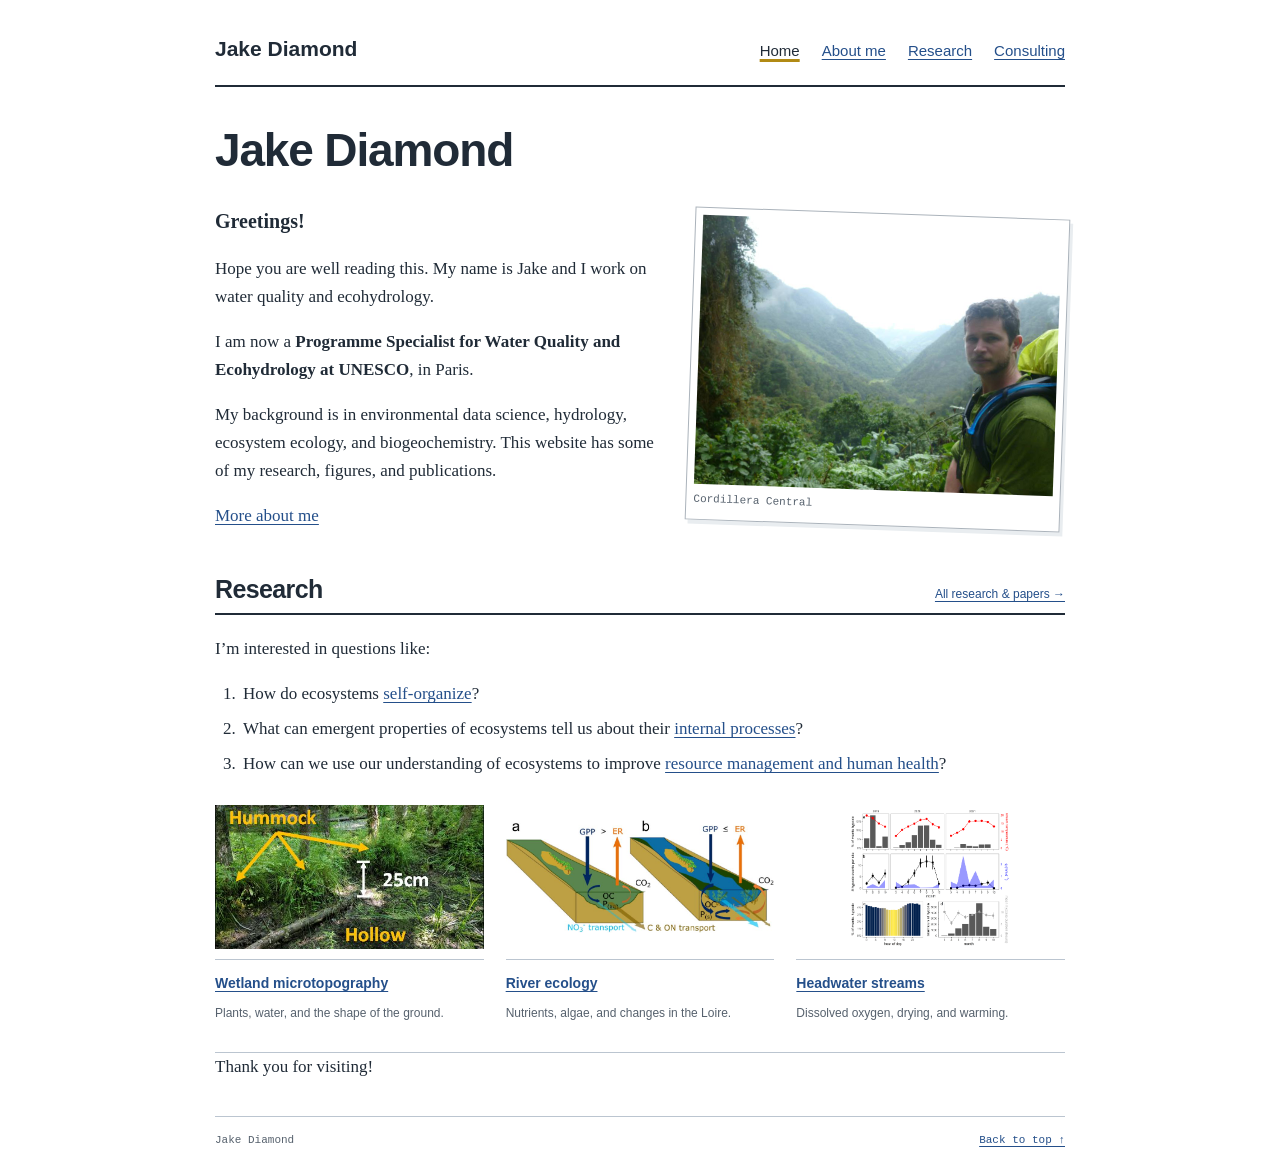
<file: index.html>
<!DOCTYPE html>

<html>

<head>

<meta charset="utf-8" />
<meta name="generator" content="pandoc" />
<meta http-equiv="X-UA-Compatible" content="IE=EDGE" />




<title>Jake Diamond | Water quality and ecohydrology</title>

<script src="site_libs/header-attrs-2.29/header-attrs.js"></script>
<script src="site_libs/jquery-3.6.0/jquery-3.6.0.min.js"></script>
<meta name="viewport" content="width=device-width, initial-scale=1" />
<link href="site_libs/bootstrap-3.3.5/css/cosmo.min.css" rel="stylesheet" />
<script src="site_libs/bootstrap-3.3.5/js/bootstrap.min.js"></script>
<script src="site_libs/bootstrap-3.3.5/shim/html5shiv.min.js"></script>
<script src="site_libs/bootstrap-3.3.5/shim/respond.min.js"></script>
<style>h1 {font-size: 34px;}
       h1.title {font-size: 38px;}
       h2 {font-size: 30px;}
       h3 {font-size: 24px;}
       h4 {font-size: 18px;}
       h5 {font-size: 16px;}
       h6 {font-size: 12px;}
       code {color: inherit; background-color: rgba(0, 0, 0, 0.04);}
       pre:not([class]) { background-color: white }</style>
<script src="site_libs/navigation-1.1/tabsets.js"></script>
<link href="site_libs/highlightjs-9.12.0/textmate.css" rel="stylesheet" />
<script src="site_libs/highlightjs-9.12.0/highlight.js"></script>
<meta name="description" content="Jake Diamond, Programme Specialist for Water Quality and Ecohydrology at UNESCO. Personal website with research, figures, and publications on rivers, wetlands, and ecosystem processes.">
<meta name="author" content="Jake Diamond">
<meta name="theme-color" content="#ffffff">

<style type="text/css">
  code{white-space: pre-wrap;}
  span.smallcaps{font-variant: small-caps;}
  span.underline{text-decoration: underline;}
  div.column{display: inline-block; vertical-align: top; width: 50%;}
  div.hanging-indent{margin-left: 1.5em; text-indent: -1.5em;}
  ul.task-list{list-style: none;}
    </style>

<style type="text/css">code{white-space: pre;}</style>
<script type="text/javascript">
if (window.hljs) {
  hljs.configure({languages: []});
  hljs.initHighlightingOnLoad();
  if (document.readyState && document.readyState === "complete") {
    window.setTimeout(function() { hljs.initHighlighting(); }, 0);
  }
}
</script>






<link rel="stylesheet" href="styles.css" type="text/css" />



<style type = "text/css">
.main-container {
  max-width: 940px;
  margin-left: auto;
  margin-right: auto;
}
img {
  max-width:100%;
}
.tabbed-pane {
  padding-top: 12px;
}
.html-widget {
  margin-bottom: 20px;
}
button.code-folding-btn:focus {
  outline: none;
}
summary {
  display: list-item;
}
details > summary > p:only-child {
  display: inline;
}
pre code {
  padding: 0;
}
</style>



<!-- tabsets -->

<style type="text/css">
.tabset-dropdown > .nav-tabs {
  display: inline-table;
  max-height: 500px;
  min-height: 44px;
  overflow-y: auto;
  border: 1px solid #ddd;
  border-radius: 4px;
}

.tabset-dropdown > .nav-tabs > li.active:before, .tabset-dropdown > .nav-tabs.nav-tabs-open:before {
  content: "\e259";
  font-family: 'Glyphicons Halflings';
  display: inline-block;
  padding: 10px;
  border-right: 1px solid #ddd;
}

.tabset-dropdown > .nav-tabs.nav-tabs-open > li.active:before {
  content: "\e258";
  font-family: 'Glyphicons Halflings';
  border: none;
}

.tabset-dropdown > .nav-tabs > li.active {
  display: block;
}

.tabset-dropdown > .nav-tabs > li > a,
.tabset-dropdown > .nav-tabs > li > a:focus,
.tabset-dropdown > .nav-tabs > li > a:hover {
  border: none;
  display: inline-block;
  border-radius: 4px;
  background-color: transparent;
}

.tabset-dropdown > .nav-tabs.nav-tabs-open > li {
  display: block;
  float: none;
}

.tabset-dropdown > .nav-tabs > li {
  display: none;
}
</style>

<!-- code folding -->




</head>

<body>


<div class="container-fluid main-container">



<header class="site-header">
<a class="site-name" href="index.html">Jake Diamond</a>
<nav aria-label="Main navigation"><a href="index.html">Home</a><a href="about.html">About me</a><a href="research.html">Research</a><a href="business.html">Consulting</a></nav>
</header>

<div id="header">




</div>


<h1>
Jake Diamond
</h1>
<div class="home-top">
<div>
<p class="hello">
Greetings!
</p>
<p>
Hope you are well reading this. My name is Jake and I work on water
quality and ecohydrology.
</p>
<p>
I am now a <strong>Programme Specialist for Water Quality and
Ecohydrology at UNESCO</strong>, in Paris.
</p>
<p>
My background is in environmental data science, hydrology, ecosystem
ecology, and biogeochemistry. This website has some of my research,
figures, and publications.
</p>
<p>
<a href="about.html">More about me</a>
</p>
</div>
<figure class="home-photo">
<img src="images/jake_cordillera_central.jpg" alt="Jake hiking in the Cordillera Central" width="400" height="300">
<figcaption>
Cordillera Central
</figcaption>
</figure>
</div>
<section class="research-sampler" aria-labelledby="research-heading">
<div class="section-line">
<h2 id="research-heading">
Research
</h2>
<a href="research.html">All research &amp; papers →</a>
</div>
<p>
I’m interested in questions like:
</p>
<ol class="questions">
<li>
How do ecosystems <a href="research.html#anchormicro">self-organize</a>?
</li>
<li>
What can emergent properties of ecosystems tell us about their
<a href="research.html#anchorbgc">internal processes</a>?
</li>
<li>
How can we use our understanding of ecosystems to improve
<a href="research.html#anchorriveco">resource management and human
health</a>?
</li>
</ol>
<div class="research-figures">
<figure>
<a href="research.html#anchormicro"><img src="images/huho.jpg" alt="Hummocks and hollows in a forested wetland" width="300" height="240"><span>Wetland
microtopography</span></a>
<figcaption>
Plants, water, and the shape of the ground.
</figcaption>
</figure>
<figure>
<a href="research.html#anchorriveco"><img src="images/loire_conceptual_figure.jpg" alt="Diagram of ecosystem change in the Loire River" width="300" height="240"><span>River
ecology</span></a>
<figcaption>
Nutrients, algae, and changes in the Loire.
</figcaption>
</figure>
<figure>
<a href="research.html#headwater-stream-biogeochemistry"><img src="images/hypoxia_summary_all.png" alt="Research figure summarizing hypoxia in headwater streams" width="300" height="240"><span>Headwater
streams</span></a>
<figcaption>
Dissolved oxygen, drying, and warming.
</figcaption>
</figure>
</div>
</section>
<p class="home-contact">
Thank you for visiting!
</p>

<footer class="site-footer"><span>Jake Diamond</span><a href="#">Back to top ↑</a></footer>
<script src="site.js" defer></script>



</div>

<script>

// add bootstrap table styles to pandoc tables
function bootstrapStylePandocTables() {
  $('tr.odd').parent('tbody').parent('table').addClass('table table-condensed');
}
$(document).ready(function () {
  bootstrapStylePandocTables();
});


</script>

<!-- tabsets -->

<script>
$(document).ready(function () {
  window.buildTabsets("TOC");
});

$(document).ready(function () {
  $('.tabset-dropdown > .nav-tabs > li').click(function () {
    $(this).parent().toggleClass('nav-tabs-open');
  });
});
</script>

<!-- code folding -->


<!-- dynamically load mathjax for compatibility with self-contained -->
<script>
  (function () {
    var script = document.createElement("script");
    script.type = "text/javascript";
    script.src  = "https://mathjax.rstudio.com/latest/MathJax.js?config=TeX-AMS-MML_HTMLorMML";
    document.getElementsByTagName("head")[0].appendChild(script);
  })();
</script>

</body>
</html>
</file>
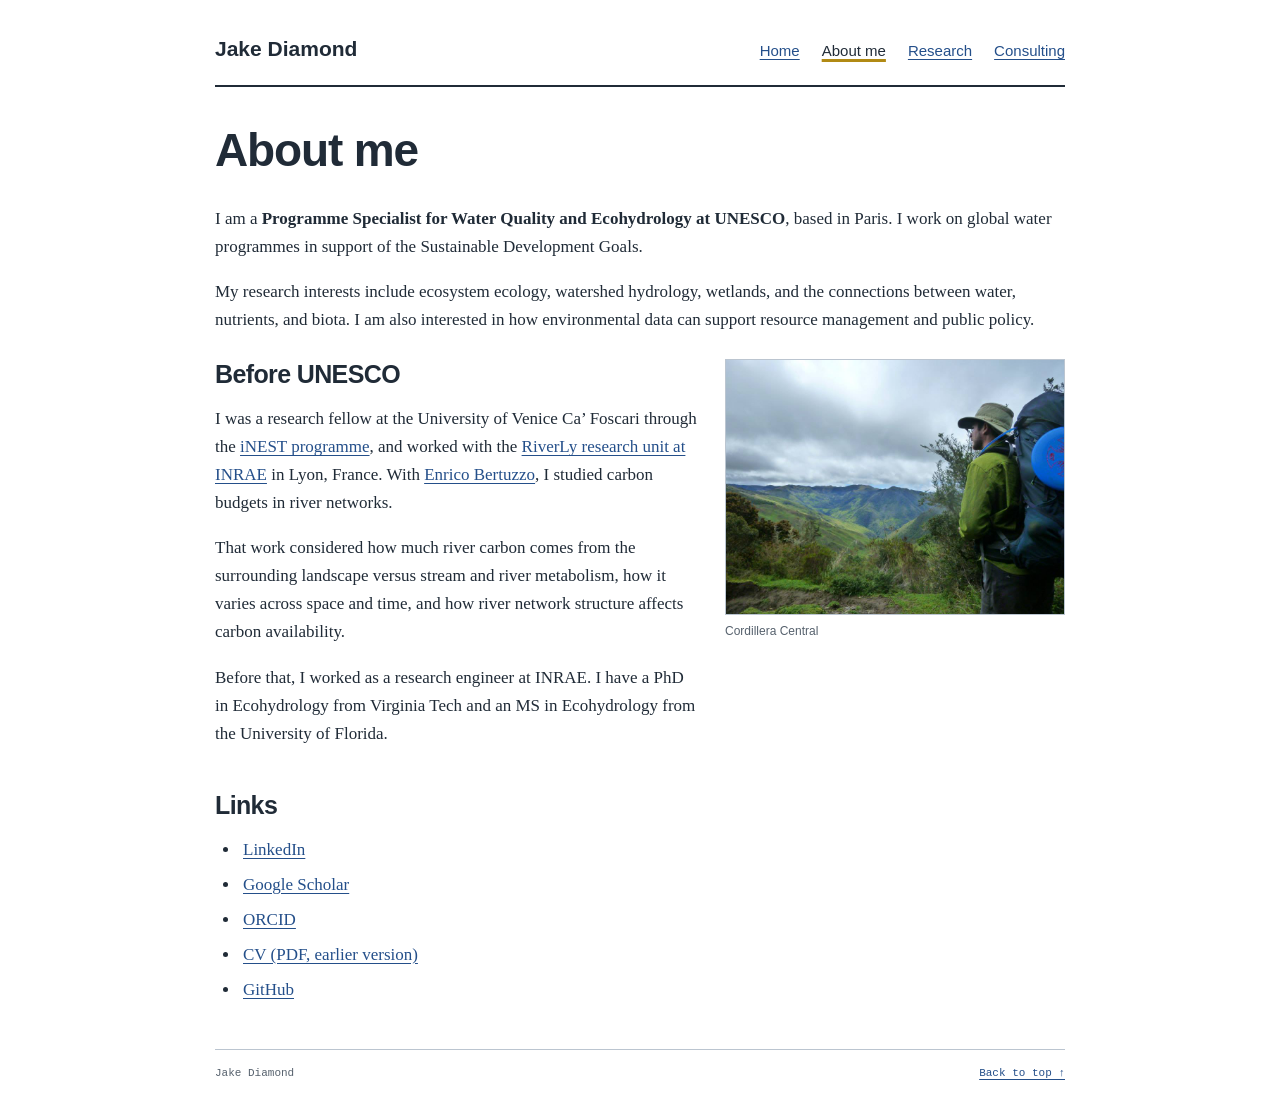
<file: about.html>
<!DOCTYPE html>

<html>

<head>

<meta charset="utf-8" />
<meta name="generator" content="pandoc" />
<meta http-equiv="X-UA-Compatible" content="IE=EDGE" />




<title>About me | Jake Diamond</title>

<script src="site_libs/header-attrs-2.29/header-attrs.js"></script>
<script src="site_libs/jquery-3.6.0/jquery-3.6.0.min.js"></script>
<meta name="viewport" content="width=device-width, initial-scale=1" />
<link href="site_libs/bootstrap-3.3.5/css/cosmo.min.css" rel="stylesheet" />
<script src="site_libs/bootstrap-3.3.5/js/bootstrap.min.js"></script>
<script src="site_libs/bootstrap-3.3.5/shim/html5shiv.min.js"></script>
<script src="site_libs/bootstrap-3.3.5/shim/respond.min.js"></script>
<style>h1 {font-size: 34px;}
       h1.title {font-size: 38px;}
       h2 {font-size: 30px;}
       h3 {font-size: 24px;}
       h4 {font-size: 18px;}
       h5 {font-size: 16px;}
       h6 {font-size: 12px;}
       code {color: inherit; background-color: rgba(0, 0, 0, 0.04);}
       pre:not([class]) { background-color: white }</style>
<script src="site_libs/navigation-1.1/tabsets.js"></script>
<link href="site_libs/highlightjs-9.12.0/textmate.css" rel="stylesheet" />
<script src="site_libs/highlightjs-9.12.0/highlight.js"></script>
<meta name="description" content="Jake Diamond, Programme Specialist for Water Quality and Ecohydrology at UNESCO. Personal website with research, figures, and publications on rivers, wetlands, and ecosystem processes.">
<meta name="author" content="Jake Diamond">
<meta name="theme-color" content="#ffffff">

<style type="text/css">
  code{white-space: pre-wrap;}
  span.smallcaps{font-variant: small-caps;}
  span.underline{text-decoration: underline;}
  div.column{display: inline-block; vertical-align: top; width: 50%;}
  div.hanging-indent{margin-left: 1.5em; text-indent: -1.5em;}
  ul.task-list{list-style: none;}
    </style>

<style type="text/css">code{white-space: pre;}</style>
<script type="text/javascript">
if (window.hljs) {
  hljs.configure({languages: []});
  hljs.initHighlightingOnLoad();
  if (document.readyState && document.readyState === "complete") {
    window.setTimeout(function() { hljs.initHighlighting(); }, 0);
  }
}
</script>






<link rel="stylesheet" href="styles.css" type="text/css" />



<style type = "text/css">
.main-container {
  max-width: 940px;
  margin-left: auto;
  margin-right: auto;
}
img {
  max-width:100%;
}
.tabbed-pane {
  padding-top: 12px;
}
.html-widget {
  margin-bottom: 20px;
}
button.code-folding-btn:focus {
  outline: none;
}
summary {
  display: list-item;
}
details > summary > p:only-child {
  display: inline;
}
pre code {
  padding: 0;
}
</style>



<!-- tabsets -->

<style type="text/css">
.tabset-dropdown > .nav-tabs {
  display: inline-table;
  max-height: 500px;
  min-height: 44px;
  overflow-y: auto;
  border: 1px solid #ddd;
  border-radius: 4px;
}

.tabset-dropdown > .nav-tabs > li.active:before, .tabset-dropdown > .nav-tabs.nav-tabs-open:before {
  content: "\e259";
  font-family: 'Glyphicons Halflings';
  display: inline-block;
  padding: 10px;
  border-right: 1px solid #ddd;
}

.tabset-dropdown > .nav-tabs.nav-tabs-open > li.active:before {
  content: "\e258";
  font-family: 'Glyphicons Halflings';
  border: none;
}

.tabset-dropdown > .nav-tabs > li.active {
  display: block;
}

.tabset-dropdown > .nav-tabs > li > a,
.tabset-dropdown > .nav-tabs > li > a:focus,
.tabset-dropdown > .nav-tabs > li > a:hover {
  border: none;
  display: inline-block;
  border-radius: 4px;
  background-color: transparent;
}

.tabset-dropdown > .nav-tabs.nav-tabs-open > li {
  display: block;
  float: none;
}

.tabset-dropdown > .nav-tabs > li {
  display: none;
}
</style>

<!-- code folding -->




</head>

<body>


<div class="container-fluid main-container">



<header class="site-header">
<a class="site-name" href="index.html">Jake Diamond</a>
<nav aria-label="Main navigation"><a href="index.html">Home</a><a href="about.html">About me</a><a href="research.html">Research</a><a href="business.html">Consulting</a></nav>
</header>

<div id="header">




</div>


<h1>
About me
</h1>
<p>I am a <strong>Programme Specialist for Water Quality and
Ecohydrology at UNESCO</strong>, based in Paris. I work on global water
programmes in support of the Sustainable Development Goals.</p>
<p>My research interests include ecosystem ecology, watershed hydrology,
wetlands, and the connections between water, nutrients, and biota. I am
also interested in how environmental data can support resource
management and public policy.</p>
<figure class="about-photo">
<img src="images/cordillera_central.jpg" alt="Jake looking across a mountain landscape in the Cordillera Central" width="800" height="600">
<figcaption>
Cordillera Central
</figcaption>
</figure>
<div id="before-unesco" class="section level2">
<h2>Before UNESCO</h2>
<p>I was a research fellow at the University of Venice Ca’ Foscari
through the <a href="https://www.consorzioinest.it/en/">iNEST
programme</a>, and worked with the <a
href="https://riverly.inrae.fr/en/home">RiverLy research unit at
INRAE</a> in Lyon, France. With <a
href="https://scholar.google.it/citations?user=J0y5sPoAAAAJ&amp;hl=it">Enrico
Bertuzzo</a>, I studied carbon budgets in river networks.</p>
<p>That work considered how much river carbon comes from the surrounding
landscape versus stream and river metabolism, how it varies across space
and time, and how river network structure affects carbon
availability.</p>
<p>Before that, I worked as a research engineer at INRAE. I have a PhD
in Ecohydrology from Virginia Tech and an MS in Ecohydrology from the
University of Florida.</p>
</div>
<div id="links" class="section level2">
<h2>Links</h2>
<ul>
<li><a href="https://fr.linkedin.com/in/jacobsdiamond">LinkedIn</a></li>
<li><a
href="https://scholar.google.com/citations?user=BsBmdAUAAAAJ&amp;hl=en">Google
Scholar</a></li>
<li><a href="https://orcid.org/0000-0002-5392-5707">ORCID</a></li>
<li><a href="docs/CV.pdf">CV (PDF, earlier version)</a></li>
<li><a href="https://github.com/jakediamond">GitHub</a></li>
</ul>
</div>

<footer class="site-footer"><span>Jake Diamond</span><a href="#">Back to top ↑</a></footer>
<script src="site.js" defer></script>



</div>

<script>

// add bootstrap table styles to pandoc tables
function bootstrapStylePandocTables() {
  $('tr.odd').parent('tbody').parent('table').addClass('table table-condensed');
}
$(document).ready(function () {
  bootstrapStylePandocTables();
});


</script>

<!-- tabsets -->

<script>
$(document).ready(function () {
  window.buildTabsets("TOC");
});

$(document).ready(function () {
  $('.tabset-dropdown > .nav-tabs > li').click(function () {
    $(this).parent().toggleClass('nav-tabs-open');
  });
});
</script>

<!-- code folding -->


<!-- dynamically load mathjax for compatibility with self-contained -->
<script>
  (function () {
    var script = document.createElement("script");
    script.type = "text/javascript";
    script.src  = "https://mathjax.rstudio.com/latest/MathJax.js?config=TeX-AMS-MML_HTMLorMML";
    document.getElementsByTagName("head")[0].appendChild(script);
  })();
</script>

</body>
</html>
</file>
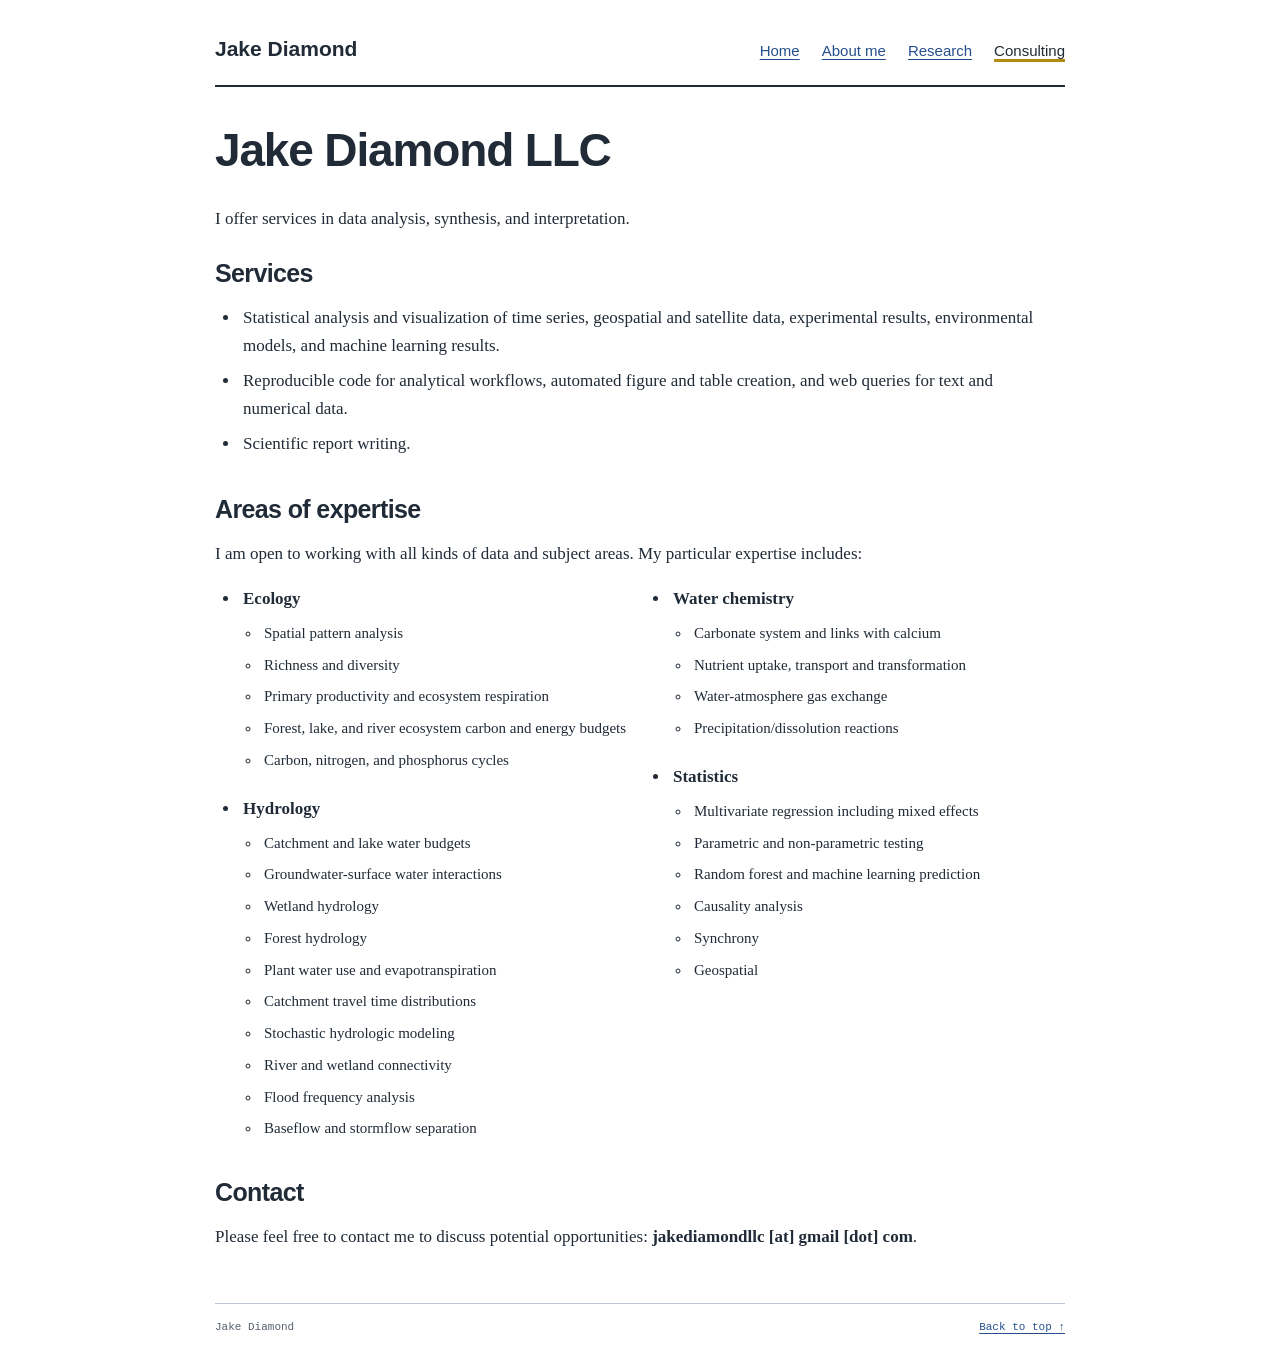
<file: business.html>
<!DOCTYPE html>

<html>

<head>

<meta charset="utf-8" />
<meta name="generator" content="pandoc" />
<meta http-equiv="X-UA-Compatible" content="IE=EDGE" />




<title>Environmental data consulting | Jake Diamond LLC</title>

<script src="site_libs/header-attrs-2.29/header-attrs.js"></script>
<script src="site_libs/jquery-3.6.0/jquery-3.6.0.min.js"></script>
<meta name="viewport" content="width=device-width, initial-scale=1" />
<link href="site_libs/bootstrap-3.3.5/css/cosmo.min.css" rel="stylesheet" />
<script src="site_libs/bootstrap-3.3.5/js/bootstrap.min.js"></script>
<script src="site_libs/bootstrap-3.3.5/shim/html5shiv.min.js"></script>
<script src="site_libs/bootstrap-3.3.5/shim/respond.min.js"></script>
<style>h1 {font-size: 34px;}
       h1.title {font-size: 38px;}
       h2 {font-size: 30px;}
       h3 {font-size: 24px;}
       h4 {font-size: 18px;}
       h5 {font-size: 16px;}
       h6 {font-size: 12px;}
       code {color: inherit; background-color: rgba(0, 0, 0, 0.04);}
       pre:not([class]) { background-color: white }</style>
<script src="site_libs/navigation-1.1/tabsets.js"></script>
<link href="site_libs/highlightjs-9.12.0/textmate.css" rel="stylesheet" />
<script src="site_libs/highlightjs-9.12.0/highlight.js"></script>
<meta name="description" content="Jake Diamond, Programme Specialist for Water Quality and Ecohydrology at UNESCO. Personal website with research, figures, and publications on rivers, wetlands, and ecosystem processes.">
<meta name="author" content="Jake Diamond">
<meta name="theme-color" content="#ffffff">

<style type="text/css">
  code{white-space: pre-wrap;}
  span.smallcaps{font-variant: small-caps;}
  span.underline{text-decoration: underline;}
  div.column{display: inline-block; vertical-align: top; width: 50%;}
  div.hanging-indent{margin-left: 1.5em; text-indent: -1.5em;}
  ul.task-list{list-style: none;}
    </style>

<style type="text/css">code{white-space: pre;}</style>
<script type="text/javascript">
if (window.hljs) {
  hljs.configure({languages: []});
  hljs.initHighlightingOnLoad();
  if (document.readyState && document.readyState === "complete") {
    window.setTimeout(function() { hljs.initHighlighting(); }, 0);
  }
}
</script>






<link rel="stylesheet" href="styles.css" type="text/css" />



<style type = "text/css">
.main-container {
  max-width: 940px;
  margin-left: auto;
  margin-right: auto;
}
img {
  max-width:100%;
}
.tabbed-pane {
  padding-top: 12px;
}
.html-widget {
  margin-bottom: 20px;
}
button.code-folding-btn:focus {
  outline: none;
}
summary {
  display: list-item;
}
details > summary > p:only-child {
  display: inline;
}
pre code {
  padding: 0;
}
</style>



<!-- tabsets -->

<style type="text/css">
.tabset-dropdown > .nav-tabs {
  display: inline-table;
  max-height: 500px;
  min-height: 44px;
  overflow-y: auto;
  border: 1px solid #ddd;
  border-radius: 4px;
}

.tabset-dropdown > .nav-tabs > li.active:before, .tabset-dropdown > .nav-tabs.nav-tabs-open:before {
  content: "\e259";
  font-family: 'Glyphicons Halflings';
  display: inline-block;
  padding: 10px;
  border-right: 1px solid #ddd;
}

.tabset-dropdown > .nav-tabs.nav-tabs-open > li.active:before {
  content: "\e258";
  font-family: 'Glyphicons Halflings';
  border: none;
}

.tabset-dropdown > .nav-tabs > li.active {
  display: block;
}

.tabset-dropdown > .nav-tabs > li > a,
.tabset-dropdown > .nav-tabs > li > a:focus,
.tabset-dropdown > .nav-tabs > li > a:hover {
  border: none;
  display: inline-block;
  border-radius: 4px;
  background-color: transparent;
}

.tabset-dropdown > .nav-tabs.nav-tabs-open > li {
  display: block;
  float: none;
}

.tabset-dropdown > .nav-tabs > li {
  display: none;
}
</style>

<!-- code folding -->




</head>

<body>


<div class="container-fluid main-container">



<header class="site-header">
<a class="site-name" href="index.html">Jake Diamond</a>
<nav aria-label="Main navigation"><a href="index.html">Home</a><a href="about.html">About me</a><a href="research.html">Research</a><a href="business.html">Consulting</a></nav>
</header>

<div id="header">




</div>


<h1>
Jake Diamond LLC
</h1>
<p>
I offer services in data analysis, synthesis, and interpretation.
</p>
<div id="services" class="section level2">
<h2>Services</h2>
<ul>
<li>Statistical analysis and visualization of time series, geospatial
and satellite data, experimental results, environmental models, and
machine learning results.</li>
<li>Reproducible code for analytical workflows, automated figure and
table creation, and web queries for text and numerical data.</li>
<li>Scientific report writing.</li>
</ul>
</div>
<div id="areas-of-expertise" class="section level2">
<h2>Areas of expertise</h2>
<p>I am open to working with all kinds of data and subject areas. My
particular expertise includes:</p>
<div class="expertise-list">
<ul>
<li>Ecology
<ul>
<li>Spatial pattern analysis</li>
<li>Richness and diversity</li>
<li>Primary productivity and ecosystem respiration</li>
<li>Forest, lake, and river ecosystem carbon and energy budgets</li>
<li>Carbon, nitrogen, and phosphorus cycles</li>
</ul></li>
<li>Hydrology
<ul>
<li>Catchment and lake water budgets</li>
<li>Groundwater-surface water interactions</li>
<li>Wetland hydrology</li>
<li>Forest hydrology</li>
<li>Plant water use and evapotranspiration</li>
<li>Catchment travel time distributions</li>
<li>Stochastic hydrologic modeling</li>
<li>River and wetland connectivity</li>
<li>Flood frequency analysis</li>
<li>Baseflow and stormflow separation</li>
</ul></li>
<li>Water chemistry
<ul>
<li>Carbonate system and links with calcium</li>
<li>Nutrient uptake, transport and transformation</li>
<li>Water-atmosphere gas exchange</li>
<li>Precipitation/dissolution reactions</li>
</ul></li>
<li>Statistics
<ul>
<li>Multivariate regression including mixed effects</li>
<li>Parametric and non-parametric testing</li>
<li>Random forest and machine learning prediction</li>
<li>Causality analysis</li>
<li>Synchrony</li>
<li>Geospatial</li>
</ul></li>
</ul>
</div>
</div>
<div id="contact" class="section level2">
<h2>Contact</h2>
<p>Please feel free to contact me to discuss potential opportunities:
<strong>jakediamondllc [at] gmail [dot] com</strong>.</p>
</div>

<footer class="site-footer"><span>Jake Diamond</span><a href="#">Back to top ↑</a></footer>
<script src="site.js" defer></script>



</div>

<script>

// add bootstrap table styles to pandoc tables
function bootstrapStylePandocTables() {
  $('tr.odd').parent('tbody').parent('table').addClass('table table-condensed');
}
$(document).ready(function () {
  bootstrapStylePandocTables();
});


</script>

<!-- tabsets -->

<script>
$(document).ready(function () {
  window.buildTabsets("TOC");
});

$(document).ready(function () {
  $('.tabset-dropdown > .nav-tabs > li').click(function () {
    $(this).parent().toggleClass('nav-tabs-open');
  });
});
</script>

<!-- code folding -->


<!-- dynamically load mathjax for compatibility with self-contained -->
<script>
  (function () {
    var script = document.createElement("script");
    script.type = "text/javascript";
    script.src  = "https://mathjax.rstudio.com/latest/MathJax.js?config=TeX-AMS-MML_HTMLorMML";
    document.getElementsByTagName("head")[0].appendChild(script);
  })();
</script>

</body>
</html>
</file>
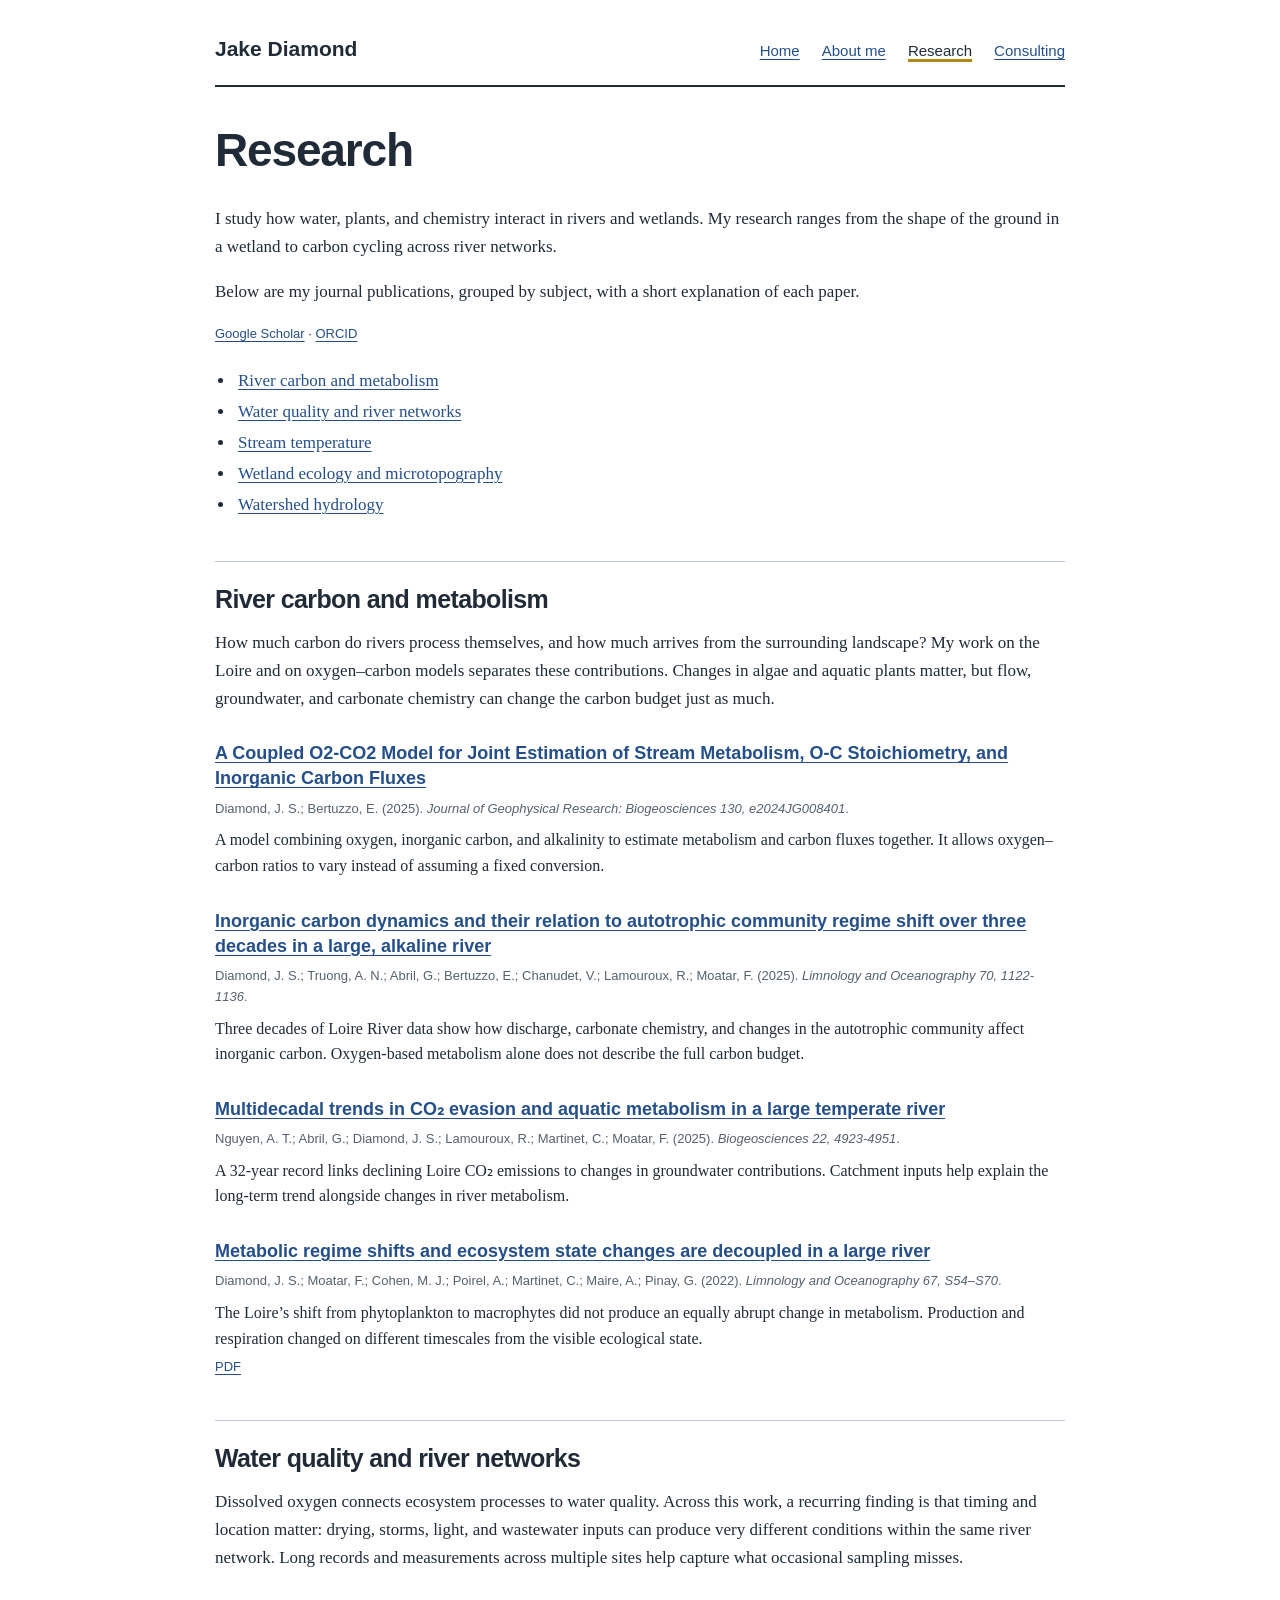
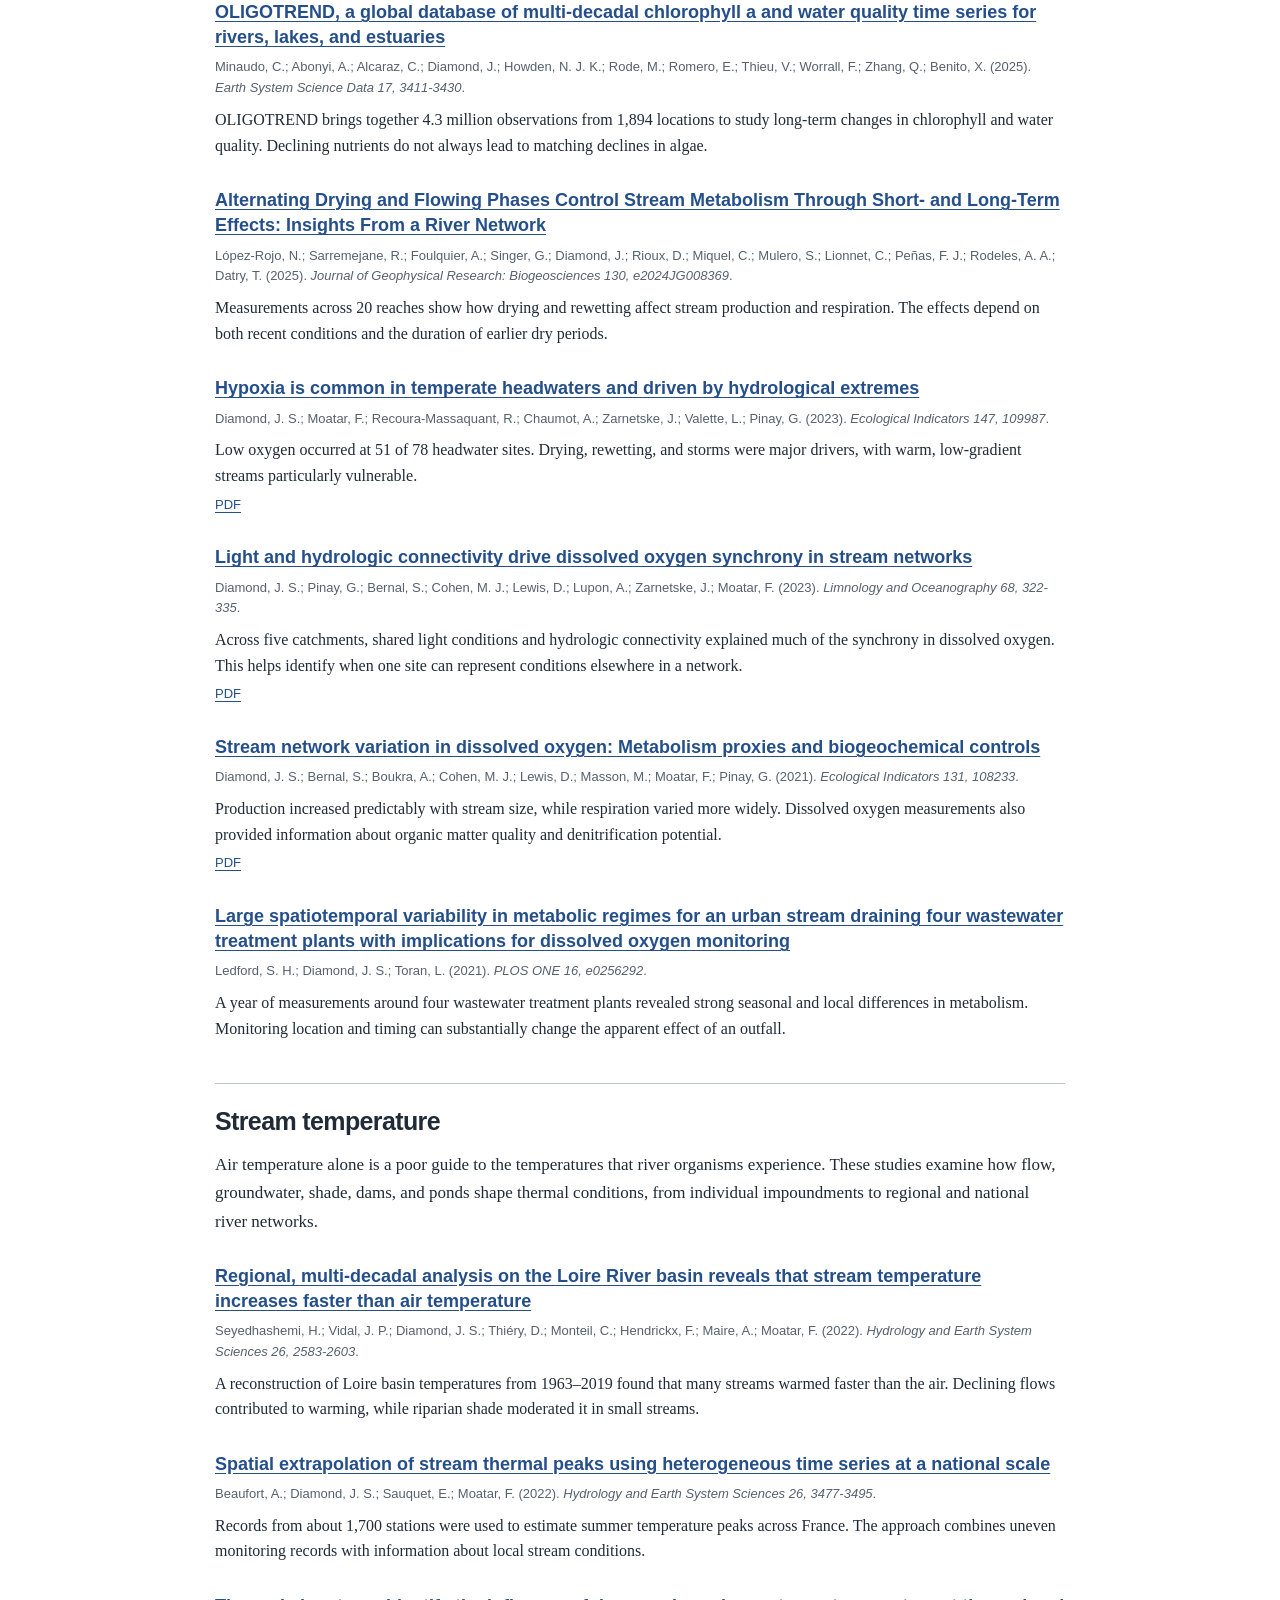
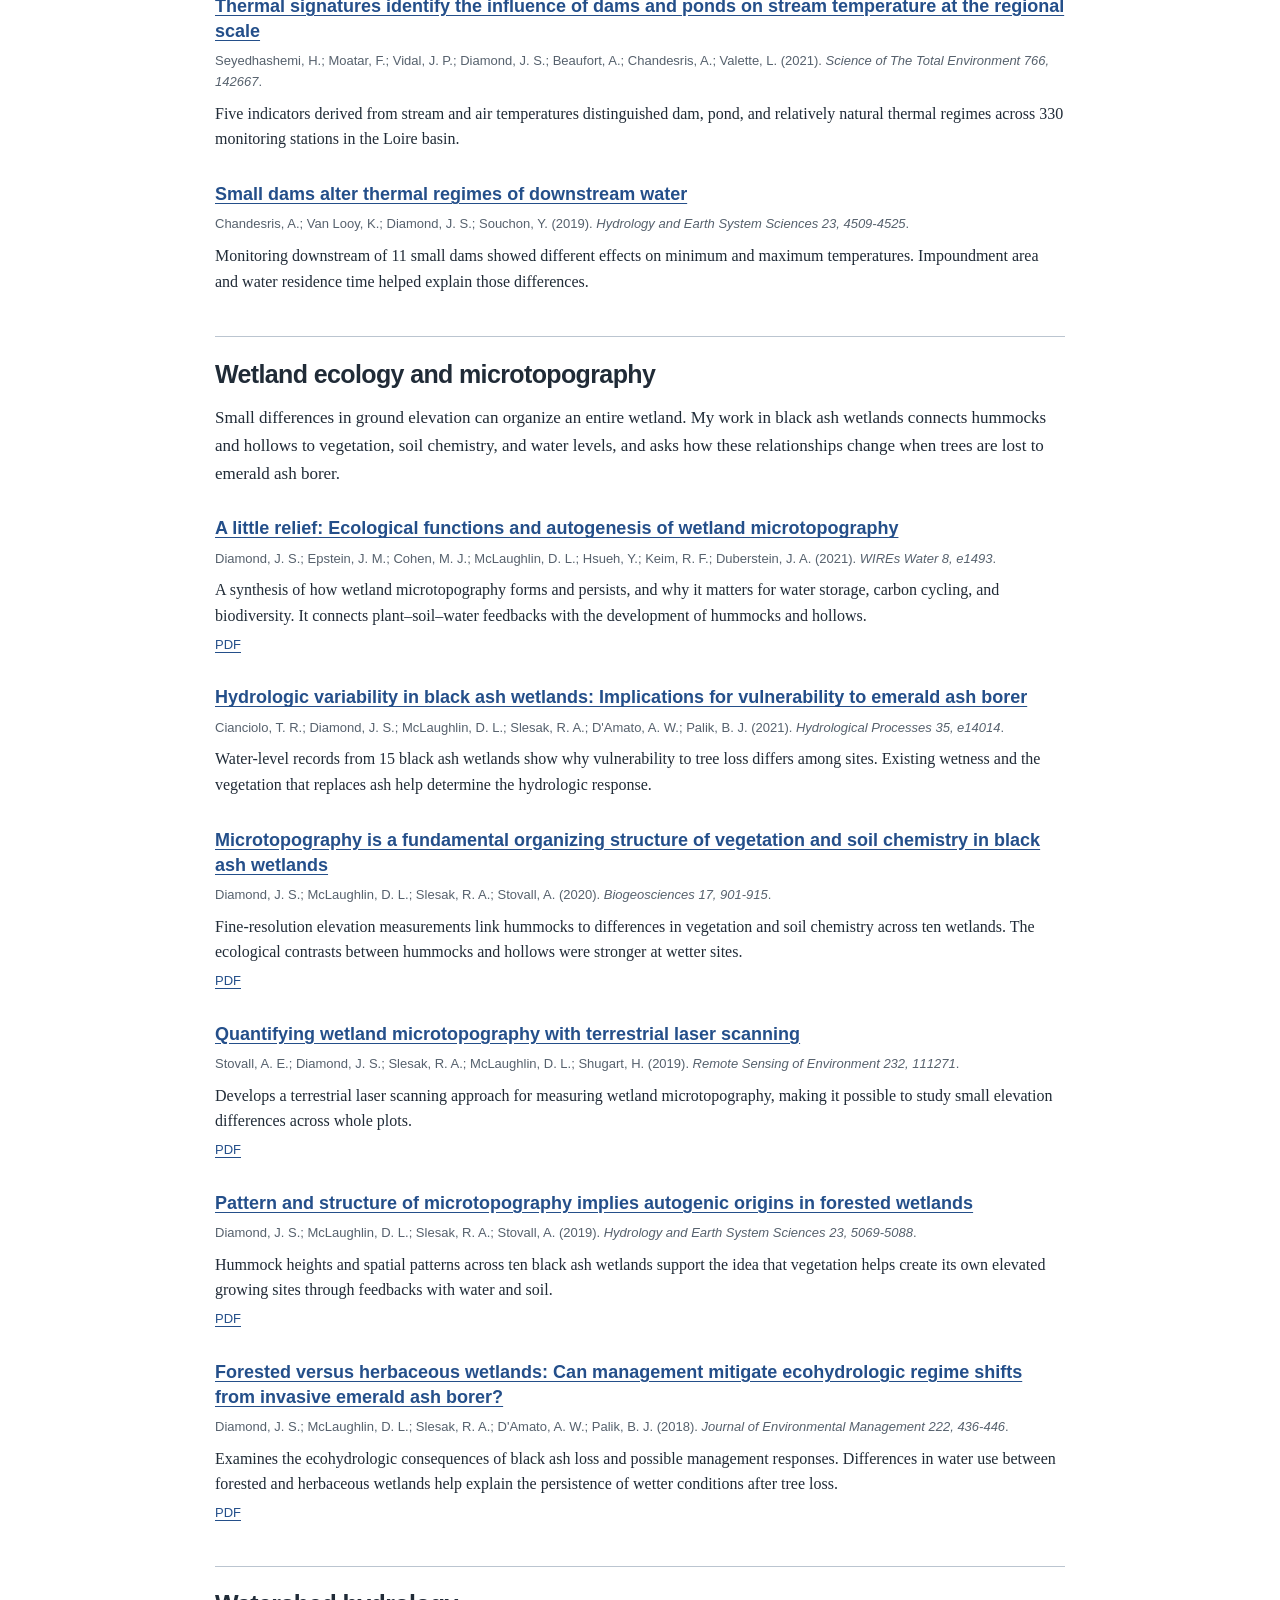
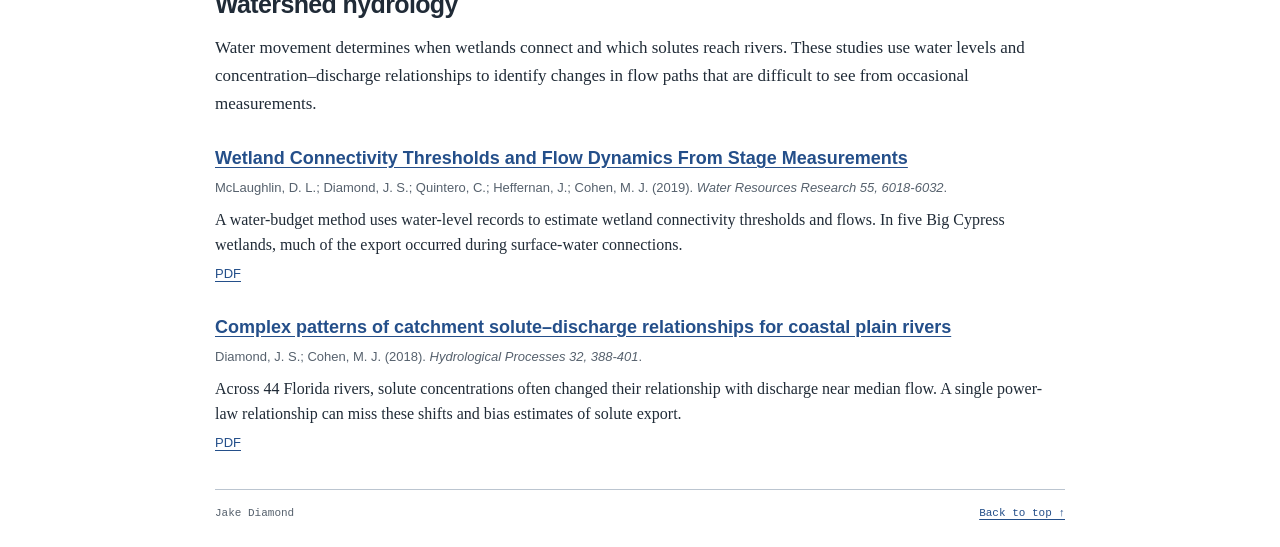
<file: publications.html>
<!doctype html><html lang="en"><head><meta charset="utf-8"><meta name="viewport" content="width=device-width, initial-scale=1"><meta http-equiv="refresh" content="0; url=research.html"><title>Publications | Jake Diamond</title><link rel="canonical" href="https://jakediamond.science/research.html"></head><body><p>The publication list is now on the <a href="research.html">research page</a>.</p></body></html>
</file>
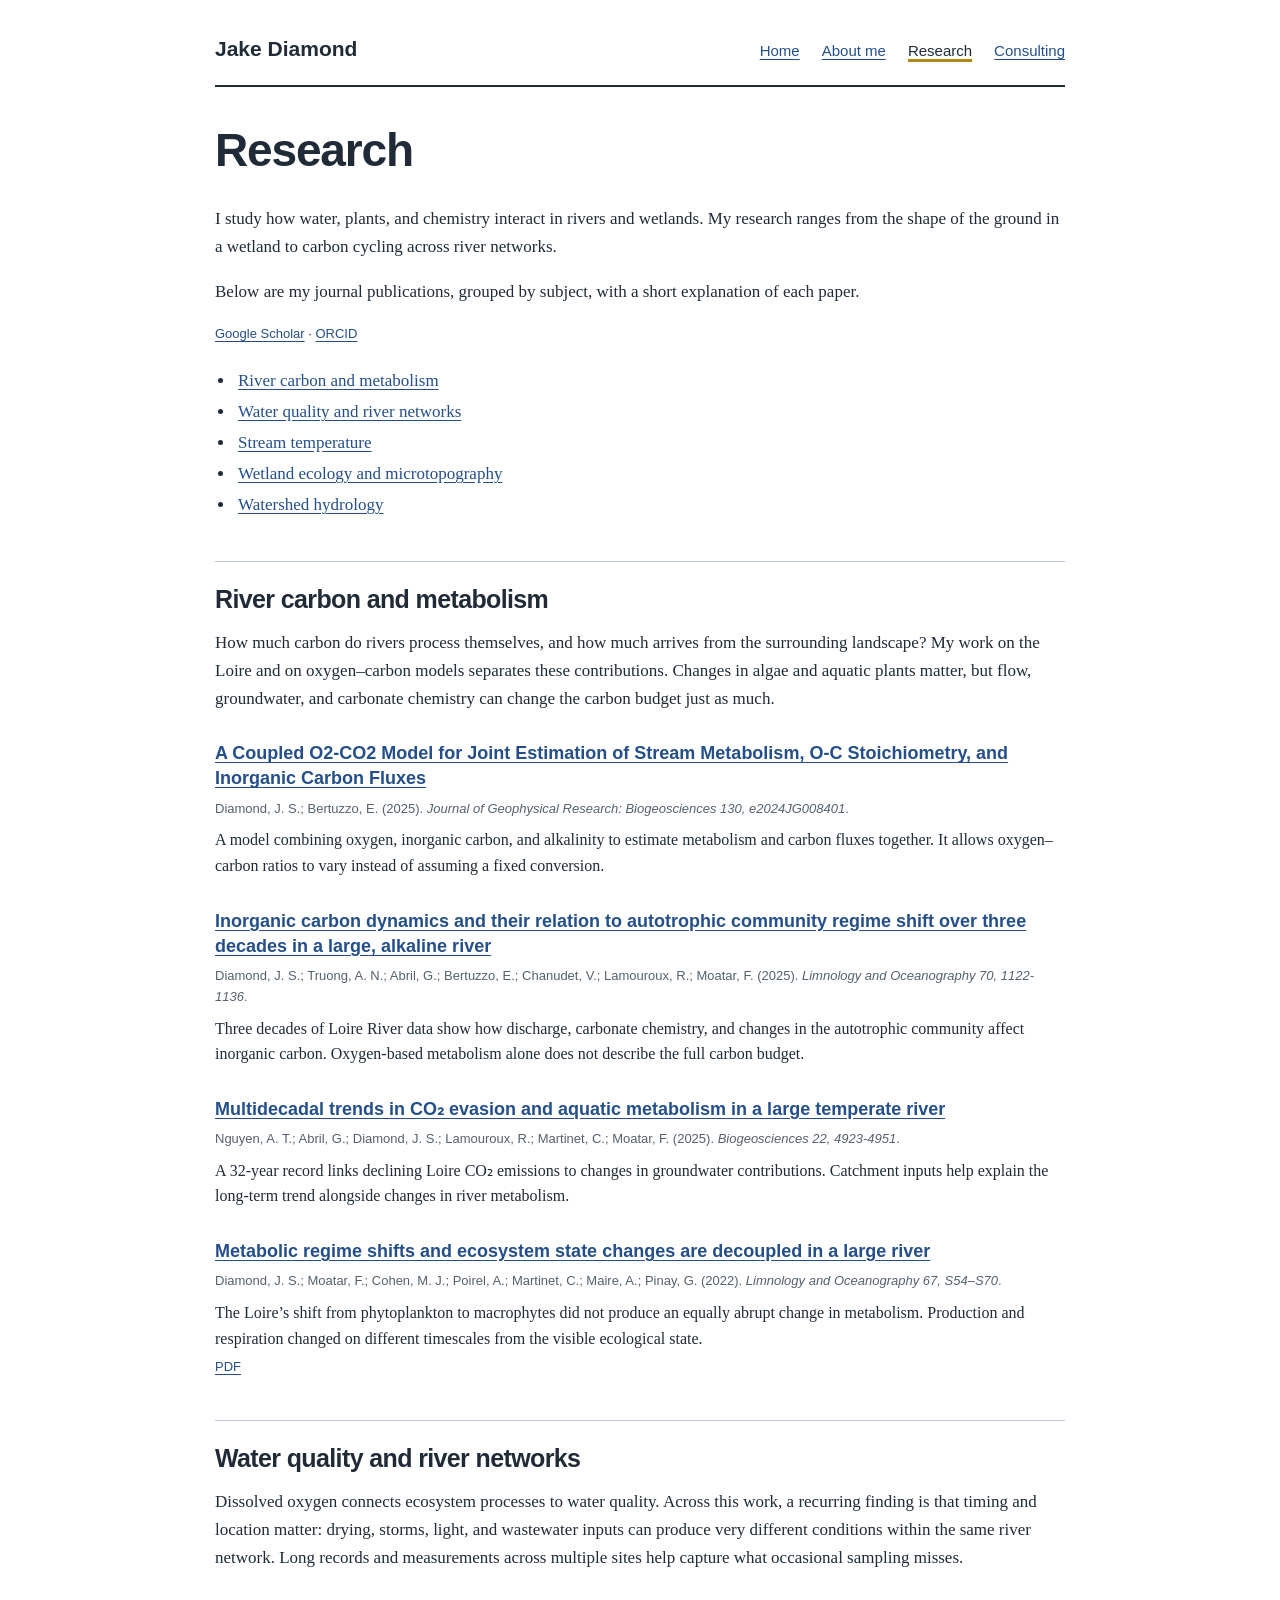
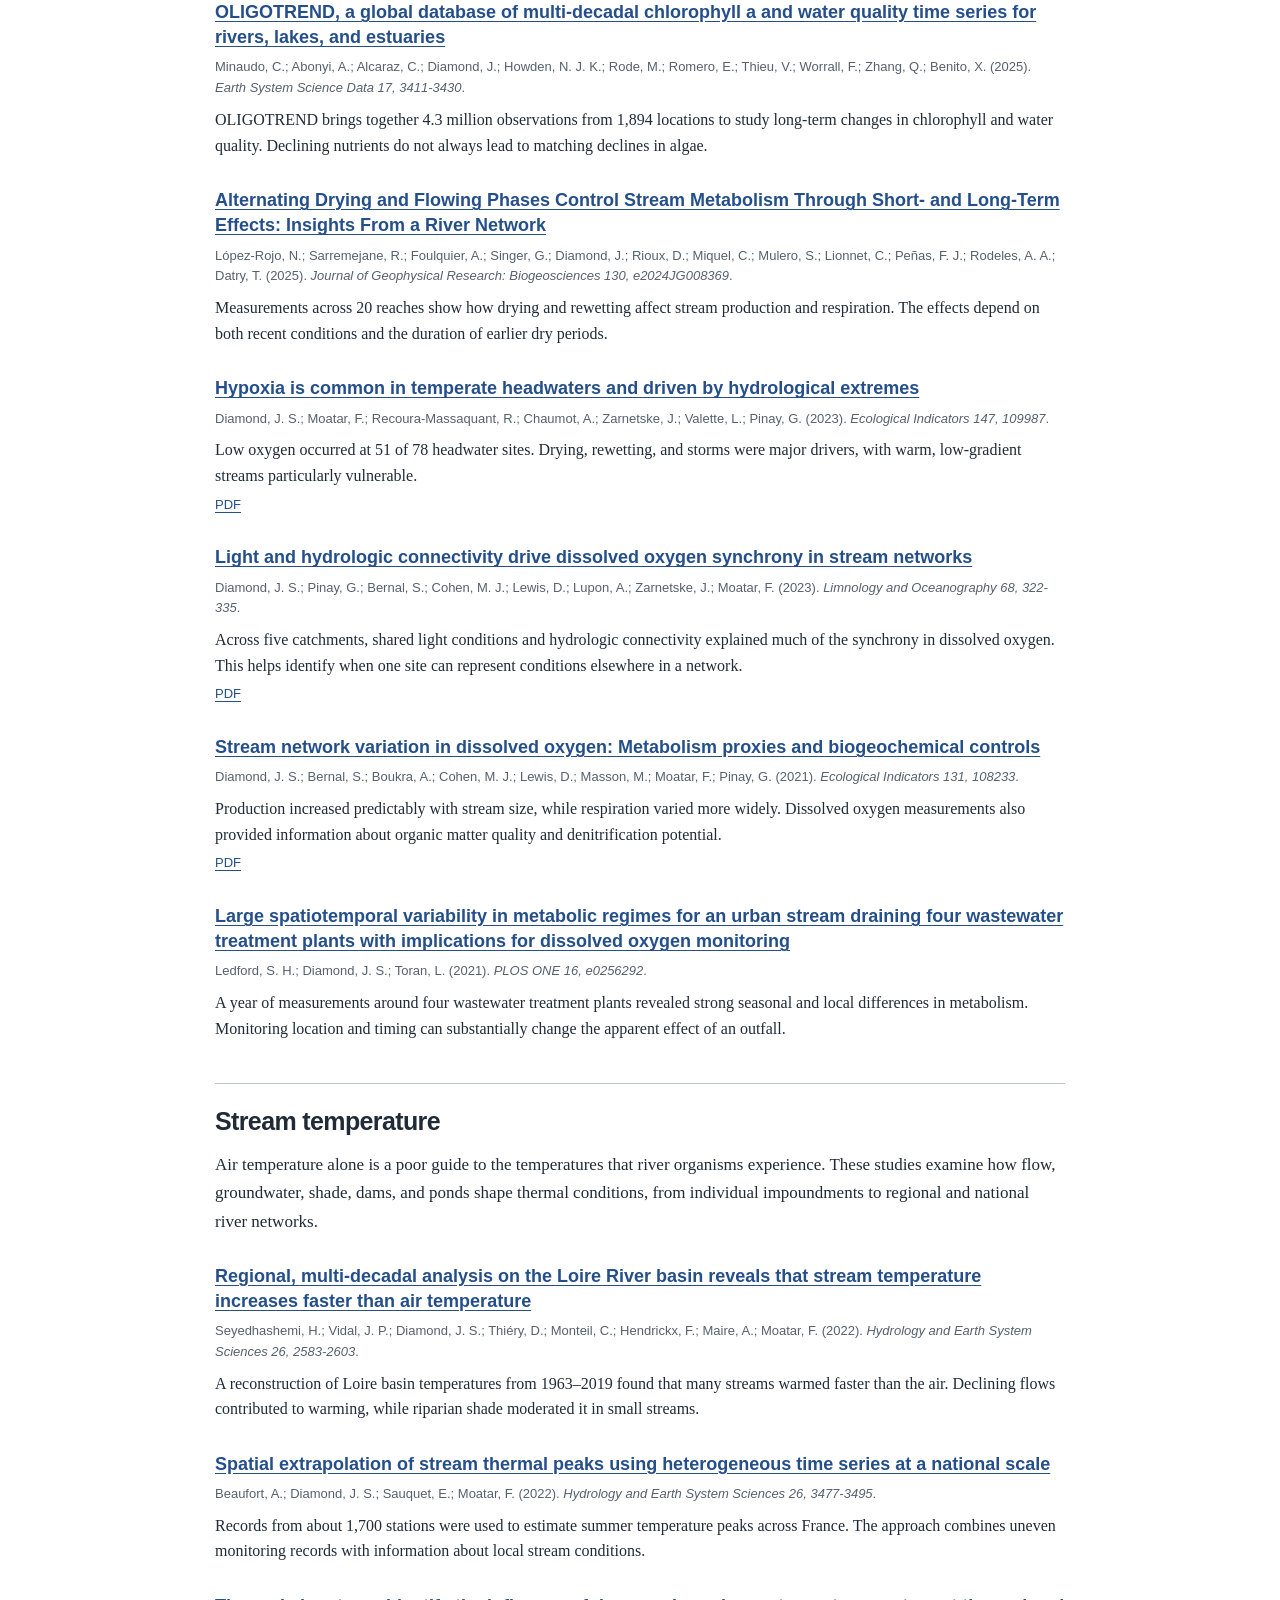
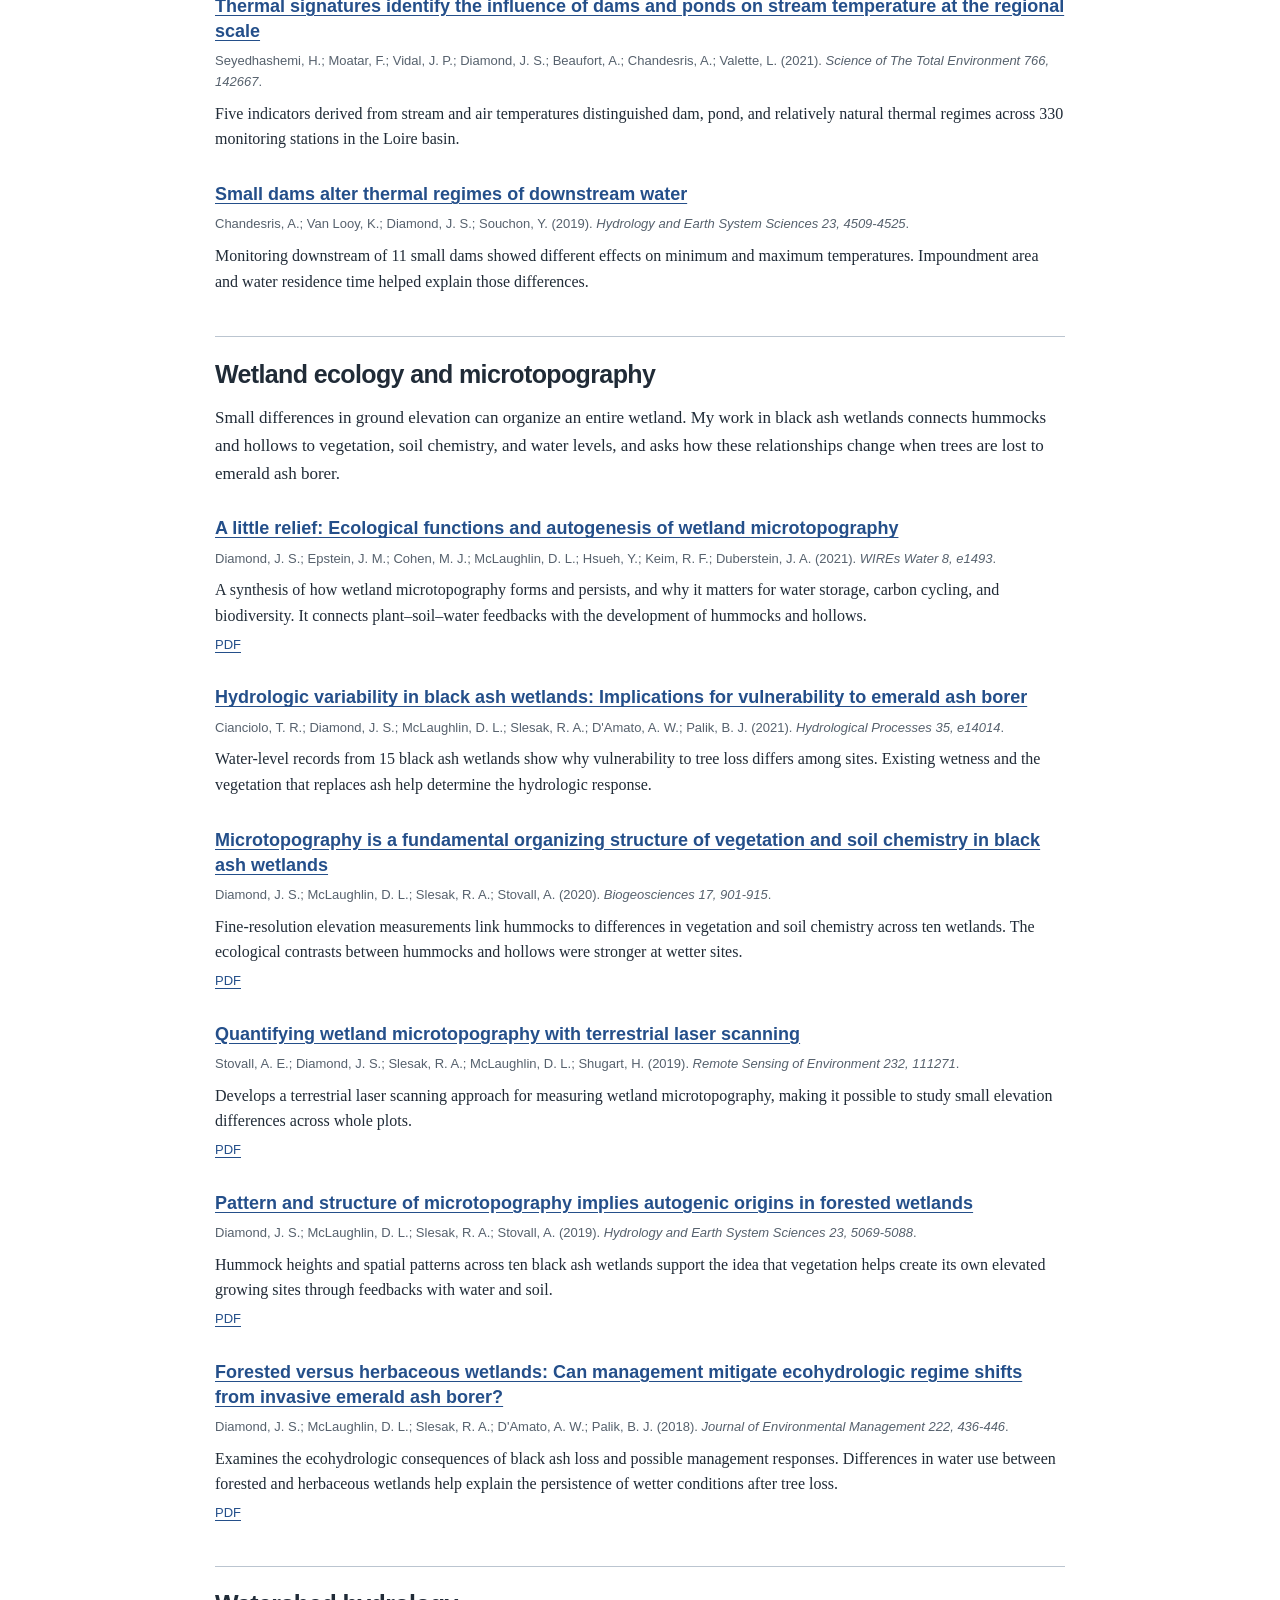
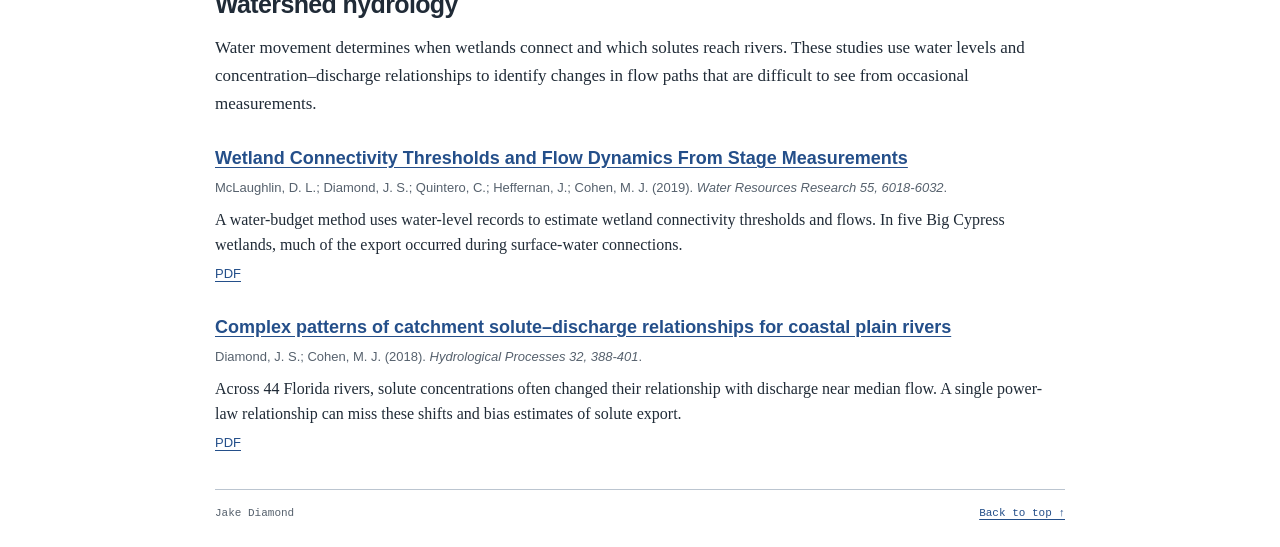
<file: research.html>
<!DOCTYPE html>

<html>

<head>

<meta charset="utf-8" />
<meta name="generator" content="pandoc" />
<meta http-equiv="X-UA-Compatible" content="IE=EDGE" />




<title>Research | Jake Diamond</title>

<script src="site_libs/header-attrs-2.29/header-attrs.js"></script>
<script src="site_libs/jquery-3.6.0/jquery-3.6.0.min.js"></script>
<meta name="viewport" content="width=device-width, initial-scale=1" />
<link href="site_libs/bootstrap-3.3.5/css/cosmo.min.css" rel="stylesheet" />
<script src="site_libs/bootstrap-3.3.5/js/bootstrap.min.js"></script>
<script src="site_libs/bootstrap-3.3.5/shim/html5shiv.min.js"></script>
<script src="site_libs/bootstrap-3.3.5/shim/respond.min.js"></script>
<style>h1 {font-size: 34px;}
       h1.title {font-size: 38px;}
       h2 {font-size: 30px;}
       h3 {font-size: 24px;}
       h4 {font-size: 18px;}
       h5 {font-size: 16px;}
       h6 {font-size: 12px;}
       code {color: inherit; background-color: rgba(0, 0, 0, 0.04);}
       pre:not([class]) { background-color: white }</style>
<script src="site_libs/navigation-1.1/tabsets.js"></script>
<link href="site_libs/highlightjs-9.12.0/textmate.css" rel="stylesheet" />
<script src="site_libs/highlightjs-9.12.0/highlight.js"></script>
<meta name="description" content="Jake Diamond, Programme Specialist for Water Quality and Ecohydrology at UNESCO. Personal website with research, figures, and publications on rivers, wetlands, and ecosystem processes.">
<meta name="author" content="Jake Diamond">
<meta name="theme-color" content="#ffffff">

<style type="text/css">
  code{white-space: pre-wrap;}
  span.smallcaps{font-variant: small-caps;}
  span.underline{text-decoration: underline;}
  div.column{display: inline-block; vertical-align: top; width: 50%;}
  div.hanging-indent{margin-left: 1.5em; text-indent: -1.5em;}
  ul.task-list{list-style: none;}
    </style>

<style type="text/css">code{white-space: pre;}</style>
<script type="text/javascript">
if (window.hljs) {
  hljs.configure({languages: []});
  hljs.initHighlightingOnLoad();
  if (document.readyState && document.readyState === "complete") {
    window.setTimeout(function() { hljs.initHighlighting(); }, 0);
  }
}
</script>






<link rel="stylesheet" href="styles.css" type="text/css" />



<style type = "text/css">
.main-container {
  max-width: 940px;
  margin-left: auto;
  margin-right: auto;
}
img {
  max-width:100%;
}
.tabbed-pane {
  padding-top: 12px;
}
.html-widget {
  margin-bottom: 20px;
}
button.code-folding-btn:focus {
  outline: none;
}
summary {
  display: list-item;
}
details > summary > p:only-child {
  display: inline;
}
pre code {
  padding: 0;
}
</style>



<!-- tabsets -->

<style type="text/css">
.tabset-dropdown > .nav-tabs {
  display: inline-table;
  max-height: 500px;
  min-height: 44px;
  overflow-y: auto;
  border: 1px solid #ddd;
  border-radius: 4px;
}

.tabset-dropdown > .nav-tabs > li.active:before, .tabset-dropdown > .nav-tabs.nav-tabs-open:before {
  content: "\e259";
  font-family: 'Glyphicons Halflings';
  display: inline-block;
  padding: 10px;
  border-right: 1px solid #ddd;
}

.tabset-dropdown > .nav-tabs.nav-tabs-open > li.active:before {
  content: "\e258";
  font-family: 'Glyphicons Halflings';
  border: none;
}

.tabset-dropdown > .nav-tabs > li.active {
  display: block;
}

.tabset-dropdown > .nav-tabs > li > a,
.tabset-dropdown > .nav-tabs > li > a:focus,
.tabset-dropdown > .nav-tabs > li > a:hover {
  border: none;
  display: inline-block;
  border-radius: 4px;
  background-color: transparent;
}

.tabset-dropdown > .nav-tabs.nav-tabs-open > li {
  display: block;
  float: none;
}

.tabset-dropdown > .nav-tabs > li {
  display: none;
}
</style>

<!-- code folding -->




</head>

<body>


<div class="container-fluid main-container">



<header class="site-header">
<a class="site-name" href="index.html">Jake Diamond</a>
<nav aria-label="Main navigation"><a href="index.html">Home</a><a href="about.html">About me</a><a href="research.html">Research</a><a href="business.html">Consulting</a></nav>
</header>

<div id="header">




</div>


<h1>
Research
</h1>
<p>
I study how water, plants, and chemistry interact in rivers and
wetlands. My research ranges from the shape of the ground in a wetland
to carbon cycling across river networks.
</p>
<p>
Below are my journal publications, grouped by subject, with a short
explanation of each paper.
</p>
<p class="profile-links">
<a href="https://scholar.google.com/citations?user=BsBmdAUAAAAJ&amp;hl=en">Google
Scholar</a> · <a href="https://orcid.org/0000-0002-5392-5707">ORCID</a>
</p>
<nav class="research-contents" aria-label="Research subjects">
<ul>
<li>
<a href="#anchorriveco">River carbon and metabolism</a>
</li>
<li>
<a href="#headwater-stream-biogeochemistry">Water quality and river
networks</a>
</li>
<li>
<a href="#stream-temperature">Stream temperature</a>
</li>
<li>
<a href="#anchormicro">Wetland ecology and microtopography</a>
</li>
<li>
<a href="#watershed-hydrochemistry">Watershed hydrology</a>
</li>
</ul>
</nav>
<section class="research-section" aria-labelledby="anchorriveco">
<h2 id="anchorriveco">
River carbon and metabolism
</h2>
<p>
How much carbon do rivers process themselves, and how much arrives from
the surrounding landscape? My work on the Loire and on oxygen–carbon
models separates these contributions. Changes in algae and aquatic
plants matter, but flow, groundwater, and carbonate chemistry can change
the carbon budget just as much.
</p>
<ul class="papers">
<li class="paper">
<h3>
<a href="https://doi.org/10.1029/2024jg008401">A Coupled O2‐CO2 Model
for Joint Estimation of Stream Metabolism, O‐C Stoichiometry, and
Inorganic Carbon Fluxes</a>
</h3>
<p class="citation">
Diamond, J. S.; Bertuzzo, E. (2025). <i>Journal of Geophysical Research:
Biogeosciences 130, e2024JG008401</i>.
</p>
<p class="paper-summary">
A model combining oxygen, inorganic carbon, and alkalinity to estimate
metabolism and carbon fluxes together. It allows oxygen–carbon ratios to
vary instead of assuming a fixed conversion.
</p>
</li>
<li class="paper">
<h3>
<a href="https://doi.org/10.1002/lno.70016">Inorganic carbon dynamics
and their relation to autotrophic community regime shift over three
decades in a large, alkaline river</a>
</h3>
<p class="citation">
Diamond, J. S.; Truong, A. N.; Abril, G.; Bertuzzo, E.; Chanudet, V.;
Lamouroux, R.; Moatar, F. (2025). <i>Limnology and Oceanography 70,
1122-1136</i>.
</p>
<p class="paper-summary">
Three decades of Loire River data show how discharge, carbonate
chemistry, and changes in the autotrophic community affect inorganic
carbon. Oxygen-based metabolism alone does not describe the full carbon
budget.
</p>
</li>
<li class="paper">
<h3>
<a href="https://doi.org/10.5194/bg-22-4923-2025">Multidecadal trends in
CO₂ evasion and aquatic metabolism in a large temperate river</a>
</h3>
<p class="citation">
Nguyen, A. T.; Abril, G.; Diamond, J. S.; Lamouroux, R.; Martinet, C.;
Moatar, F. (2025). <i>Biogeosciences 22, 4923-4951</i>.
</p>
<p class="paper-summary">
A 32-year record links declining Loire CO₂ emissions to changes in
groundwater contributions. Catchment inputs help explain the long-term
trend alongside changes in river metabolism.
</p>
</li>
<li class="paper">
<h3>
<a href="https://doi.org/10.1002/lno.11789">Metabolic regime shifts and
ecosystem state changes are decoupled in a large river</a>
</h3>
<p class="citation">
Diamond, J. S.; Moatar, F.; Cohen, M. J.; Poirel, A.; Martinet, C.;
Maire, A.; Pinay, G. (2022). <i>Limnology and Oceanography 67,
S54–S70</i>.
</p>
<p class="paper-summary">
The Loire’s shift from phytoplankton to macrophytes did not produce an
equally abrupt change in metabolism. Production and respiration changed
on different timescales from the visible ecological state.
</p>
<p class="paper-links">
<a href="docs/Diamond%20et%20al_2021_RegimeShiftsLoire.pdf">PDF</a>
</p>
</li>
</ul>
</section>
<section class="research-section" aria-labelledby="headwater-stream-biogeochemistry">
<span id="anchorbgc"></span>
<h2 id="headwater-stream-biogeochemistry">
Water quality and river networks
</h2>
<p>
Dissolved oxygen connects ecosystem processes to water quality. Across
this work, a recurring finding is that timing and location matter:
drying, storms, light, and wastewater inputs can produce very different
conditions within the same river network. Long records and measurements
across multiple sites help capture what occasional sampling misses.
</p>
<ul class="papers">
<li class="paper">
<h3>
<a href="https://doi.org/10.5194/essd-17-3411-2025">OLIGOTREND, a global
database of multi-decadal chlorophyll a and water quality time series
for rivers, lakes, and estuaries</a>
</h3>
<p class="citation">
Minaudo, C.; Abonyi, A.; Alcaraz, C.; Diamond, J.; Howden, N. J. K.;
Rode, M.; Romero, E.; Thieu, V.; Worrall, F.; Zhang, Q.; Benito, X.
(2025). <i>Earth System Science Data 17, 3411-3430</i>.
</p>
<p class="paper-summary">
OLIGOTREND brings together 4.3 million observations from 1,894 locations
to study long-term changes in chlorophyll and water quality. Declining
nutrients do not always lead to matching declines in algae.
</p>
</li>
<li class="paper">
<h3>
<a href="https://doi.org/10.1029/2024jg008369">Alternating Drying and
Flowing Phases Control Stream Metabolism Through Short‐ and Long‐Term
Effects: Insights From a River Network</a>
</h3>
<p class="citation">
López‐Rojo, N.; Sarremejane, R.; Foulquier, A.; Singer, G.; Diamond, J.;
Rioux, D.; Miquel, C.; Mulero, S.; Lionnet, C.; Peñas, F. J.; Rodeles,
A. A.; Datry, T. (2025). <i>Journal of Geophysical Research:
Biogeosciences 130, e2024JG008369</i>.
</p>
<p class="paper-summary">
Measurements across 20 reaches show how drying and rewetting affect
stream production and respiration. The effects depend on both recent
conditions and the duration of earlier dry periods.
</p>
</li>
<li class="paper">
<h3>
<a href="https://doi.org/10.1016/j.ecolind.2023.109987">Hypoxia is
common in temperate headwaters and driven by hydrological extremes</a>
</h3>
<p class="citation">
Diamond, J. S.; Moatar, F.; Recoura-Massaquant, R.; Chaumot, A.;
Zarnetske, J.; Valette, L.; Pinay, G. (2023). <i>Ecological Indicators
147, 109987</i>.
</p>
<p class="paper-summary">
Low oxygen occurred at 51 of 78 headwater sites. Drying, rewetting, and
storms were major drivers, with warm, low-gradient streams particularly
vulnerable.
</p>
<p class="paper-links">
<a href="docs/Diamond%20et%20al_2023_hypoxia.pdf">PDF</a>
</p>
</li>
<li class="paper">
<h3>
<a href="https://doi.org/10.1002/lno.12271">Light and hydrologic
connectivity drive dissolved oxygen synchrony in stream networks</a>
</h3>
<p class="citation">
Diamond, J. S.; Pinay, G.; Bernal, S.; Cohen, M. J.; Lewis, D.; Lupon,
A.; Zarnetske, J.; Moatar, F. (2023). <i>Limnology and Oceanography 68,
322-335</i>.
</p>
<p class="paper-summary">
Across five catchments, shared light conditions and hydrologic
connectivity explained much of the synchrony in dissolved oxygen. This
helps identify when one site can represent conditions elsewhere in a
network.
</p>
<p class="paper-links">
<a href="docs/Diamond%20et%20al_2022_DOSynchrony.pdf">PDF</a>
</p>
</li>
<li class="paper">
<h3>
<a href="https://doi.org/10.1016/j.ecolind.2021.108233">Stream network
variation in dissolved oxygen: Metabolism proxies and biogeochemical
controls</a>
</h3>
<p class="citation">
Diamond, J. S.; Bernal, S.; Boukra, A.; Cohen, M. J.; Lewis, D.; Masson,
M.; Moatar, F.; Pinay, G. (2021). <i>Ecological Indicators 131,
108233</i>.
</p>
<p class="paper-summary">
Production increased predictably with stream size, while respiration
varied more widely. Dissolved oxygen measurements also provided
information about organic matter quality and denitrification potential.
</p>
<p class="paper-links">
<a href="docs/Diamond_ecoindicators.pdf">PDF</a>
</p>
</li>
<li class="paper">
<h3>
<a href="https://doi.org/10.1371/journal.pone.0256292">Large
spatiotemporal variability in metabolic regimes for an urban stream
draining four wastewater treatment plants with implications for
dissolved oxygen monitoring</a>
</h3>
<p class="citation">
Ledford, S. H.; Diamond, J. S.; Toran, L. (2021). <i>PLOS ONE 16,
e0256292</i>.
</p>
<p class="paper-summary">
A year of measurements around four wastewater treatment plants revealed
strong seasonal and local differences in metabolism. Monitoring location
and timing can substantially change the apparent effect of an outfall.
</p>
</li>
</ul>
</section>
<section class="research-section" aria-labelledby="stream-temperature">
<h2 id="stream-temperature">
Stream temperature
</h2>
<p>
Air temperature alone is a poor guide to the temperatures that river
organisms experience. These studies examine how flow, groundwater,
shade, dams, and ponds shape thermal conditions, from individual
impoundments to regional and national river networks.
</p>
<ul class="papers">
<li class="paper">
<h3>
<a href="https://doi.org/10.5194/hess-26-2583-2022">Regional,
multi-decadal analysis on the Loire River basin reveals that stream
temperature increases faster than air temperature</a>
</h3>
<p class="citation">
Seyedhashemi, H.; Vidal, J. P.; Diamond, J. S.; Thiéry, D.; Monteil, C.;
Hendrickx, F.; Maire, A.; Moatar, F. (2022). <i>Hydrology and Earth
System Sciences 26, 2583-2603</i>.
</p>
<p class="paper-summary">
A reconstruction of Loire basin temperatures from 1963–2019 found that
many streams warmed faster than the air. Declining flows contributed to
warming, while riparian shade moderated it in small streams.
</p>
</li>
<li class="paper">
<h3>
<a href="https://doi.org/10.5194/hess-26-3477-2022">Spatial
extrapolation of stream thermal peaks using heterogeneous time series at
a national scale</a>
</h3>
<p class="citation">
Beaufort, A.; Diamond, J. S.; Sauquet, E.; Moatar, F. (2022).
<i>Hydrology and Earth System Sciences 26, 3477-3495</i>.
</p>
<p class="paper-summary">
Records from about 1,700 stations were used to estimate summer
temperature peaks across France. The approach combines uneven monitoring
records with information about local stream conditions.
</p>
</li>
<li class="paper">
<h3>
<a href="https://doi.org/10.1016/j.scitotenv.2020.142667">Thermal
signatures identify the influence of dams and ponds on stream
temperature at the regional scale</a>
</h3>
<p class="citation">
Seyedhashemi, H.; Moatar, F.; Vidal, J. P.; Diamond, J. S.; Beaufort,
A.; Chandesris, A.; Valette, L. (2021). <i>Science of The Total
Environment 766, 142667</i>.
</p>
<p class="paper-summary">
Five indicators derived from stream and air temperatures distinguished
dam, pond, and relatively natural thermal regimes across 330 monitoring
stations in the Loire basin.
</p>
</li>
<li class="paper">
<h3>
<a href="https://doi.org/10.5194/hess-23-4509-2019">Small dams alter
thermal regimes of downstream water</a>
</h3>
<p class="citation">
Chandesris, A.; Van Looy, K.; Diamond, J. S.; Souchon, Y. (2019).
<i>Hydrology and Earth System Sciences 23, 4509-4525</i>.
</p>
<p class="paper-summary">
Monitoring downstream of 11 small dams showed different effects on
minimum and maximum temperatures. Impoundment area and water residence
time helped explain those differences.
</p>
</li>
</ul>
</section>
<section class="research-section" aria-labelledby="anchormicro">
<span id="wetland-biogeochemistry"></span><span
id="plant-water-interactions-and-disturbance"></span><span
id="ecohydrology"></span>
<h2 id="anchormicro">
Wetland ecology and microtopography
</h2>
<p>
Small differences in ground elevation can organize an entire wetland. My
work in black ash wetlands connects hummocks and hollows to vegetation,
soil chemistry, and water levels, and asks how these relationships
change when trees are lost to emerald ash borer.
</p>
<ul class="papers">
<li class="paper">
<h3>
<a href="https://doi.org/10.1002/wat2.1493">A little relief: Ecological
functions and autogenesis of wetland microtopography</a>
</h3>
<p class="citation">
Diamond, J. S.; Epstein, J. M.; Cohen, M. J.; McLaughlin, D. L.; Hsueh,
Y.; Keim, R. F.; Duberstein, J. A. (2021). <i>WIREs Water 8, e1493</i>.
</p>
<p class="paper-summary">
A synthesis of how wetland microtopography forms and persists, and why
it matters for water storage, carbon cycling, and biodiversity. It
connects plant–soil–water feedbacks with the development of hummocks and
hollows.
</p>
<p class="paper-links">
<a href="docs/Diamond%20et%20al_2020_A%20little%20relief.pdf">PDF</a>
</p>
</li>
<li class="paper">
<h3>
<a href="https://doi.org/10.1002/hyp.14014">Hydrologic variability in
black ash wetlands: Implications for vulnerability to emerald ash
borer</a>
</h3>
<p class="citation">
Cianciolo, T. R.; Diamond, J. S.; McLaughlin, D. L.; Slesak, R. A.;
D'Amato, A. W.; Palik, B. J. (2021). <i>Hydrological Processes 35,
e14014</i>.
</p>
<p class="paper-summary">
Water-level records from 15 black ash wetlands show why vulnerability to
tree loss differs among sites. Existing wetness and the vegetation that
replaces ash help determine the hydrologic response.
</p>
</li>
<li class="paper">
<h3>
<a href="https://doi.org/10.5194/bg-17-901-2020">Microtopography is a
fundamental organizing structure of vegetation and soil chemistry in
black ash wetlands</a>
</h3>
<p class="citation">
Diamond, J. S.; McLaughlin, D. L.; Slesak, R. A.; Stovall, A. (2020).
<i>Biogeosciences 17, 901-915</i>.
</p>
<p class="paper-summary">
Fine-resolution elevation measurements link hummocks to differences in
vegetation and soil chemistry across ten wetlands. The ecological
contrasts between hummocks and hollows were stronger at wetter sites.
</p>
<p class="paper-links">
<a href="docs/Diamond%20et%20al_2020_Microtopo%20organizing.pdf">PDF</a>
</p>
</li>
<li class="paper">
<h3>
<a href="https://doi.org/10.1016/j.rse.2019.111271">Quantifying wetland
microtopography with terrestrial laser scanning</a>
</h3>
<p class="citation">
Stovall, A. E.; Diamond, J. S.; Slesak, R. A.; McLaughlin, D. L.;
Shugart, H. (2019). <i>Remote Sensing of Environment 232, 111271</i>.
</p>
<p class="paper-summary">
Develops a terrestrial laser scanning approach for measuring wetland
microtopography, making it possible to study small elevation differences
across whole plots.
</p>
<p class="paper-links">
<a href="docs/Stovall%20et%20al_2019_TLS.pdf">PDF</a>
</p>
</li>
<li class="paper">
<h3>
<a href="https://doi.org/10.5194/hess-23-5069-2019">Pattern and
structure of microtopography implies autogenic origins in forested
wetlands</a>
</h3>
<p class="citation">
Diamond, J. S.; McLaughlin, D. L.; Slesak, R. A.; Stovall, A. (2019).
<i>Hydrology and Earth System Sciences 23, 5069-5088</i>.
</p>
<p class="paper-summary">
Hummock heights and spatial patterns across ten black ash wetlands
support the idea that vegetation helps create its own elevated growing
sites through feedbacks with water and soil.
</p>
<p class="paper-links">
<a href="docs/Diamond%20et%20al_Microtopo%20pattern.pdf">PDF</a>
</p>
</li>
<li class="paper">
<h3>
<a href="https://doi.org/10.1016/j.jenvman.2018.05.082">Forested versus
herbaceous wetlands: Can management mitigate ecohydrologic regime shifts
from invasive emerald ash borer?</a>
</h3>
<p class="citation">
Diamond, J. S.; McLaughlin, D. L.; Slesak, R. A.; D'Amato, A. W.; Palik,
B. J. (2018). <i>Journal of Environmental Management 222, 436-446</i>.
</p>
<p class="paper-summary">
Examines the ecohydrologic consequences of black ash loss and possible
management responses. Differences in water use between forested and
herbaceous wetlands help explain the persistence of wetter conditions
after tree loss.
</p>
<p class="paper-links">
<a href="docs/Diamond%20et%20al.%20%282018%29.pdf">PDF</a>
</p>
</li>
</ul>
</section>
<section class="research-section" aria-labelledby="watershed-hydrochemistry">
<span id="wetlandscape-connectivity"></span><span id="hydrology"></span>
<h2 id="watershed-hydrochemistry">
Watershed hydrology
</h2>
<p>
Water movement determines when wetlands connect and which solutes reach
rivers. These studies use water levels and concentration–discharge
relationships to identify changes in flow paths that are difficult to
see from occasional measurements.
</p>
<ul class="papers">
<li class="paper">
<h3>
<a href="https://doi.org/10.1029/2018wr024652">Wetland Connectivity
Thresholds and Flow Dynamics From Stage Measurements</a>
</h3>
<p class="citation">
McLaughlin, D. L.; Diamond, J. S.; Quintero, C.; Heffernan, J.; Cohen,
M. J. (2019). <i>Water Resources Research 55, 6018-6032</i>.
</p>
<p class="paper-summary">
A water-budget method uses water-level records to estimate wetland
connectivity thresholds and flows. In five Big Cypress wetlands, much of
the export occurred during surface-water connections.
</p>
<p class="paper-links">
<a href="docs/McLaughlin%20et%20al_2019_Wetland%20connectivity.pdf">PDF</a>
</p>
</li>
<li class="paper">
<h3>
<a href="https://doi.org/10.1002/hyp.11424">Complex patterns of
catchment solute–discharge relationships for coastal plain rivers</a>
</h3>
<p class="citation">
Diamond, J. S.; Cohen, M. J. (2018). <i>Hydrological Processes 32,
388-401</i>.
</p>
<p class="paper-summary">
Across 44 Florida rivers, solute concentrations often changed their
relationship with discharge near median flow. A single power-law
relationship can miss these shifts and bias estimates of solute export.
</p>
<p class="paper-links">
<a href="docs/Diamond%20and%20Cohen_2018.pdf">PDF</a>
</p>
</li>
</ul>
</section>
<!-- Preserve incoming links to earlier research sections. -->

<footer class="site-footer"><span>Jake Diamond</span><a href="#">Back to top ↑</a></footer>
<script src="site.js" defer></script>



</div>

<script>

// add bootstrap table styles to pandoc tables
function bootstrapStylePandocTables() {
  $('tr.odd').parent('tbody').parent('table').addClass('table table-condensed');
}
$(document).ready(function () {
  bootstrapStylePandocTables();
});


</script>

<!-- tabsets -->

<script>
$(document).ready(function () {
  window.buildTabsets("TOC");
});

$(document).ready(function () {
  $('.tabset-dropdown > .nav-tabs > li').click(function () {
    $(this).parent().toggleClass('nav-tabs-open');
  });
});
</script>

<!-- code folding -->


<!-- dynamically load mathjax for compatibility with self-contained -->
<script>
  (function () {
    var script = document.createElement("script");
    script.type = "text/javascript";
    script.src  = "https://mathjax.rstudio.com/latest/MathJax.js?config=TeX-AMS-MML_HTMLorMML";
    document.getElementsByTagName("head")[0].appendChild(script);
  })();
</script>

</body>
</html>
</file>
<file: site_libs/highlightjs-9.12.0/textmate.css>
.hljs-literal {
  color: rgb(88, 72, 246);
}

.hljs-number {
  color: rgb(0, 0, 205);
}

.hljs-comment {
  color: rgb(76, 136, 107);
}

.hljs-keyword {
  color: rgb(0, 0, 255);
}

.hljs-string {
  color: rgb(3, 106, 7);
}
</file>
<file: styles.css>
/* Personal academic site: compact text, ordinary links, and research figures. */
:root {
  --ink: #202b37;
  --blue: #244f8a;
  --rule: #bbc5d0;
  --yellow: #f4df82;
  --muted: #56616d;
}
html { scroll-padding-top: 24px; }
body {
  background: #fff;
  color: var(--ink);
  font: 17px/1.65 Georgia, "Times New Roman", serif;
  padding: 0 !important;
  margin: 0;
}
body .main-container {
  max-width: 920px;
  min-height: 100vh;
  margin: 0 auto;
  padding: 32px 35px 25px;
  position: relative;
}
a { color: var(--blue); text-decoration: underline; text-underline-offset: 3px; }
a:hover { color: #8c341b; }
a:focus-visible, input:focus-visible { outline: 3px solid #b84123; outline-offset: 4px; }
p { margin: 0 0 17px; }
h1, h2, h3, h4 {
  color: var(--ink);
  font-family: Arial, Helvetica, sans-serif;
  font-weight: 700;
  line-height: 1.2;
  letter-spacing: -.025em;
}
h1 { font-size: 46px; margin: 10px 0 27px; }
h2 { font-size: 25px; margin: 32px 0 16px; }
h3 { font-size: 20px; margin: 28px 0 14px; }
h1 strong, h2 strong { font-weight: inherit; }
ul, ol { padding-left: 25px; }
li { padding-left: 3px; margin-bottom: 7px; }
hr { clear: both; border: 0; border-top: 1px solid var(--rule); margin: 30px 0; }
figure { margin: 0; }
figcaption { font: 12px/1.45 Arial, Helvetica, sans-serif; color: var(--muted); margin-top: 8px; }
.page-label { color: var(--muted); font: 12px/1.5 "Courier New", monospace; border-top: 3px solid var(--ink); padding-top: 10px; }
/* The navigation stays visible as ordinary links at every screen size. */
.site-header { display: flex; align-items: baseline; justify-content: space-between; flex-wrap: wrap; gap: 12px 25px; border-bottom: 2px solid var(--ink); padding: 0 0 16px; margin-bottom: 36px; font-family: Arial, sans-serif; }
.site-name { color: var(--ink); font-weight: 700; font-size: 21px; text-decoration: none; }
.site-header nav { display: flex; flex-wrap: wrap; gap: 6px 22px; }
.site-header nav a { font-size: 15px; padding: 5px 0; }
.site-header nav a[aria-current="page"] { color: var(--ink); text-decoration-thickness: 3px; text-decoration-color: #b18a14; }
.home-top { display: grid; grid-template-columns: 1.2fr 1fr; gap: 25px; align-items: start; }
.hello { font-weight: bold; font-size: 20px; }
.home-photo { margin-top: 8px; transform: rotate(2deg); background: #fff; padding: 7px 7px 11px; border: 1px solid #abb3bb; box-shadow: 3px 4px 0 #e9edf0; }
.home-photo img { display: block; width: 100%; height: auto; }
.home-photo figcaption { font-family: "Courier New", monospace; font-size: 11px; }
.section-line { display: flex; align-items: baseline; justify-content: space-between; gap: 15px; border-bottom: 2px solid var(--ink); margin: 27px 0 20px; padding-bottom: 9px; }
.section-line h2 { margin: 0; }
.section-line>a { font: 12px/1.5 Arial, sans-serif; }
.questions { margin-bottom: 26px; }
.research-figures { display: grid; grid-template-columns: repeat(3, 1fr); gap: 22px; }
.research-figures figure { min-width: 0; }
.research-figures img { display: block; width: 100%; height: 155px; object-fit: contain; background: #fff; border-bottom: 1px solid var(--rule); padding: 0 0 10px; margin-bottom: 9px; }
.research-figures figure:first-child img { object-fit: cover; }
.research-figures a { font: 700 14px/1.45 Arial, sans-serif; }
.research-figures a span { display: inline; }
.home-contact { margin-top: 30px; border-top: 1px solid var(--rule); }
.home-contact h2 { font-size: 19px; margin-top: 20px; }
.home-contact p { margin-bottom: 7px; }
.site-footer { border-top: 1px solid var(--rule); margin-top: 35px; padding-top: 15px; display: flex; justify-content: space-between; gap: 20px; font: 11px/1.6 "Courier New", monospace; color: var(--muted); clear: both; }
.about-photo { float: right; width: 40%; margin: 8px 0 22px 28px; }
.about-photo img { width: 100%; height: auto; border: 1px solid var(--rule); }
.section.level2 { display: flow-root; margin-top: 25px; }
.section.level2:has(.section.level3) { margin-top: 35px; }
.section.level3 { display: flow-root; margin-top: 28px; }
.section h2 { font-size: 25px; margin-top: 0; }
.section h3 { font-size: 21px; margin-top: 0; }
.section [style*="float:"] { max-width: 45%; margin-bottom: 15px; }
.section img { max-width: 100%; height: auto; margin-bottom: 12px; }
.profile-links { font: 13px/1.6 Arial, sans-serif; margin: 18px 0; }
.research-note { color: var(--muted); font-size: 14px; }
.research-contents { margin: 22px 0 40px; }
.research-contents ul { padding-left: 20px; }
.research-contents li { margin: 3px 0; }
.research-section { margin-top: 42px; border-top: 1px solid var(--rule); padding-top: 22px; }
.research-section h2 { margin: 0 0 15px; }
.papers { list-style: none; padding: 0; margin: 28px 0 0; }
.paper { padding: 0; margin: 0 0 30px; }
.paper h3 { font: 700 18px/1.4 Arial, sans-serif; letter-spacing: 0; margin: 0 0 7px; }
.paper .citation { font: 13px/1.6 Arial, sans-serif; color: var(--muted); margin-bottom: 8px; }
.paper-summary { margin: 0; font-size: 16px; line-height: 1.6; }
.paper-links { font: 13px/1.6 Arial, sans-serif; margin: 6px 0 0; }
.expertise-list>ul { columns: 2; column-gap: 35px; }
.expertise-list>ul>li { break-inside: avoid; margin-bottom: 22px; font-weight: bold; }
.expertise-list ul ul { font-weight: normal; font-size: 15px; padding-left: 18px; margin-top: 8px; }
.skip-link { position: fixed; top: -100px; left: 15px; z-index: 2000; padding: 8px 14px; background: var(--ink); color: white; }
.skip-link:focus { top: 10px; color: white; }
[hidden] { display: none !important; }
@media (max-width: 680px) {
  body { font-size: 16px; }
  body .main-container { padding: 22px 20px; }
  .site-header { margin-bottom: 27px; gap: 10px; }
  .site-header nav { width: 100%; gap: 4px 20px; }
  .site-header nav a { font-size: 14px; }
  h1 { font-size: 36px; margin-bottom: 22px; }
  .home-top { grid-template-columns: 1fr; gap: 15px; }
  .home-photo { width: 86%; margin: 8px auto 20px; }
  .research-figures { grid-template-columns: 1fr; gap: 22px; }
  .research-figures figure { display: flow-root; }
  .research-figures img { width: 120px; height: 100px; float: left; margin: 0 14px 0 0; padding: 0; border: 0; }
  .section-line>a { max-width: 145px; text-align: right; }
  .about-photo { float: none; width: 100%; margin: 20px 0; }
  .expertise-list>ul { columns: 1; }
  .paper h3 { font-size: 17px; }
  .research-section { margin-top: 32px; }
}
@media print {
  .site-header, .site-footer, .skip-link { display: none !important; }
  body .main-container { padding: 0; max-width: none; }
  .home-photo { transform: none; }
  .paper { break-inside: avoid; }
}
</file>
<file: site_libs/bootstrap-3.3.5/css/cosmo.min.css>
@font-face {
  font-family: 'Source Sans Pro';
  font-style: normal;
  font-weight: 300;
  src: url(fonts/SourceSansProLight.ttf) format('truetype');
}
@font-face {
  font-family: 'Source Sans Pro';
  font-style: normal;
  font-weight: 400;
  src: url(fonts/SourceSansPro.ttf) format('truetype');
}
@font-face {
  font-family: 'Source Sans Pro';
  font-style: normal;
  font-weight: 700;
  src: url(fonts/SourceSansProBold.ttf) format('truetype');
}

/*!
 * bootswatch v3.3.6
 * Homepage: http://bootswatch.com
 * Copyright 2012-2015 Thomas Park
 * Licensed under MIT
 * Based on Bootstrap
*//*!
 * Bootstrap v3.3.6 (http://getbootstrap.com)
 * Copyright 2011-2015 Twitter, Inc.
 * Licensed under MIT (https://github.com/twbs/bootstrap/blob/master/LICENSE)
 *//*! normalize.css v3.0.3 | MIT License | github.com/necolas/normalize.css */html{font-family:sans-serif;-ms-text-size-adjust:100%;-webkit-text-size-adjust:100%}body{margin:0}article,aside,details,figcaption,figure,footer,header,hgroup,main,menu,nav,section,summary{display:block}audio,canvas,progress,video{display:inline-block;vertical-align:baseline}audio:not([controls]){display:none;height:0}[hidden],template{display:none}a{background-color:transparent}a:active,a:hover{outline:0}abbr[title]{border-bottom:1px dotted}b,strong{font-weight:bold}dfn{font-style:italic}h1{font-size:2em;margin:0.67em 0}mark{background:#ff0;color:#000}small{font-size:80%}sub,sup{font-size:75%;line-height:0;position:relative;vertical-align:baseline}sup{top:-0.5em}sub{bottom:-0.25em}img{border:0}svg:not(:root){overflow:hidden}figure{margin:1em 40px}hr{-webkit-box-sizing:content-box;-moz-box-sizing:content-box;box-sizing:content-box;height:0}pre{overflow:auto}code,kbd,pre,samp{font-family:monospace, monospace;font-size:1em}button,input,optgroup,select,textarea{color:inherit;font:inherit;margin:0}button{overflow:visible}button,select{text-transform:none}button,html input[type="button"],input[type="reset"],input[type="submit"]{-webkit-appearance:button;cursor:pointer}button[disabled],html input[disabled]{cursor:default}button::-moz-focus-inner,input::-moz-focus-inner{border:0;padding:0}input{line-height:normal}input[type="checkbox"],input[type="radio"]{-webkit-box-sizing:border-box;-moz-box-sizing:border-box;box-sizing:border-box;padding:0}input[type="number"]::-webkit-inner-spin-button,input[type="number"]::-webkit-outer-spin-button{height:auto}input[type="search"]{-webkit-appearance:textfield;-webkit-box-sizing:content-box;-moz-box-sizing:content-box;box-sizing:content-box}input[type="search"]::-webkit-search-cancel-button,input[type="search"]::-webkit-search-decoration{-webkit-appearance:none}fieldset{border:1px solid #c0c0c0;margin:0 2px;padding:0.35em 0.625em 0.75em}legend{border:0;padding:0}textarea{overflow:auto}optgroup{font-weight:bold}table{border-collapse:collapse;border-spacing:0}td,th{padding:0}/*! Source: https://github.com/h5bp/html5-boilerplate/blob/master/src/css/main.css */@media print{*,*:before,*:after{background:transparent !important;color:#000 !important;-webkit-box-shadow:none !important;box-shadow:none !important;text-shadow:none !important}a,a:visited{text-decoration:underline}a[href]:after{content:" (" attr(href) ")"}abbr[title]:after{content:" (" attr(title) ")"}a[href^="#"]:after,a[href^="javascript:"]:after{content:""}pre,blockquote{border:1px solid #999;page-break-inside:avoid}thead{display:table-header-group}tr,img{page-break-inside:avoid}img{max-width:100% !important}p,h2,h3{orphans:3;widows:3}h2,h3{page-break-after:avoid}.navbar{display:none}.btn>.caret,.dropup>.btn>.caret{border-top-color:#000 !important}.label{border:1px solid #000}.table{border-collapse:collapse !important}.table td,.table th{background-color:#fff !important}.table-bordered th,.table-bordered td{border:1px solid #ddd !important}}@font-face{font-family:'Glyphicons Halflings';src:url('../fonts/glyphicons-halflings-regular.eot');src:url('../fonts/glyphicons-halflings-regular.eot?#iefix') format('embedded-opentype'),url('../fonts/glyphicons-halflings-regular.woff') format('woff'),url('../fonts/glyphicons-halflings-regular.ttf') format('truetype'),url('../fonts/glyphicons-halflings-regular.svg#glyphicons_halflingsregular') format('svg')}.glyphicon{position:relative;top:1px;display:inline-block;font-family:'Glyphicons Halflings';font-style:normal;font-weight:normal;line-height:1;-webkit-font-smoothing:antialiased;-moz-osx-font-smoothing:grayscale}.glyphicon-asterisk:before{content:"\002a"}.glyphicon-plus:before{content:"\002b"}.glyphicon-euro:before,.glyphicon-eur:before{content:"\20ac"}.glyphicon-minus:before{content:"\2212"}.glyphicon-cloud:before{content:"\2601"}.glyphicon-envelope:before{content:"\2709"}.glyphicon-pencil:before{content:"\270f"}.glyphicon-glass:before{content:"\e001"}.glyphicon-music:before{content:"\e002"}.glyphicon-search:before{content:"\e003"}.glyphicon-heart:before{content:"\e005"}.glyphicon-star:before{content:"\e006"}.glyphicon-star-empty:before{content:"\e007"}.glyphicon-user:before{content:"\e008"}.glyphicon-film:before{content:"\e009"}.glyphicon-th-large:before{content:"\e010"}.glyphicon-th:before{content:"\e011"}.glyphicon-th-list:before{content:"\e012"}.glyphicon-ok:before{content:"\e013"}.glyphicon-remove:before{content:"\e014"}.glyphicon-zoom-in:before{content:"\e015"}.glyphicon-zoom-out:before{content:"\e016"}.glyphicon-off:before{content:"\e017"}.glyphicon-signal:before{content:"\e018"}.glyphicon-cog:before{content:"\e019"}.glyphicon-trash:before{content:"\e020"}.glyphicon-home:before{content:"\e021"}.glyphicon-file:before{content:"\e022"}.glyphicon-time:before{content:"\e023"}.glyphicon-road:before{content:"\e024"}.glyphicon-download-alt:before{content:"\e025"}.glyphicon-download:before{content:"\e026"}.glyphicon-upload:before{content:"\e027"}.glyphicon-inbox:before{content:"\e028"}.glyphicon-play-circle:before{content:"\e029"}.glyphicon-repeat:before{content:"\e030"}.glyphicon-refresh:before{content:"\e031"}.glyphicon-list-alt:before{content:"\e032"}.glyphicon-lock:before{content:"\e033"}.glyphicon-flag:before{content:"\e034"}.glyphicon-headphones:before{content:"\e035"}.glyphicon-volume-off:before{content:"\e036"}.glyphicon-volume-down:before{content:"\e037"}.glyphicon-volume-up:before{content:"\e038"}.glyphicon-qrcode:before{content:"\e039"}.glyphicon-barcode:before{content:"\e040"}.glyphicon-tag:before{content:"\e041"}.glyphicon-tags:before{content:"\e042"}.glyphicon-book:before{content:"\e043"}.glyphicon-bookmark:before{content:"\e044"}.glyphicon-print:before{content:"\e045"}.glyphicon-camera:before{content:"\e046"}.glyphicon-font:before{content:"\e047"}.glyphicon-bold:before{content:"\e048"}.glyphicon-italic:before{content:"\e049"}.glyphicon-text-height:before{content:"\e050"}.glyphicon-text-width:before{content:"\e051"}.glyphicon-align-left:before{content:"\e052"}.glyphicon-align-center:before{content:"\e053"}.glyphicon-align-right:before{content:"\e054"}.glyphicon-align-justify:before{content:"\e055"}.glyphicon-list:before{content:"\e056"}.glyphicon-indent-left:before{content:"\e057"}.glyphicon-indent-right:before{content:"\e058"}.glyphicon-facetime-video:before{content:"\e059"}.glyphicon-picture:before{content:"\e060"}.glyphicon-map-marker:before{content:"\e062"}.glyphicon-adjust:before{content:"\e063"}.glyphicon-tint:before{content:"\e064"}.glyphicon-edit:before{content:"\e065"}.glyphicon-share:before{content:"\e066"}.glyphicon-check:before{content:"\e067"}.glyphicon-move:before{content:"\e068"}.glyphicon-step-backward:before{content:"\e069"}.glyphicon-fast-backward:before{content:"\e070"}.glyphicon-backward:before{content:"\e071"}.glyphicon-play:before{content:"\e072"}.glyphicon-pause:before{content:"\e073"}.glyphicon-stop:before{content:"\e074"}.glyphicon-forward:before{content:"\e075"}.glyphicon-fast-forward:before{content:"\e076"}.glyphicon-step-forward:before{content:"\e077"}.glyphicon-eject:before{content:"\e078"}.glyphicon-chevron-left:before{content:"\e079"}.glyphicon-chevron-right:before{content:"\e080"}.glyphicon-plus-sign:before{content:"\e081"}.glyphicon-minus-sign:before{content:"\e082"}.glyphicon-remove-sign:before{content:"\e083"}.glyphicon-ok-sign:before{content:"\e084"}.glyphicon-question-sign:before{content:"\e085"}.glyphicon-info-sign:before{content:"\e086"}.glyphicon-screenshot:before{content:"\e087"}.glyphicon-remove-circle:before{content:"\e088"}.glyphicon-ok-circle:before{content:"\e089"}.glyphicon-ban-circle:before{content:"\e090"}.glyphicon-arrow-left:before{content:"\e091"}.glyphicon-arrow-right:before{content:"\e092"}.glyphicon-arrow-up:before{content:"\e093"}.glyphicon-arrow-down:before{content:"\e094"}.glyphicon-share-alt:before{content:"\e095"}.glyphicon-resize-full:before{content:"\e096"}.glyphicon-resize-small:before{content:"\e097"}.glyphicon-exclamation-sign:before{content:"\e101"}.glyphicon-gift:before{content:"\e102"}.glyphicon-leaf:before{content:"\e103"}.glyphicon-fire:before{content:"\e104"}.glyphicon-eye-open:before{content:"\e105"}.glyphicon-eye-close:before{content:"\e106"}.glyphicon-warning-sign:before{content:"\e107"}.glyphicon-plane:before{content:"\e108"}.glyphicon-calendar:before{content:"\e109"}.glyphicon-random:before{content:"\e110"}.glyphicon-comment:before{content:"\e111"}.glyphicon-magnet:before{content:"\e112"}.glyphicon-chevron-up:before{content:"\e113"}.glyphicon-chevron-down:before{content:"\e114"}.glyphicon-retweet:before{content:"\e115"}.glyphicon-shopping-cart:before{content:"\e116"}.glyphicon-folder-close:before{content:"\e117"}.glyphicon-folder-open:before{content:"\e118"}.glyphicon-resize-vertical:before{content:"\e119"}.glyphicon-resize-horizontal:before{content:"\e120"}.glyphicon-hdd:before{content:"\e121"}.glyphicon-bullhorn:before{content:"\e122"}.glyphicon-bell:before{content:"\e123"}.glyphicon-certificate:before{content:"\e124"}.glyphicon-thumbs-up:before{content:"\e125"}.glyphicon-thumbs-down:before{content:"\e126"}.glyphicon-hand-right:before{content:"\e127"}.glyphicon-hand-left:before{content:"\e128"}.glyphicon-hand-up:before{content:"\e129"}.glyphicon-hand-down:before{content:"\e130"}.glyphicon-circle-arrow-right:before{content:"\e131"}.glyphicon-circle-arrow-left:before{content:"\e132"}.glyphicon-circle-arrow-up:before{content:"\e133"}.glyphicon-circle-arrow-down:before{content:"\e134"}.glyphicon-globe:before{content:"\e135"}.glyphicon-wrench:before{content:"\e136"}.glyphicon-tasks:before{content:"\e137"}.glyphicon-filter:before{content:"\e138"}.glyphicon-briefcase:before{content:"\e139"}.glyphicon-fullscreen:before{content:"\e140"}.glyphicon-dashboard:before{content:"\e141"}.glyphicon-paperclip:before{content:"\e142"}.glyphicon-heart-empty:before{content:"\e143"}.glyphicon-link:before{content:"\e144"}.glyphicon-phone:before{content:"\e145"}.glyphicon-pushpin:before{content:"\e146"}.glyphicon-usd:before{content:"\e148"}.glyphicon-gbp:before{content:"\e149"}.glyphicon-sort:before{content:"\e150"}.glyphicon-sort-by-alphabet:before{content:"\e151"}.glyphicon-sort-by-alphabet-alt:before{content:"\e152"}.glyphicon-sort-by-order:before{content:"\e153"}.glyphicon-sort-by-order-alt:before{content:"\e154"}.glyphicon-sort-by-attributes:before{content:"\e155"}.glyphicon-sort-by-attributes-alt:before{content:"\e156"}.glyphicon-unchecked:before{content:"\e157"}.glyphicon-expand:before{content:"\e158"}.glyphicon-collapse-down:before{content:"\e159"}.glyphicon-collapse-up:before{content:"\e160"}.glyphicon-log-in:before{content:"\e161"}.glyphicon-flash:before{content:"\e162"}.glyphicon-log-out:before{content:"\e163"}.glyphicon-new-window:before{content:"\e164"}.glyphicon-record:before{content:"\e165"}.glyphicon-save:before{content:"\e166"}.glyphicon-open:before{content:"\e167"}.glyphicon-saved:before{content:"\e168"}.glyphicon-import:before{content:"\e169"}.glyphicon-export:before{content:"\e170"}.glyphicon-send:before{content:"\e171"}.glyphicon-floppy-disk:before{content:"\e172"}.glyphicon-floppy-saved:before{content:"\e173"}.glyphicon-floppy-remove:before{content:"\e174"}.glyphicon-floppy-save:before{content:"\e175"}.glyphicon-floppy-open:before{content:"\e176"}.glyphicon-credit-card:before{content:"\e177"}.glyphicon-transfer:before{content:"\e178"}.glyphicon-cutlery:before{content:"\e179"}.glyphicon-header:before{content:"\e180"}.glyphicon-compressed:before{content:"\e181"}.glyphicon-earphone:before{content:"\e182"}.glyphicon-phone-alt:before{content:"\e183"}.glyphicon-tower:before{content:"\e184"}.glyphicon-stats:before{content:"\e185"}.glyphicon-sd-video:before{content:"\e186"}.glyphicon-hd-video:before{content:"\e187"}.glyphicon-subtitles:before{content:"\e188"}.glyphicon-sound-stereo:before{content:"\e189"}.glyphicon-sound-dolby:before{content:"\e190"}.glyphicon-sound-5-1:before{content:"\e191"}.glyphicon-sound-6-1:before{content:"\e192"}.glyphicon-sound-7-1:before{content:"\e193"}.glyphicon-copyright-mark:before{content:"\e194"}.glyphicon-registration-mark:before{content:"\e195"}.glyphicon-cloud-download:before{content:"\e197"}.glyphicon-cloud-upload:before{content:"\e198"}.glyphicon-tree-conifer:before{content:"\e199"}.glyphicon-tree-deciduous:before{content:"\e200"}.glyphicon-cd:before{content:"\e201"}.glyphicon-save-file:before{content:"\e202"}.glyphicon-open-file:before{content:"\e203"}.glyphicon-level-up:before{content:"\e204"}.glyphicon-copy:before{content:"\e205"}.glyphicon-paste:before{content:"\e206"}.glyphicon-alert:before{content:"\e209"}.glyphicon-equalizer:before{content:"\e210"}.glyphicon-king:before{content:"\e211"}.glyphicon-queen:before{content:"\e212"}.glyphicon-pawn:before{content:"\e213"}.glyphicon-bishop:before{content:"\e214"}.glyphicon-knight:before{content:"\e215"}.glyphicon-baby-formula:before{content:"\e216"}.glyphicon-tent:before{content:"\26fa"}.glyphicon-blackboard:before{content:"\e218"}.glyphicon-bed:before{content:"\e219"}.glyphicon-apple:before{content:"\f8ff"}.glyphicon-erase:before{content:"\e221"}.glyphicon-hourglass:before{content:"\231b"}.glyphicon-lamp:before{content:"\e223"}.glyphicon-duplicate:before{content:"\e224"}.glyphicon-piggy-bank:before{content:"\e225"}.glyphicon-scissors:before{content:"\e226"}.glyphicon-bitcoin:before{content:"\e227"}.glyphicon-btc:before{content:"\e227"}.glyphicon-xbt:before{content:"\e227"}.glyphicon-yen:before{content:"\00a5"}.glyphicon-jpy:before{content:"\00a5"}.glyphicon-ruble:before{content:"\20bd"}.glyphicon-rub:before{content:"\20bd"}.glyphicon-scale:before{content:"\e230"}.glyphicon-ice-lolly:before{content:"\e231"}.glyphicon-ice-lolly-tasted:before{content:"\e232"}.glyphicon-education:before{content:"\e233"}.glyphicon-option-horizontal:before{content:"\e234"}.glyphicon-option-vertical:before{content:"\e235"}.glyphicon-menu-hamburger:before{content:"\e236"}.glyphicon-modal-window:before{content:"\e237"}.glyphicon-oil:before{content:"\e238"}.glyphicon-grain:before{content:"\e239"}.glyphicon-sunglasses:before{content:"\e240"}.glyphicon-text-size:before{content:"\e241"}.glyphicon-text-color:before{content:"\e242"}.glyphicon-text-background:before{content:"\e243"}.glyphicon-object-align-top:before{content:"\e244"}.glyphicon-object-align-bottom:before{content:"\e245"}.glyphicon-object-align-horizontal:before{content:"\e246"}.glyphicon-object-align-left:before{content:"\e247"}.glyphicon-object-align-vertical:before{content:"\e248"}.glyphicon-object-align-right:before{content:"\e249"}.glyphicon-triangle-right:before{content:"\e250"}.glyphicon-triangle-left:before{content:"\e251"}.glyphicon-triangle-bottom:before{content:"\e252"}.glyphicon-triangle-top:before{content:"\e253"}.glyphicon-console:before{content:"\e254"}.glyphicon-superscript:before{content:"\e255"}.glyphicon-subscript:before{content:"\e256"}.glyphicon-menu-left:before{content:"\e257"}.glyphicon-menu-right:before{content:"\e258"}.glyphicon-menu-down:before{content:"\e259"}.glyphicon-menu-up:before{content:"\e260"}*{-webkit-box-sizing:border-box;-moz-box-sizing:border-box;box-sizing:border-box}*:before,*:after{-webkit-box-sizing:border-box;-moz-box-sizing:border-box;box-sizing:border-box}html{font-size:10px;-webkit-tap-highlight-color:rgba(0,0,0,0)}body{font-family:"Source Sans Pro",Calibri,Candara,Arial,sans-serif;font-size:15px;line-height:1.42857143;color:#333333;background-color:#ffffff}input,button,select,textarea{font-family:inherit;font-size:inherit;line-height:inherit}a{color:#2780e3;text-decoration:none}a:hover,a:focus{color:#165ba8;text-decoration:underline}a:focus{outline:thin dotted;outline:5px auto -webkit-focus-ring-color;outline-offset:-2px}figure{margin:0}img{vertical-align:middle}.img-responsive,.thumbnail>img,.thumbnail a>img,.carousel-inner>.item>img,.carousel-inner>.item>a>img{display:block;max-width:100%;height:auto}.img-rounded{border-radius:0}.img-thumbnail{padding:4px;line-height:1.42857143;background-color:#ffffff;border:1px solid #dddddd;border-radius:0;-webkit-transition:all .2s ease-in-out;-o-transition:all .2s ease-in-out;transition:all .2s ease-in-out;display:inline-block;max-width:100%;height:auto}.img-circle{border-radius:50%}hr{margin-top:21px;margin-bottom:21px;border:0;border-top:1px solid #e6e6e6}.sr-only{position:absolute;width:1px;height:1px;margin:-1px;padding:0;overflow:hidden;clip:rect(0, 0, 0, 0);border:0}.sr-only-focusable:active,.sr-only-focusable:focus{position:static;width:auto;height:auto;margin:0;overflow:visible;clip:auto}[role="button"]{cursor:pointer}h1,h2,h3,h4,h5,h6,.h1,.h2,.h3,.h4,.h5,.h6{font-family:"Source Sans Pro",Calibri,Candara,Arial,sans-serif;font-weight:300;line-height:1.1;color:inherit}h1 small,h2 small,h3 small,h4 small,h5 small,h6 small,.h1 small,.h2 small,.h3 small,.h4 small,.h5 small,.h6 small,h1 .small,h2 .small,h3 .small,h4 .small,h5 .small,h6 .small,.h1 .small,.h2 .small,.h3 .small,.h4 .small,.h5 .small,.h6 .small{font-weight:normal;line-height:1;color:#999999}h1,.h1,h2,.h2,h3,.h3{margin-top:21px;margin-bottom:10.5px}h1 small,.h1 small,h2 small,.h2 small,h3 small,.h3 small,h1 .small,.h1 .small,h2 .small,.h2 .small,h3 .small,.h3 .small{font-size:65%}h4,.h4,h5,.h5,h6,.h6{margin-top:10.5px;margin-bottom:10.5px}h4 small,.h4 small,h5 small,.h5 small,h6 small,.h6 small,h4 .small,.h4 .small,h5 .small,.h5 .small,h6 .small,.h6 .small{font-size:75%}h1,.h1{font-size:39px}h2,.h2{font-size:32px}h3,.h3{font-size:26px}h4,.h4{font-size:19px}h5,.h5{font-size:15px}h6,.h6{font-size:13px}p{margin:0 0 10.5px}.lead{margin-bottom:21px;font-size:17px;font-weight:300;line-height:1.4}@media (min-width:768px){.lead{font-size:22.5px}}small,.small{font-size:86%}mark,.mark{background-color:#ff7518;padding:.2em}.text-left{text-align:left}.text-right{text-align:right}.text-center{text-align:center}.text-justify{text-align:justify}.text-nowrap{white-space:nowrap}.text-lowercase{text-transform:lowercase}.text-uppercase{text-transform:uppercase}.text-capitalize{text-transform:capitalize}.text-muted{color:#999999}.text-primary{color:#2780e3}a.text-primary:hover,a.text-primary:focus{color:#1967be}.text-success{color:#ffffff}a.text-success:hover,a.text-success:focus{color:#e6e6e6}.text-info{color:#ffffff}a.text-info:hover,a.text-info:focus{color:#e6e6e6}.text-warning{color:#ffffff}a.text-warning:hover,a.text-warning:focus{color:#e6e6e6}.text-danger{color:#ffffff}a.text-danger:hover,a.text-danger:focus{color:#e6e6e6}.bg-primary{color:#fff;background-color:#2780e3}a.bg-primary:hover,a.bg-primary:focus{background-color:#1967be}.bg-success{background-color:#3fb618}a.bg-success:hover,a.bg-success:focus{background-color:#2f8912}.bg-info{background-color:#9954bb}a.bg-info:hover,a.bg-info:focus{background-color:#7e3f9d}.bg-warning{background-color:#ff7518}a.bg-warning:hover,a.bg-warning:focus{background-color:#e45c00}.bg-danger{background-color:#ff0039}a.bg-danger:hover,a.bg-danger:focus{background-color:#cc002e}.page-header{padding-bottom:9.5px;margin:42px 0 21px;border-bottom:1px solid #e6e6e6}ul,ol{margin-top:0;margin-bottom:10.5px}ul ul,ol ul,ul ol,ol ol{margin-bottom:0}.list-unstyled{padding-left:0;list-style:none}.list-inline{padding-left:0;list-style:none;margin-left:-5px}.list-inline>li{display:inline-block;padding-left:5px;padding-right:5px}dl{margin-top:0;margin-bottom:21px}dt,dd{line-height:1.42857143}dt{font-weight:bold}dd{margin-left:0}@media (min-width:768px){.dl-horizontal dt{float:left;width:160px;clear:left;text-align:right;overflow:hidden;text-overflow:ellipsis;white-space:nowrap}.dl-horizontal dd{margin-left:180px}}abbr[title],abbr[data-original-title]{cursor:help;border-bottom:1px dotted #999999}.initialism{font-size:90%;text-transform:uppercase}blockquote{padding:10.5px 21px;margin:0 0 21px;font-size:18.75px;border-left:5px solid #e6e6e6}blockquote p:last-child,blockquote ul:last-child,blockquote ol:last-child{margin-bottom:0}blockquote footer,blockquote small,blockquote .small{display:block;font-size:80%;line-height:1.42857143;color:#999999}blockquote footer:before,blockquote small:before,blockquote .small:before{content:'\2014 \00A0'}.blockquote-reverse,blockquote.pull-right{padding-right:15px;padding-left:0;border-right:5px solid #e6e6e6;border-left:0;text-align:right}.blockquote-reverse footer:before,blockquote.pull-right footer:before,.blockquote-reverse small:before,blockquote.pull-right small:before,.blockquote-reverse .small:before,blockquote.pull-right .small:before{content:''}.blockquote-reverse footer:after,blockquote.pull-right footer:after,.blockquote-reverse small:after,blockquote.pull-right small:after,.blockquote-reverse .small:after,blockquote.pull-right .small:after{content:'\00A0 \2014'}address{margin-bottom:21px;font-style:normal;line-height:1.42857143}code,kbd,pre,samp{font-family:monospace}code{padding:2px 4px;font-size:90%;color:#c7254e;background-color:#f9f2f4;border-radius:0}kbd{padding:2px 4px;font-size:90%;color:#ffffff;background-color:#333333;border-radius:0;-webkit-box-shadow:inset 0 -1px 0 rgba(0,0,0,0.25);box-shadow:inset 0 -1px 0 rgba(0,0,0,0.25)}kbd kbd{padding:0;font-size:100%;font-weight:bold;-webkit-box-shadow:none;box-shadow:none}pre{display:block;padding:10px;margin:0 0 10.5px;font-size:14px;line-height:1.42857143;word-break:break-all;word-wrap:break-word;color:#333333;background-color:#f5f5f5;border:1px solid #cccccc;border-radius:0}pre code{padding:0;font-size:inherit;color:inherit;white-space:pre-wrap;background-color:transparent;border-radius:0}.pre-scrollable{max-height:340px;overflow-y:scroll}.container{margin-right:auto;margin-left:auto;padding-left:15px;padding-right:15px}@media (min-width:768px){.container{width:750px}}@media (min-width:992px){.container{width:970px}}@media (min-width:1200px){.container{width:1170px}}.container-fluid{margin-right:auto;margin-left:auto;padding-left:15px;padding-right:15px}.row{margin-left:-15px;margin-right:-15px}.col-xs-1,.col-sm-1,.col-md-1,.col-lg-1,.col-xs-2,.col-sm-2,.col-md-2,.col-lg-2,.col-xs-3,.col-sm-3,.col-md-3,.col-lg-3,.col-xs-4,.col-sm-4,.col-md-4,.col-lg-4,.col-xs-5,.col-sm-5,.col-md-5,.col-lg-5,.col-xs-6,.col-sm-6,.col-md-6,.col-lg-6,.col-xs-7,.col-sm-7,.col-md-7,.col-lg-7,.col-xs-8,.col-sm-8,.col-md-8,.col-lg-8,.col-xs-9,.col-sm-9,.col-md-9,.col-lg-9,.col-xs-10,.col-sm-10,.col-md-10,.col-lg-10,.col-xs-11,.col-sm-11,.col-md-11,.col-lg-11,.col-xs-12,.col-sm-12,.col-md-12,.col-lg-12{position:relative;min-height:1px;padding-left:15px;padding-right:15px}.col-xs-1,.col-xs-2,.col-xs-3,.col-xs-4,.col-xs-5,.col-xs-6,.col-xs-7,.col-xs-8,.col-xs-9,.col-xs-10,.col-xs-11,.col-xs-12{float:left}.col-xs-12{width:100%}.col-xs-11{width:91.66666667%}.col-xs-10{width:83.33333333%}.col-xs-9{width:75%}.col-xs-8{width:66.66666667%}.col-xs-7{width:58.33333333%}.col-xs-6{width:50%}.col-xs-5{width:41.66666667%}.col-xs-4{width:33.33333333%}.col-xs-3{width:25%}.col-xs-2{width:16.66666667%}.col-xs-1{width:8.33333333%}.col-xs-pull-12{right:100%}.col-xs-pull-11{right:91.66666667%}.col-xs-pull-10{right:83.33333333%}.col-xs-pull-9{right:75%}.col-xs-pull-8{right:66.66666667%}.col-xs-pull-7{right:58.33333333%}.col-xs-pull-6{right:50%}.col-xs-pull-5{right:41.66666667%}.col-xs-pull-4{right:33.33333333%}.col-xs-pull-3{right:25%}.col-xs-pull-2{right:16.66666667%}.col-xs-pull-1{right:8.33333333%}.col-xs-pull-0{right:auto}.col-xs-push-12{left:100%}.col-xs-push-11{left:91.66666667%}.col-xs-push-10{left:83.33333333%}.col-xs-push-9{left:75%}.col-xs-push-8{left:66.66666667%}.col-xs-push-7{left:58.33333333%}.col-xs-push-6{left:50%}.col-xs-push-5{left:41.66666667%}.col-xs-push-4{left:33.33333333%}.col-xs-push-3{left:25%}.col-xs-push-2{left:16.66666667%}.col-xs-push-1{left:8.33333333%}.col-xs-push-0{left:auto}.col-xs-offset-12{margin-left:100%}.col-xs-offset-11{margin-left:91.66666667%}.col-xs-offset-10{margin-left:83.33333333%}.col-xs-offset-9{margin-left:75%}.col-xs-offset-8{margin-left:66.66666667%}.col-xs-offset-7{margin-left:58.33333333%}.col-xs-offset-6{margin-left:50%}.col-xs-offset-5{margin-left:41.66666667%}.col-xs-offset-4{margin-left:33.33333333%}.col-xs-offset-3{margin-left:25%}.col-xs-offset-2{margin-left:16.66666667%}.col-xs-offset-1{margin-left:8.33333333%}.col-xs-offset-0{margin-left:0%}@media (min-width:768px){.col-sm-1,.col-sm-2,.col-sm-3,.col-sm-4,.col-sm-5,.col-sm-6,.col-sm-7,.col-sm-8,.col-sm-9,.col-sm-10,.col-sm-11,.col-sm-12{float:left}.col-sm-12{width:100%}.col-sm-11{width:91.66666667%}.col-sm-10{width:83.33333333%}.col-sm-9{width:75%}.col-sm-8{width:66.66666667%}.col-sm-7{width:58.33333333%}.col-sm-6{width:50%}.col-sm-5{width:41.66666667%}.col-sm-4{width:33.33333333%}.col-sm-3{width:25%}.col-sm-2{width:16.66666667%}.col-sm-1{width:8.33333333%}.col-sm-pull-12{right:100%}.col-sm-pull-11{right:91.66666667%}.col-sm-pull-10{right:83.33333333%}.col-sm-pull-9{right:75%}.col-sm-pull-8{right:66.66666667%}.col-sm-pull-7{right:58.33333333%}.col-sm-pull-6{right:50%}.col-sm-pull-5{right:41.66666667%}.col-sm-pull-4{right:33.33333333%}.col-sm-pull-3{right:25%}.col-sm-pull-2{right:16.66666667%}.col-sm-pull-1{right:8.33333333%}.col-sm-pull-0{right:auto}.col-sm-push-12{left:100%}.col-sm-push-11{left:91.66666667%}.col-sm-push-10{left:83.33333333%}.col-sm-push-9{left:75%}.col-sm-push-8{left:66.66666667%}.col-sm-push-7{left:58.33333333%}.col-sm-push-6{left:50%}.col-sm-push-5{left:41.66666667%}.col-sm-push-4{left:33.33333333%}.col-sm-push-3{left:25%}.col-sm-push-2{left:16.66666667%}.col-sm-push-1{left:8.33333333%}.col-sm-push-0{left:auto}.col-sm-offset-12{margin-left:100%}.col-sm-offset-11{margin-left:91.66666667%}.col-sm-offset-10{margin-left:83.33333333%}.col-sm-offset-9{margin-left:75%}.col-sm-offset-8{margin-left:66.66666667%}.col-sm-offset-7{margin-left:58.33333333%}.col-sm-offset-6{margin-left:50%}.col-sm-offset-5{margin-left:41.66666667%}.col-sm-offset-4{margin-left:33.33333333%}.col-sm-offset-3{margin-left:25%}.col-sm-offset-2{margin-left:16.66666667%}.col-sm-offset-1{margin-left:8.33333333%}.col-sm-offset-0{margin-left:0%}}@media (min-width:992px){.col-md-1,.col-md-2,.col-md-3,.col-md-4,.col-md-5,.col-md-6,.col-md-7,.col-md-8,.col-md-9,.col-md-10,.col-md-11,.col-md-12{float:left}.col-md-12{width:100%}.col-md-11{width:91.66666667%}.col-md-10{width:83.33333333%}.col-md-9{width:75%}.col-md-8{width:66.66666667%}.col-md-7{width:58.33333333%}.col-md-6{width:50%}.col-md-5{width:41.66666667%}.col-md-4{width:33.33333333%}.col-md-3{width:25%}.col-md-2{width:16.66666667%}.col-md-1{width:8.33333333%}.col-md-pull-12{right:100%}.col-md-pull-11{right:91.66666667%}.col-md-pull-10{right:83.33333333%}.col-md-pull-9{right:75%}.col-md-pull-8{right:66.66666667%}.col-md-pull-7{right:58.33333333%}.col-md-pull-6{right:50%}.col-md-pull-5{right:41.66666667%}.col-md-pull-4{right:33.33333333%}.col-md-pull-3{right:25%}.col-md-pull-2{right:16.66666667%}.col-md-pull-1{right:8.33333333%}.col-md-pull-0{right:auto}.col-md-push-12{left:100%}.col-md-push-11{left:91.66666667%}.col-md-push-10{left:83.33333333%}.col-md-push-9{left:75%}.col-md-push-8{left:66.66666667%}.col-md-push-7{left:58.33333333%}.col-md-push-6{left:50%}.col-md-push-5{left:41.66666667%}.col-md-push-4{left:33.33333333%}.col-md-push-3{left:25%}.col-md-push-2{left:16.66666667%}.col-md-push-1{left:8.33333333%}.col-md-push-0{left:auto}.col-md-offset-12{margin-left:100%}.col-md-offset-11{margin-left:91.66666667%}.col-md-offset-10{margin-left:83.33333333%}.col-md-offset-9{margin-left:75%}.col-md-offset-8{margin-left:66.66666667%}.col-md-offset-7{margin-left:58.33333333%}.col-md-offset-6{margin-left:50%}.col-md-offset-5{margin-left:41.66666667%}.col-md-offset-4{margin-left:33.33333333%}.col-md-offset-3{margin-left:25%}.col-md-offset-2{margin-left:16.66666667%}.col-md-offset-1{margin-left:8.33333333%}.col-md-offset-0{margin-left:0%}}@media (min-width:1200px){.col-lg-1,.col-lg-2,.col-lg-3,.col-lg-4,.col-lg-5,.col-lg-6,.col-lg-7,.col-lg-8,.col-lg-9,.col-lg-10,.col-lg-11,.col-lg-12{float:left}.col-lg-12{width:100%}.col-lg-11{width:91.66666667%}.col-lg-10{width:83.33333333%}.col-lg-9{width:75%}.col-lg-8{width:66.66666667%}.col-lg-7{width:58.33333333%}.col-lg-6{width:50%}.col-lg-5{width:41.66666667%}.col-lg-4{width:33.33333333%}.col-lg-3{width:25%}.col-lg-2{width:16.66666667%}.col-lg-1{width:8.33333333%}.col-lg-pull-12{right:100%}.col-lg-pull-11{right:91.66666667%}.col-lg-pull-10{right:83.33333333%}.col-lg-pull-9{right:75%}.col-lg-pull-8{right:66.66666667%}.col-lg-pull-7{right:58.33333333%}.col-lg-pull-6{right:50%}.col-lg-pull-5{right:41.66666667%}.col-lg-pull-4{right:33.33333333%}.col-lg-pull-3{right:25%}.col-lg-pull-2{right:16.66666667%}.col-lg-pull-1{right:8.33333333%}.col-lg-pull-0{right:auto}.col-lg-push-12{left:100%}.col-lg-push-11{left:91.66666667%}.col-lg-push-10{left:83.33333333%}.col-lg-push-9{left:75%}.col-lg-push-8{left:66.66666667%}.col-lg-push-7{left:58.33333333%}.col-lg-push-6{left:50%}.col-lg-push-5{left:41.66666667%}.col-lg-push-4{left:33.33333333%}.col-lg-push-3{left:25%}.col-lg-push-2{left:16.66666667%}.col-lg-push-1{left:8.33333333%}.col-lg-push-0{left:auto}.col-lg-offset-12{margin-left:100%}.col-lg-offset-11{margin-left:91.66666667%}.col-lg-offset-10{margin-left:83.33333333%}.col-lg-offset-9{margin-left:75%}.col-lg-offset-8{margin-left:66.66666667%}.col-lg-offset-7{margin-left:58.33333333%}.col-lg-offset-6{margin-left:50%}.col-lg-offset-5{margin-left:41.66666667%}.col-lg-offset-4{margin-left:33.33333333%}.col-lg-offset-3{margin-left:25%}.col-lg-offset-2{margin-left:16.66666667%}.col-lg-offset-1{margin-left:8.33333333%}.col-lg-offset-0{margin-left:0%}}table{background-color:transparent}caption{padding-top:8px;padding-bottom:8px;color:#999999;text-align:left}th{}.table{width:100%;max-width:100%;margin-bottom:21px}.table>thead>tr>th,.table>tbody>tr>th,.table>tfoot>tr>th,.table>thead>tr>td,.table>tbody>tr>td,.table>tfoot>tr>td{padding:8px;line-height:1.42857143;vertical-align:top;border-top:1px solid #dddddd}.table>thead>tr>th{vertical-align:bottom;border-bottom:2px solid #dddddd}.table>caption+thead>tr:first-child>th,.table>colgroup+thead>tr:first-child>th,.table>thead:first-child>tr:first-child>th,.table>caption+thead>tr:first-child>td,.table>colgroup+thead>tr:first-child>td,.table>thead:first-child>tr:first-child>td{border-top:0}.table>tbody+tbody{border-top:2px solid #dddddd}.table .table{background-color:#ffffff}.table-condensed>thead>tr>th,.table-condensed>tbody>tr>th,.table-condensed>tfoot>tr>th,.table-condensed>thead>tr>td,.table-condensed>tbody>tr>td,.table-condensed>tfoot>tr>td{padding:5px}.table-bordered{border:1px solid #dddddd}.table-bordered>thead>tr>th,.table-bordered>tbody>tr>th,.table-bordered>tfoot>tr>th,.table-bordered>thead>tr>td,.table-bordered>tbody>tr>td,.table-bordered>tfoot>tr>td{border:1px solid #dddddd}.table-bordered>thead>tr>th,.table-bordered>thead>tr>td{border-bottom-width:2px}.table-striped>tbody>tr:nth-of-type(odd){background-color:#f9f9f9}.table-hover>tbody>tr:hover{background-color:#f5f5f5}table col[class*="col-"]{position:static;float:none;display:table-column}table td[class*="col-"],table th[class*="col-"]{position:static;float:none;display:table-cell}.table>thead>tr>td.active,.table>tbody>tr>td.active,.table>tfoot>tr>td.active,.table>thead>tr>th.active,.table>tbody>tr>th.active,.table>tfoot>tr>th.active,.table>thead>tr.active>td,.table>tbody>tr.active>td,.table>tfoot>tr.active>td,.table>thead>tr.active>th,.table>tbody>tr.active>th,.table>tfoot>tr.active>th{background-color:#f5f5f5}.table-hover>tbody>tr>td.active:hover,.table-hover>tbody>tr>th.active:hover,.table-hover>tbody>tr.active:hover>td,.table-hover>tbody>tr:hover>.active,.table-hover>tbody>tr.active:hover>th{background-color:#e8e8e8}.table>thead>tr>td.success,.table>tbody>tr>td.success,.table>tfoot>tr>td.success,.table>thead>tr>th.success,.table>tbody>tr>th.success,.table>tfoot>tr>th.success,.table>thead>tr.success>td,.table>tbody>tr.success>td,.table>tfoot>tr.success>td,.table>thead>tr.success>th,.table>tbody>tr.success>th,.table>tfoot>tr.success>th{background-color:#3fb618}.table-hover>tbody>tr>td.success:hover,.table-hover>tbody>tr>th.success:hover,.table-hover>tbody>tr.success:hover>td,.table-hover>tbody>tr:hover>.success,.table-hover>tbody>tr.success:hover>th{background-color:#379f15}.table>thead>tr>td.info,.table>tbody>tr>td.info,.table>tfoot>tr>td.info,.table>thead>tr>th.info,.table>tbody>tr>th.info,.table>tfoot>tr>th.info,.table>thead>tr.info>td,.table>tbody>tr.info>td,.table>tfoot>tr.info>td,.table>thead>tr.info>th,.table>tbody>tr.info>th,.table>tfoot>tr.info>th{background-color:#9954bb}.table-hover>tbody>tr>td.info:hover,.table-hover>tbody>tr>th.info:hover,.table-hover>tbody>tr.info:hover>td,.table-hover>tbody>tr:hover>.info,.table-hover>tbody>tr.info:hover>th{background-color:#8d46b0}.table>thead>tr>td.warning,.table>tbody>tr>td.warning,.table>tfoot>tr>td.warning,.table>thead>tr>th.warning,.table>tbody>tr>th.warning,.table>tfoot>tr>th.warning,.table>thead>tr.warning>td,.table>tbody>tr.warning>td,.table>tfoot>tr.warning>td,.table>thead>tr.warning>th,.table>tbody>tr.warning>th,.table>tfoot>tr.warning>th{background-color:#ff7518}.table-hover>tbody>tr>td.warning:hover,.table-hover>tbody>tr>th.warning:hover,.table-hover>tbody>tr.warning:hover>td,.table-hover>tbody>tr:hover>.warning,.table-hover>tbody>tr.warning:hover>th{background-color:#fe6600}.table>thead>tr>td.danger,.table>tbody>tr>td.danger,.table>tfoot>tr>td.danger,.table>thead>tr>th.danger,.table>tbody>tr>th.danger,.table>tfoot>tr>th.danger,.table>thead>tr.danger>td,.table>tbody>tr.danger>td,.table>tfoot>tr.danger>td,.table>thead>tr.danger>th,.table>tbody>tr.danger>th,.table>tfoot>tr.danger>th{background-color:#ff0039}.table-hover>tbody>tr>td.danger:hover,.table-hover>tbody>tr>th.danger:hover,.table-hover>tbody>tr.danger:hover>td,.table-hover>tbody>tr:hover>.danger,.table-hover>tbody>tr.danger:hover>th{background-color:#e60033}.table-responsive{overflow-x:auto;min-height:0.01%}@media screen and (max-width:767px){.table-responsive{width:100%;margin-bottom:15.75px;overflow-y:hidden;-ms-overflow-style:-ms-autohiding-scrollbar;border:1px solid #dddddd}.table-responsive>.table{margin-bottom:0}.table-responsive>.table>thead>tr>th,.table-responsive>.table>tbody>tr>th,.table-responsive>.table>tfoot>tr>th,.table-responsive>.table>thead>tr>td,.table-responsive>.table>tbody>tr>td,.table-responsive>.table>tfoot>tr>td{white-space:nowrap}.table-responsive>.table-bordered{border:0}.table-responsive>.table-bordered>thead>tr>th:first-child,.table-responsive>.table-bordered>tbody>tr>th:first-child,.table-responsive>.table-bordered>tfoot>tr>th:first-child,.table-responsive>.table-bordered>thead>tr>td:first-child,.table-responsive>.table-bordered>tbody>tr>td:first-child,.table-responsive>.table-bordered>tfoot>tr>td:first-child{border-left:0}.table-responsive>.table-bordered>thead>tr>th:last-child,.table-responsive>.table-bordered>tbody>tr>th:last-child,.table-responsive>.table-bordered>tfoot>tr>th:last-child,.table-responsive>.table-bordered>thead>tr>td:last-child,.table-responsive>.table-bordered>tbody>tr>td:last-child,.table-responsive>.table-bordered>tfoot>tr>td:last-child{border-right:0}.table-responsive>.table-bordered>tbody>tr:last-child>th,.table-responsive>.table-bordered>tfoot>tr:last-child>th,.table-responsive>.table-bordered>tbody>tr:last-child>td,.table-responsive>.table-bordered>tfoot>tr:last-child>td{border-bottom:0}}fieldset{padding:0;margin:0;border:0;min-width:0}legend{display:block;width:100%;padding:0;margin-bottom:21px;font-size:22.5px;line-height:inherit;color:#333333;border:0;border-bottom:1px solid #e5e5e5}label{display:inline-block;max-width:100%;margin-bottom:5px;font-weight:bold}input[type="search"]{-webkit-box-sizing:border-box;-moz-box-sizing:border-box;box-sizing:border-box}input[type="radio"],input[type="checkbox"]{margin:4px 0 0;margin-top:1px \9;line-height:normal}input[type="file"]{display:block}input[type="range"]{display:block;width:100%}select[multiple],select[size]{height:auto}input[type="file"]:focus,input[type="radio"]:focus,input[type="checkbox"]:focus{outline:thin dotted;outline:5px auto -webkit-focus-ring-color;outline-offset:-2px}output{display:block;padding-top:11px;font-size:15px;line-height:1.42857143;color:#333333}.form-control{display:block;width:100%;height:43px;padding:10px 18px;font-size:15px;line-height:1.42857143;color:#333333;background-color:#ffffff;background-image:none;border:1px solid #cccccc;border-radius:0;-webkit-box-shadow:inset 0 1px 1px rgba(0,0,0,0.075);box-shadow:inset 0 1px 1px rgba(0,0,0,0.075);-webkit-transition:border-color ease-in-out .15s,-webkit-box-shadow ease-in-out .15s;-o-transition:border-color ease-in-out .15s,box-shadow ease-in-out .15s;transition:border-color ease-in-out .15s,box-shadow ease-in-out .15s}.form-control:focus{border-color:#66afe9;outline:0;-webkit-box-shadow:inset 0 1px 1px rgba(0,0,0,0.075),0 0 8px rgba(102,175,233,0.6);box-shadow:inset 0 1px 1px rgba(0,0,0,0.075),0 0 8px rgba(102,175,233,0.6)}.form-control::-moz-placeholder{color:#999999;opacity:1}.form-control:-ms-input-placeholder{color:#999999}.form-control::-webkit-input-placeholder{color:#999999}.form-control::-ms-expand{border:0;background-color:transparent}.form-control[disabled],.form-control[readonly],fieldset[disabled] .form-control{background-color:#e6e6e6;opacity:1}.form-control[disabled],fieldset[disabled] .form-control{cursor:not-allowed}textarea.form-control{height:auto}input[type="search"]{-webkit-appearance:none}@media screen and (-webkit-min-device-pixel-ratio:0){input[type="date"].form-control,input[type="time"].form-control,input[type="datetime-local"].form-control,input[type="month"].form-control{line-height:43px}input[type="date"].input-sm,input[type="time"].input-sm,input[type="datetime-local"].input-sm,input[type="month"].input-sm,.input-group-sm input[type="date"],.input-group-sm input[type="time"],.input-group-sm input[type="datetime-local"],.input-group-sm input[type="month"]{line-height:31px}input[type="date"].input-lg,input[type="time"].input-lg,input[type="datetime-local"].input-lg,input[type="month"].input-lg,.input-group-lg input[type="date"],.input-group-lg input[type="time"],.input-group-lg input[type="datetime-local"],.input-group-lg input[type="month"]{line-height:64px}}.form-group{margin-bottom:15px}.radio,.checkbox{position:relative;display:block;margin-top:10px;margin-bottom:10px}.radio label,.checkbox label{min-height:21px;padding-left:20px;margin-bottom:0;font-weight:normal;cursor:pointer}.radio input[type="radio"],.radio-inline input[type="radio"],.checkbox input[type="checkbox"],.checkbox-inline input[type="checkbox"]{position:absolute;margin-left:-20px;margin-top:4px \9}.radio+.radio,.checkbox+.checkbox{margin-top:-5px}.radio-inline,.checkbox-inline{position:relative;display:inline-block;padding-left:20px;margin-bottom:0;vertical-align:middle;font-weight:normal;cursor:pointer}.radio-inline+.radio-inline,.checkbox-inline+.checkbox-inline{margin-top:0;margin-left:10px}input[type="radio"][disabled],input[type="checkbox"][disabled],input[type="radio"].disabled,input[type="checkbox"].disabled,fieldset[disabled] input[type="radio"],fieldset[disabled] input[type="checkbox"]{cursor:not-allowed}.radio-inline.disabled,.checkbox-inline.disabled,fieldset[disabled] .radio-inline,fieldset[disabled] .checkbox-inline{cursor:not-allowed}.radio.disabled label,.checkbox.disabled label,fieldset[disabled] .radio label,fieldset[disabled] .checkbox label{cursor:not-allowed}.form-control-static{padding-top:11px;padding-bottom:11px;margin-bottom:0;min-height:36px}.form-control-static.input-lg,.form-control-static.input-sm{padding-left:0;padding-right:0}.input-sm{height:31px;padding:5px 10px;font-size:13px;line-height:1.5;border-radius:0}select.input-sm{height:31px;line-height:31px}textarea.input-sm,select[multiple].input-sm{height:auto}.form-group-sm .form-control{height:31px;padding:5px 10px;font-size:13px;line-height:1.5;border-radius:0}.form-group-sm select.form-control{height:31px;line-height:31px}.form-group-sm textarea.form-control,.form-group-sm select[multiple].form-control{height:auto}.form-group-sm .form-control-static{height:31px;min-height:34px;padding:6px 10px;font-size:13px;line-height:1.5}.input-lg{height:64px;padding:18px 30px;font-size:19px;line-height:1.3333333;border-radius:0}select.input-lg{height:64px;line-height:64px}textarea.input-lg,select[multiple].input-lg{height:auto}.form-group-lg .form-control{height:64px;padding:18px 30px;font-size:19px;line-height:1.3333333;border-radius:0}.form-group-lg select.form-control{height:64px;line-height:64px}.form-group-lg textarea.form-control,.form-group-lg select[multiple].form-control{height:auto}.form-group-lg .form-control-static{height:64px;min-height:40px;padding:19px 30px;font-size:19px;line-height:1.3333333}.has-feedback{position:relative}.has-feedback .form-control{padding-right:53.75px}.form-control-feedback{position:absolute;top:0;right:0;z-index:2;display:block;width:43px;height:43px;line-height:43px;text-align:center;pointer-events:none}.input-lg+.form-control-feedback,.input-group-lg+.form-control-feedback,.form-group-lg .form-control+.form-control-feedback{width:64px;height:64px;line-height:64px}.input-sm+.form-control-feedback,.input-group-sm+.form-control-feedback,.form-group-sm .form-control+.form-control-feedback{width:31px;height:31px;line-height:31px}.has-success .help-block,.has-success .control-label,.has-success .radio,.has-success .checkbox,.has-success .radio-inline,.has-success .checkbox-inline,.has-success.radio label,.has-success.checkbox label,.has-success.radio-inline label,.has-success.checkbox-inline label{color:#ffffff}.has-success .form-control{border-color:#ffffff;-webkit-box-shadow:inset 0 1px 1px rgba(0,0,0,0.075);box-shadow:inset 0 1px 1px rgba(0,0,0,0.075)}.has-success .form-control:focus{border-color:#e6e6e6;-webkit-box-shadow:inset 0 1px 1px rgba(0,0,0,0.075),0 0 6px #fff;box-shadow:inset 0 1px 1px rgba(0,0,0,0.075),0 0 6px #fff}.has-success .input-group-addon{color:#ffffff;border-color:#ffffff;background-color:#3fb618}.has-success .form-control-feedback{color:#ffffff}.has-warning .help-block,.has-warning .control-label,.has-warning .radio,.has-warning .checkbox,.has-warning .radio-inline,.has-warning .checkbox-inline,.has-warning.radio label,.has-warning.checkbox label,.has-warning.radio-inline label,.has-warning.checkbox-inline label{color:#ffffff}.has-warning .form-control{border-color:#ffffff;-webkit-box-shadow:inset 0 1px 1px rgba(0,0,0,0.075);box-shadow:inset 0 1px 1px rgba(0,0,0,0.075)}.has-warning .form-control:focus{border-color:#e6e6e6;-webkit-box-shadow:inset 0 1px 1px rgba(0,0,0,0.075),0 0 6px #fff;box-shadow:inset 0 1px 1px rgba(0,0,0,0.075),0 0 6px #fff}.has-warning .input-group-addon{color:#ffffff;border-color:#ffffff;background-color:#ff7518}.has-warning .form-control-feedback{color:#ffffff}.has-error .help-block,.has-error .control-label,.has-error .radio,.has-error .checkbox,.has-error .radio-inline,.has-error .checkbox-inline,.has-error.radio label,.has-error.checkbox label,.has-error.radio-inline label,.has-error.checkbox-inline label{color:#ffffff}.has-error .form-control{border-color:#ffffff;-webkit-box-shadow:inset 0 1px 1px rgba(0,0,0,0.075);box-shadow:inset 0 1px 1px rgba(0,0,0,0.075)}.has-error .form-control:focus{border-color:#e6e6e6;-webkit-box-shadow:inset 0 1px 1px rgba(0,0,0,0.075),0 0 6px #fff;box-shadow:inset 0 1px 1px rgba(0,0,0,0.075),0 0 6px #fff}.has-error .input-group-addon{color:#ffffff;border-color:#ffffff;background-color:#ff0039}.has-error .form-control-feedback{color:#ffffff}.has-feedback label~.form-control-feedback{top:26px}.has-feedback label.sr-only~.form-control-feedback{top:0}.help-block{display:block;margin-top:5px;margin-bottom:10px;color:#737373}@media (min-width:768px){.form-inline .form-group{display:inline-block;margin-bottom:0;vertical-align:middle}.form-inline .form-control{display:inline-block;width:auto;vertical-align:middle}.form-inline .form-control-static{display:inline-block}.form-inline .input-group{display:inline-table;vertical-align:middle}.form-inline .input-group .input-group-addon,.form-inline .input-group .input-group-btn,.form-inline .input-group .form-control{width:auto}.form-inline .input-group>.form-control{width:100%}.form-inline .control-label{margin-bottom:0;vertical-align:middle}.form-inline .radio,.form-inline .checkbox{display:inline-block;margin-top:0;margin-bottom:0;vertical-align:middle}.form-inline .radio label,.form-inline .checkbox label{padding-left:0}.form-inline .radio input[type="radio"],.form-inline .checkbox input[type="checkbox"]{position:relative;margin-left:0}.form-inline .has-feedback .form-control-feedback{top:0}}.form-horizontal .radio,.form-horizontal .checkbox,.form-horizontal .radio-inline,.form-horizontal .checkbox-inline{margin-top:0;margin-bottom:0;padding-top:11px}.form-horizontal .radio,.form-horizontal .checkbox{min-height:32px}.form-horizontal .form-group{margin-left:-15px;margin-right:-15px}@media (min-width:768px){.form-horizontal .control-label{text-align:right;margin-bottom:0;padding-top:11px}}.form-horizontal .has-feedback .form-control-feedback{right:15px}@media (min-width:768px){.form-horizontal .form-group-lg .control-label{padding-top:19px;font-size:19px}}@media (min-width:768px){.form-horizontal .form-group-sm .control-label{padding-top:6px;font-size:13px}}.btn{display:inline-block;margin-bottom:0;font-weight:normal;text-align:center;vertical-align:middle;-ms-touch-action:manipulation;touch-action:manipulation;cursor:pointer;background-image:none;border:1px solid transparent;white-space:nowrap;padding:10px 18px;font-size:15px;line-height:1.42857143;border-radius:0;-webkit-user-select:none;-moz-user-select:none;-ms-user-select:none;user-select:none}.btn:focus,.btn:active:focus,.btn.active:focus,.btn.focus,.btn:active.focus,.btn.active.focus{outline:thin dotted;outline:5px auto -webkit-focus-ring-color;outline-offset:-2px}.btn:hover,.btn:focus,.btn.focus{color:#ffffff;text-decoration:none}.btn:active,.btn.active{outline:0;background-image:none;-webkit-box-shadow:inset 0 3px 5px rgba(0,0,0,0.125);box-shadow:inset 0 3px 5px rgba(0,0,0,0.125)}.btn.disabled,.btn[disabled],fieldset[disabled] .btn{cursor:not-allowed;opacity:0.65;filter:alpha(opacity=65);-webkit-box-shadow:none;box-shadow:none}a.btn.disabled,fieldset[disabled] a.btn{pointer-events:none}.btn-default{color:#ffffff;background-color:#222222;border-color:#222222}.btn-default:focus,.btn-default.focus{color:#ffffff;background-color:#090909;border-color:#000000}.btn-default:hover{color:#ffffff;background-color:#090909;border-color:#040404}.btn-default:active,.btn-default.active,.open>.dropdown-toggle.btn-default{color:#ffffff;background-color:#090909;border-color:#040404}.btn-default:active:hover,.btn-default.active:hover,.open>.dropdown-toggle.btn-default:hover,.btn-default:active:focus,.btn-default.active:focus,.open>.dropdown-toggle.btn-default:focus,.btn-default:active.focus,.btn-default.active.focus,.open>.dropdown-toggle.btn-default.focus{color:#ffffff;background-color:#000000;border-color:#000000}.btn-default:active,.btn-default.active,.open>.dropdown-toggle.btn-default{background-image:none}.btn-default.disabled:hover,.btn-default[disabled]:hover,fieldset[disabled] .btn-default:hover,.btn-default.disabled:focus,.btn-default[disabled]:focus,fieldset[disabled] .btn-default:focus,.btn-default.disabled.focus,.btn-default[disabled].focus,fieldset[disabled] .btn-default.focus{background-color:#222222;border-color:#222222}.btn-default .badge{color:#222222;background-color:#ffffff}.btn-primary{color:#ffffff;background-color:#2780e3;border-color:#2780e3}.btn-primary:focus,.btn-primary.focus{color:#ffffff;background-color:#1967be;border-color:#10427b}.btn-primary:hover{color:#ffffff;background-color:#1967be;border-color:#1862b5}.btn-primary:active,.btn-primary.active,.open>.dropdown-toggle.btn-primary{color:#ffffff;background-color:#1967be;border-color:#1862b5}.btn-primary:active:hover,.btn-primary.active:hover,.open>.dropdown-toggle.btn-primary:hover,.btn-primary:active:focus,.btn-primary.active:focus,.open>.dropdown-toggle.btn-primary:focus,.btn-primary:active.focus,.btn-primary.active.focus,.open>.dropdown-toggle.btn-primary.focus{color:#ffffff;background-color:#15569f;border-color:#10427b}.btn-primary:active,.btn-primary.active,.open>.dropdown-toggle.btn-primary{background-image:none}.btn-primary.disabled:hover,.btn-primary[disabled]:hover,fieldset[disabled] .btn-primary:hover,.btn-primary.disabled:focus,.btn-primary[disabled]:focus,fieldset[disabled] .btn-primary:focus,.btn-primary.disabled.focus,.btn-primary[disabled].focus,fieldset[disabled] .btn-primary.focus{background-color:#2780e3;border-color:#2780e3}.btn-primary .badge{color:#2780e3;background-color:#ffffff}.btn-success{color:#ffffff;background-color:#3fb618;border-color:#3fb618}.btn-success:focus,.btn-success.focus{color:#ffffff;background-color:#2f8912;border-color:#184509}.btn-success:hover{color:#ffffff;background-color:#2f8912;border-color:#2c8011}.btn-success:active,.btn-success.active,.open>.dropdown-toggle.btn-success{color:#ffffff;background-color:#2f8912;border-color:#2c8011}.btn-success:active:hover,.btn-success.active:hover,.open>.dropdown-toggle.btn-success:hover,.btn-success:active:focus,.btn-success.active:focus,.open>.dropdown-toggle.btn-success:focus,.btn-success:active.focus,.btn-success.active.focus,.open>.dropdown-toggle.btn-success.focus{color:#ffffff;background-color:#24690e;border-color:#184509}.btn-success:active,.btn-success.active,.open>.dropdown-toggle.btn-success{background-image:none}.btn-success.disabled:hover,.btn-success[disabled]:hover,fieldset[disabled] .btn-success:hover,.btn-success.disabled:focus,.btn-success[disabled]:focus,fieldset[disabled] .btn-success:focus,.btn-success.disabled.focus,.btn-success[disabled].focus,fieldset[disabled] .btn-success.focus{background-color:#3fb618;border-color:#3fb618}.btn-success .badge{color:#3fb618;background-color:#ffffff}.btn-info{color:#ffffff;background-color:#9954bb;border-color:#9954bb}.btn-info:focus,.btn-info.focus{color:#ffffff;background-color:#7e3f9d;border-color:#522967}.btn-info:hover{color:#ffffff;background-color:#7e3f9d;border-color:#783c96}.btn-info:active,.btn-info.active,.open>.dropdown-toggle.btn-info{color:#ffffff;background-color:#7e3f9d;border-color:#783c96}.btn-info:active:hover,.btn-info.active:hover,.open>.dropdown-toggle.btn-info:hover,.btn-info:active:focus,.btn-info.active:focus,.open>.dropdown-toggle.btn-info:focus,.btn-info:active.focus,.btn-info.active.focus,.open>.dropdown-toggle.btn-info.focus{color:#ffffff;background-color:#6a3484;border-color:#522967}.btn-info:active,.btn-info.active,.open>.dropdown-toggle.btn-info{background-image:none}.btn-info.disabled:hover,.btn-info[disabled]:hover,fieldset[disabled] .btn-info:hover,.btn-info.disabled:focus,.btn-info[disabled]:focus,fieldset[disabled] .btn-info:focus,.btn-info.disabled.focus,.btn-info[disabled].focus,fieldset[disabled] .btn-info.focus{background-color:#9954bb;border-color:#9954bb}.btn-info .badge{color:#9954bb;background-color:#ffffff}.btn-warning{color:#ffffff;background-color:#ff7518;border-color:#ff7518}.btn-warning:focus,.btn-warning.focus{color:#ffffff;background-color:#e45c00;border-color:#983d00}.btn-warning:hover{color:#ffffff;background-color:#e45c00;border-color:#da5800}.btn-warning:active,.btn-warning.active,.open>.dropdown-toggle.btn-warning{color:#ffffff;background-color:#e45c00;border-color:#da5800}.btn-warning:active:hover,.btn-warning.active:hover,.open>.dropdown-toggle.btn-warning:hover,.btn-warning:active:focus,.btn-warning.active:focus,.open>.dropdown-toggle.btn-warning:focus,.btn-warning:active.focus,.btn-warning.active.focus,.open>.dropdown-toggle.btn-warning.focus{color:#ffffff;background-color:#c04d00;border-color:#983d00}.btn-warning:active,.btn-warning.active,.open>.dropdown-toggle.btn-warning{background-image:none}.btn-warning.disabled:hover,.btn-warning[disabled]:hover,fieldset[disabled] .btn-warning:hover,.btn-warning.disabled:focus,.btn-warning[disabled]:focus,fieldset[disabled] .btn-warning:focus,.btn-warning.disabled.focus,.btn-warning[disabled].focus,fieldset[disabled] .btn-warning.focus{background-color:#ff7518;border-color:#ff7518}.btn-warning .badge{color:#ff7518;background-color:#ffffff}.btn-danger{color:#ffffff;background-color:#ff0039;border-color:#ff0039}.btn-danger:focus,.btn-danger.focus{color:#ffffff;background-color:#cc002e;border-color:#80001c}.btn-danger:hover{color:#ffffff;background-color:#cc002e;border-color:#c2002b}.btn-danger:active,.btn-danger.active,.open>.dropdown-toggle.btn-danger{color:#ffffff;background-color:#cc002e;border-color:#c2002b}.btn-danger:active:hover,.btn-danger.active:hover,.open>.dropdown-toggle.btn-danger:hover,.btn-danger:active:focus,.btn-danger.active:focus,.open>.dropdown-toggle.btn-danger:focus,.btn-danger:active.focus,.btn-danger.active.focus,.open>.dropdown-toggle.btn-danger.focus{color:#ffffff;background-color:#a80026;border-color:#80001c}.btn-danger:active,.btn-danger.active,.open>.dropdown-toggle.btn-danger{background-image:none}.btn-danger.disabled:hover,.btn-danger[disabled]:hover,fieldset[disabled] .btn-danger:hover,.btn-danger.disabled:focus,.btn-danger[disabled]:focus,fieldset[disabled] .btn-danger:focus,.btn-danger.disabled.focus,.btn-danger[disabled].focus,fieldset[disabled] .btn-danger.focus{background-color:#ff0039;border-color:#ff0039}.btn-danger .badge{color:#ff0039;background-color:#ffffff}.btn-link{color:#2780e3;font-weight:normal;border-radius:0}.btn-link,.btn-link:active,.btn-link.active,.btn-link[disabled],fieldset[disabled] .btn-link{background-color:transparent;-webkit-box-shadow:none;box-shadow:none}.btn-link,.btn-link:hover,.btn-link:focus,.btn-link:active{border-color:transparent}.btn-link:hover,.btn-link:focus{color:#165ba8;text-decoration:underline;background-color:transparent}.btn-link[disabled]:hover,fieldset[disabled] .btn-link:hover,.btn-link[disabled]:focus,fieldset[disabled] .btn-link:focus{color:#999999;text-decoration:none}.btn-lg,.btn-group-lg>.btn{padding:18px 30px;font-size:19px;line-height:1.3333333;border-radius:0}.btn-sm,.btn-group-sm>.btn{padding:5px 10px;font-size:13px;line-height:1.5;border-radius:0}.btn-xs,.btn-group-xs>.btn{padding:1px 5px;font-size:13px;line-height:1.5;border-radius:0}.btn-block{display:block;width:100%}.btn-block+.btn-block{margin-top:5px}input[type="submit"].btn-block,input[type="reset"].btn-block,input[type="button"].btn-block{width:100%}.fade{opacity:0;-webkit-transition:opacity 0.15s linear;-o-transition:opacity 0.15s linear;transition:opacity 0.15s linear}.fade.in{opacity:1}.collapse{display:none}.collapse.in{display:block}tr.collapse.in{display:table-row}tbody.collapse.in{display:table-row-group}.collapsing{position:relative;height:0;overflow:hidden;-webkit-transition-property:height, visibility;-o-transition-property:height, visibility;transition-property:height, visibility;-webkit-transition-duration:0.35s;-o-transition-duration:0.35s;transition-duration:0.35s;-webkit-transition-timing-function:ease;-o-transition-timing-function:ease;transition-timing-function:ease}.caret{display:inline-block;width:0;height:0;margin-left:2px;vertical-align:middle;border-top:4px dashed;border-top:4px solid \9;border-right:4px solid transparent;border-left:4px solid transparent}.dropup,.dropdown{position:relative}.dropdown-toggle:focus{outline:0}.dropdown-menu{position:absolute;top:100%;left:0;z-index:1000;display:none;float:left;min-width:160px;padding:5px 0;margin:2px 0 0;list-style:none;font-size:15px;text-align:left;background-color:#ffffff;border:1px solid #cccccc;border:1px solid rgba(0,0,0,0.15);border-radius:0;-webkit-box-shadow:0 6px 12px rgba(0,0,0,0.175);box-shadow:0 6px 12px rgba(0,0,0,0.175);-webkit-background-clip:padding-box;background-clip:padding-box}.dropdown-menu.pull-right{right:0;left:auto}.dropdown-menu .divider{height:1px;margin:9.5px 0;overflow:hidden;background-color:#e5e5e5}.dropdown-menu>li>a{display:block;padding:3px 20px;clear:both;font-weight:normal;line-height:1.42857143;color:#333333;white-space:nowrap}.dropdown-menu>li>a:hover,.dropdown-menu>li>a:focus{text-decoration:none;color:#ffffff;background-color:#2780e3}.dropdown-menu>.active>a,.dropdown-menu>.active>a:hover,.dropdown-menu>.active>a:focus{color:#ffffff;text-decoration:none;outline:0;background-color:#2780e3}.dropdown-menu>.disabled>a,.dropdown-menu>.disabled>a:hover,.dropdown-menu>.disabled>a:focus{color:#999999}.dropdown-menu>.disabled>a:hover,.dropdown-menu>.disabled>a:focus{text-decoration:none;background-color:transparent;background-image:none;filter:progid:DXImageTransform.Microsoft.gradient(enabled=false);cursor:not-allowed}.open>.dropdown-menu{display:block}.open>a{outline:0}.dropdown-menu-right{left:auto;right:0}.dropdown-menu-left{left:0;right:auto}.dropdown-header{display:block;padding:3px 20px;font-size:13px;line-height:1.42857143;color:#999999;white-space:nowrap}.dropdown-backdrop{position:fixed;left:0;right:0;bottom:0;top:0;z-index:990}.pull-right>.dropdown-menu{right:0;left:auto}.dropup .caret,.navbar-fixed-bottom .dropdown .caret{border-top:0;border-bottom:4px dashed;border-bottom:4px solid \9;content:""}.dropup .dropdown-menu,.navbar-fixed-bottom .dropdown .dropdown-menu{top:auto;bottom:100%;margin-bottom:2px}@media (min-width:768px){.navbar-right .dropdown-menu{left:auto;right:0}.navbar-right .dropdown-menu-left{left:0;right:auto}}.btn-group,.btn-group-vertical{position:relative;display:inline-block;vertical-align:middle}.btn-group>.btn,.btn-group-vertical>.btn{position:relative;float:left}.btn-group>.btn:hover,.btn-group-vertical>.btn:hover,.btn-group>.btn:focus,.btn-group-vertical>.btn:focus,.btn-group>.btn:active,.btn-group-vertical>.btn:active,.btn-group>.btn.active,.btn-group-vertical>.btn.active{z-index:2}.btn-group .btn+.btn,.btn-group .btn+.btn-group,.btn-group .btn-group+.btn,.btn-group .btn-group+.btn-group{margin-left:-1px}.btn-toolbar{margin-left:-5px}.btn-toolbar .btn,.btn-toolbar .btn-group,.btn-toolbar .input-group{float:left}.btn-toolbar>.btn,.btn-toolbar>.btn-group,.btn-toolbar>.input-group{margin-left:5px}.btn-group>.btn:not(:first-child):not(:last-child):not(.dropdown-toggle){border-radius:0}.btn-group>.btn:first-child{margin-left:0}.btn-group>.btn:first-child:not(:last-child):not(.dropdown-toggle){border-bottom-right-radius:0;border-top-right-radius:0}.btn-group>.btn:last-child:not(:first-child),.btn-group>.dropdown-toggle:not(:first-child){border-bottom-left-radius:0;border-top-left-radius:0}.btn-group>.btn-group{float:left}.btn-group>.btn-group:not(:first-child):not(:last-child)>.btn{border-radius:0}.btn-group>.btn-group:first-child:not(:last-child)>.btn:last-child,.btn-group>.btn-group:first-child:not(:last-child)>.dropdown-toggle{border-bottom-right-radius:0;border-top-right-radius:0}.btn-group>.btn-group:last-child:not(:first-child)>.btn:first-child{border-bottom-left-radius:0;border-top-left-radius:0}.btn-group .dropdown-toggle:active,.btn-group.open .dropdown-toggle{outline:0}.btn-group>.btn+.dropdown-toggle{padding-left:8px;padding-right:8px}.btn-group>.btn-lg+.dropdown-toggle{padding-left:12px;padding-right:12px}.btn-group.open .dropdown-toggle{-webkit-box-shadow:inset 0 3px 5px rgba(0,0,0,0.125);box-shadow:inset 0 3px 5px rgba(0,0,0,0.125)}.btn-group.open .dropdown-toggle.btn-link{-webkit-box-shadow:none;box-shadow:none}.btn .caret{margin-left:0}.btn-lg .caret{border-width:5px 5px 0;border-bottom-width:0}.dropup .btn-lg .caret{border-width:0 5px 5px}.btn-group-vertical>.btn,.btn-group-vertical>.btn-group,.btn-group-vertical>.btn-group>.btn{display:block;float:none;width:100%;max-width:100%}.btn-group-vertical>.btn-group>.btn{float:none}.btn-group-vertical>.btn+.btn,.btn-group-vertical>.btn+.btn-group,.btn-group-vertical>.btn-group+.btn,.btn-group-vertical>.btn-group+.btn-group{margin-top:-1px;margin-left:0}.btn-group-vertical>.btn:not(:first-child):not(:last-child){border-radius:0}.btn-group-vertical>.btn:first-child:not(:last-child){border-top-right-radius:0;border-top-left-radius:0;border-bottom-right-radius:0;border-bottom-left-radius:0}.btn-group-vertical>.btn:last-child:not(:first-child){border-top-right-radius:0;border-top-left-radius:0;border-bottom-right-radius:0;border-bottom-left-radius:0}.btn-group-vertical>.btn-group:not(:first-child):not(:last-child)>.btn{border-radius:0}.btn-group-vertical>.btn-group:first-child:not(:last-child)>.btn:last-child,.btn-group-vertical>.btn-group:first-child:not(:last-child)>.dropdown-toggle{border-bottom-right-radius:0;border-bottom-left-radius:0}.btn-group-vertical>.btn-group:last-child:not(:first-child)>.btn:first-child{border-top-right-radius:0;border-top-left-radius:0}.btn-group-justified{display:table;width:100%;table-layout:fixed;border-collapse:separate}.btn-group-justified>.btn,.btn-group-justified>.btn-group{float:none;display:table-cell;width:1%}.btn-group-justified>.btn-group .btn{width:100%}.btn-group-justified>.btn-group .dropdown-menu{left:auto}[data-toggle="buttons"]>.btn input[type="radio"],[data-toggle="buttons"]>.btn-group>.btn input[type="radio"],[data-toggle="buttons"]>.btn input[type="checkbox"],[data-toggle="buttons"]>.btn-group>.btn input[type="checkbox"]{position:absolute;clip:rect(0, 0, 0, 0);pointer-events:none}.input-group{position:relative;display:table;border-collapse:separate}.input-group[class*="col-"]{float:none;padding-left:0;padding-right:0}.input-group .form-control{position:relative;z-index:2;float:left;width:100%;margin-bottom:0}.input-group .form-control:focus{z-index:3}.input-group-lg>.form-control,.input-group-lg>.input-group-addon,.input-group-lg>.input-group-btn>.btn{height:64px;padding:18px 30px;font-size:19px;line-height:1.3333333;border-radius:0}select.input-group-lg>.form-control,select.input-group-lg>.input-group-addon,select.input-group-lg>.input-group-btn>.btn{height:64px;line-height:64px}textarea.input-group-lg>.form-control,textarea.input-group-lg>.input-group-addon,textarea.input-group-lg>.input-group-btn>.btn,select[multiple].input-group-lg>.form-control,select[multiple].input-group-lg>.input-group-addon,select[multiple].input-group-lg>.input-group-btn>.btn{height:auto}.input-group-sm>.form-control,.input-group-sm>.input-group-addon,.input-group-sm>.input-group-btn>.btn{height:31px;padding:5px 10px;font-size:13px;line-height:1.5;border-radius:0}select.input-group-sm>.form-control,select.input-group-sm>.input-group-addon,select.input-group-sm>.input-group-btn>.btn{height:31px;line-height:31px}textarea.input-group-sm>.form-control,textarea.input-group-sm>.input-group-addon,textarea.input-group-sm>.input-group-btn>.btn,select[multiple].input-group-sm>.form-control,select[multiple].input-group-sm>.input-group-addon,select[multiple].input-group-sm>.input-group-btn>.btn{height:auto}.input-group-addon,.input-group-btn,.input-group .form-control{display:table-cell}.input-group-addon:not(:first-child):not(:last-child),.input-group-btn:not(:first-child):not(:last-child),.input-group .form-control:not(:first-child):not(:last-child){border-radius:0}.input-group-addon,.input-group-btn{width:1%;white-space:nowrap;vertical-align:middle}.input-group-addon{padding:10px 18px;font-size:15px;font-weight:normal;line-height:1;color:#333333;text-align:center;background-color:#e6e6e6;border:1px solid #cccccc;border-radius:0}.input-group-addon.input-sm{padding:5px 10px;font-size:13px;border-radius:0}.input-group-addon.input-lg{padding:18px 30px;font-size:19px;border-radius:0}.input-group-addon input[type="radio"],.input-group-addon input[type="checkbox"]{margin-top:0}.input-group .form-control:first-child,.input-group-addon:first-child,.input-group-btn:first-child>.btn,.input-group-btn:first-child>.btn-group>.btn,.input-group-btn:first-child>.dropdown-toggle,.input-group-btn:last-child>.btn:not(:last-child):not(.dropdown-toggle),.input-group-btn:last-child>.btn-group:not(:last-child)>.btn{border-bottom-right-radius:0;border-top-right-radius:0}.input-group-addon:first-child{border-right:0}.input-group .form-control:last-child,.input-group-addon:last-child,.input-group-btn:last-child>.btn,.input-group-btn:last-child>.btn-group>.btn,.input-group-btn:last-child>.dropdown-toggle,.input-group-btn:first-child>.btn:not(:first-child),.input-group-btn:first-child>.btn-group:not(:first-child)>.btn{border-bottom-left-radius:0;border-top-left-radius:0}.input-group-addon:last-child{border-left:0}.input-group-btn{position:relative;font-size:0;white-space:nowrap}.input-group-btn>.btn{position:relative}.input-group-btn>.btn+.btn{margin-left:-1px}.input-group-btn>.btn:hover,.input-group-btn>.btn:focus,.input-group-btn>.btn:active{z-index:2}.input-group-btn:first-child>.btn,.input-group-btn:first-child>.btn-group{margin-right:-1px}.input-group-btn:last-child>.btn,.input-group-btn:last-child>.btn-group{z-index:2;margin-left:-1px}.nav{margin-bottom:0;padding-left:0;list-style:none}.nav>li{position:relative;display:block}.nav>li>a{position:relative;display:block;padding:10px 15px}.nav>li>a:hover,.nav>li>a:focus{text-decoration:none;background-color:#e6e6e6}.nav>li.disabled>a{color:#999999}.nav>li.disabled>a:hover,.nav>li.disabled>a:focus{color:#999999;text-decoration:none;background-color:transparent;cursor:not-allowed}.nav .open>a,.nav .open>a:hover,.nav .open>a:focus{background-color:#e6e6e6;border-color:#2780e3}.nav .nav-divider{height:1px;margin:9.5px 0;overflow:hidden;background-color:#e5e5e5}.nav>li>a>img{max-width:none}.nav-tabs{border-bottom:1px solid #dddddd}.nav-tabs>li{float:left;margin-bottom:-1px}.nav-tabs>li>a{margin-right:2px;line-height:1.42857143;border:1px solid transparent;border-radius:0 0 0 0}.nav-tabs>li>a:hover{border-color:#e6e6e6 #e6e6e6 #dddddd}.nav-tabs>li.active>a,.nav-tabs>li.active>a:hover,.nav-tabs>li.active>a:focus{color:#555555;background-color:#ffffff;border:1px solid #dddddd;border-bottom-color:transparent;cursor:default}.nav-tabs.nav-justified{width:100%;border-bottom:0}.nav-tabs.nav-justified>li{float:none}.nav-tabs.nav-justified>li>a{text-align:center;margin-bottom:5px}.nav-tabs.nav-justified>.dropdown .dropdown-menu{top:auto;left:auto}@media (min-width:768px){.nav-tabs.nav-justified>li{display:table-cell;width:1%}.nav-tabs.nav-justified>li>a{margin-bottom:0}}.nav-tabs.nav-justified>li>a{margin-right:0;border-radius:0}.nav-tabs.nav-justified>.active>a,.nav-tabs.nav-justified>.active>a:hover,.nav-tabs.nav-justified>.active>a:focus{border:1px solid #dddddd}@media (min-width:768px){.nav-tabs.nav-justified>li>a{border-bottom:1px solid #dddddd;border-radius:0 0 0 0}.nav-tabs.nav-justified>.active>a,.nav-tabs.nav-justified>.active>a:hover,.nav-tabs.nav-justified>.active>a:focus{border-bottom-color:#ffffff}}.nav-pills>li{float:left}.nav-pills>li>a{border-radius:0}.nav-pills>li+li{margin-left:2px}.nav-pills>li.active>a,.nav-pills>li.active>a:hover,.nav-pills>li.active>a:focus{color:#ffffff;background-color:#2780e3}.nav-stacked>li{float:none}.nav-stacked>li+li{margin-top:2px;margin-left:0}.nav-justified{width:100%}.nav-justified>li{float:none}.nav-justified>li>a{text-align:center;margin-bottom:5px}.nav-justified>.dropdown .dropdown-menu{top:auto;left:auto}@media (min-width:768px){.nav-justified>li{display:table-cell;width:1%}.nav-justified>li>a{margin-bottom:0}}.nav-tabs-justified{border-bottom:0}.nav-tabs-justified>li>a{margin-right:0;border-radius:0}.nav-tabs-justified>.active>a,.nav-tabs-justified>.active>a:hover,.nav-tabs-justified>.active>a:focus{border:1px solid #dddddd}@media (min-width:768px){.nav-tabs-justified>li>a{border-bottom:1px solid #dddddd;border-radius:0 0 0 0}.nav-tabs-justified>.active>a,.nav-tabs-justified>.active>a:hover,.nav-tabs-justified>.active>a:focus{border-bottom-color:#ffffff}}.tab-content>.tab-pane{display:none}.tab-content>.active{display:block}.nav-tabs .dropdown-menu{margin-top:-1px;border-top-right-radius:0;border-top-left-radius:0}.navbar{position:relative;min-height:50px;margin-bottom:21px;border:1px solid transparent}@media (min-width:768px){.navbar{border-radius:0}}@media (min-width:768px){.navbar-header{float:left}}.navbar-collapse{overflow-x:visible;padding-right:15px;padding-left:15px;border-top:1px solid transparent;-webkit-box-shadow:inset 0 1px 0 rgba(255,255,255,0.1);box-shadow:inset 0 1px 0 rgba(255,255,255,0.1);-webkit-overflow-scrolling:touch}.navbar-collapse.in{overflow-y:auto}@media (min-width:768px){.navbar-collapse{width:auto;border-top:0;-webkit-box-shadow:none;box-shadow:none}.navbar-collapse.collapse{display:block !important;height:auto !important;padding-bottom:0;overflow:visible !important}.navbar-collapse.in{overflow-y:visible}.navbar-fixed-top .navbar-collapse,.navbar-static-top .navbar-collapse,.navbar-fixed-bottom .navbar-collapse{padding-left:0;padding-right:0}}.navbar-fixed-top .navbar-collapse,.navbar-fixed-bottom .navbar-collapse{max-height:340px}@media (max-device-width:480px) and (orientation:landscape){.navbar-fixed-top .navbar-collapse,.navbar-fixed-bottom .navbar-collapse{max-height:200px}}.container>.navbar-header,.container-fluid>.navbar-header,.container>.navbar-collapse,.container-fluid>.navbar-collapse{margin-right:-15px;margin-left:-15px}@media (min-width:768px){.container>.navbar-header,.container-fluid>.navbar-header,.container>.navbar-collapse,.container-fluid>.navbar-collapse{margin-right:0;margin-left:0}}.navbar-static-top{z-index:1000;border-width:0 0 1px}@media (min-width:768px){.navbar-static-top{border-radius:0}}.navbar-fixed-top,.navbar-fixed-bottom{position:fixed;right:0;left:0;z-index:1030}@media (min-width:768px){.navbar-fixed-top,.navbar-fixed-bottom{border-radius:0}}.navbar-fixed-top{top:0;border-width:0 0 1px}.navbar-fixed-bottom{bottom:0;margin-bottom:0;border-width:1px 0 0}.navbar-brand{float:left;padding:14.5px 15px;font-size:19px;line-height:21px;height:50px}.navbar-brand:hover,.navbar-brand:focus{text-decoration:none}.navbar-brand>img{display:block}@media (min-width:768px){.navbar>.container .navbar-brand,.navbar>.container-fluid .navbar-brand{margin-left:-15px}}.navbar-toggle{position:relative;float:right;margin-right:15px;padding:9px 10px;margin-top:8px;margin-bottom:8px;background-color:transparent;background-image:none;border:1px solid transparent;border-radius:0}.navbar-toggle:focus{outline:0}.navbar-toggle .icon-bar{display:block;width:22px;height:2px;border-radius:1px}.navbar-toggle .icon-bar+.icon-bar{margin-top:4px}@media (min-width:768px){.navbar-toggle{display:none}}.navbar-nav{margin:7.25px -15px}.navbar-nav>li>a{padding-top:10px;padding-bottom:10px;line-height:21px}@media (max-width:767px){.navbar-nav .open .dropdown-menu{position:static;float:none;width:auto;margin-top:0;background-color:transparent;border:0;-webkit-box-shadow:none;box-shadow:none}.navbar-nav .open .dropdown-menu>li>a,.navbar-nav .open .dropdown-menu .dropdown-header{padding:5px 15px 5px 25px}.navbar-nav .open .dropdown-menu>li>a{line-height:21px}.navbar-nav .open .dropdown-menu>li>a:hover,.navbar-nav .open .dropdown-menu>li>a:focus{background-image:none}}@media (min-width:768px){.navbar-nav{float:left;margin:0}.navbar-nav>li{float:left}.navbar-nav>li>a{padding-top:14.5px;padding-bottom:14.5px}}.navbar-form{margin-left:-15px;margin-right:-15px;padding:10px 15px;border-top:1px solid transparent;border-bottom:1px solid transparent;-webkit-box-shadow:inset 0 1px 0 rgba(255,255,255,0.1),0 1px 0 rgba(255,255,255,0.1);box-shadow:inset 0 1px 0 rgba(255,255,255,0.1),0 1px 0 rgba(255,255,255,0.1);margin-top:3.5px;margin-bottom:3.5px}@media (min-width:768px){.navbar-form .form-group{display:inline-block;margin-bottom:0;vertical-align:middle}.navbar-form .form-control{display:inline-block;width:auto;vertical-align:middle}.navbar-form .form-control-static{display:inline-block}.navbar-form .input-group{display:inline-table;vertical-align:middle}.navbar-form .input-group .input-group-addon,.navbar-form .input-group .input-group-btn,.navbar-form .input-group .form-control{width:auto}.navbar-form .input-group>.form-control{width:100%}.navbar-form .control-label{margin-bottom:0;vertical-align:middle}.navbar-form .radio,.navbar-form .checkbox{display:inline-block;margin-top:0;margin-bottom:0;vertical-align:middle}.navbar-form .radio label,.navbar-form .checkbox label{padding-left:0}.navbar-form .radio input[type="radio"],.navbar-form .checkbox input[type="checkbox"]{position:relative;margin-left:0}.navbar-form .has-feedback .form-control-feedback{top:0}}@media (max-width:767px){.navbar-form .form-group{margin-bottom:5px}.navbar-form .form-group:last-child{margin-bottom:0}}@media (min-width:768px){.navbar-form{width:auto;border:0;margin-left:0;margin-right:0;padding-top:0;padding-bottom:0;-webkit-box-shadow:none;box-shadow:none}}.navbar-nav>li>.dropdown-menu{margin-top:0;border-top-right-radius:0;border-top-left-radius:0}.navbar-fixed-bottom .navbar-nav>li>.dropdown-menu{margin-bottom:0;border-top-right-radius:0;border-top-left-radius:0;border-bottom-right-radius:0;border-bottom-left-radius:0}.navbar-btn{margin-top:3.5px;margin-bottom:3.5px}.navbar-btn.btn-sm{margin-top:9.5px;margin-bottom:9.5px}.navbar-btn.btn-xs{margin-top:14px;margin-bottom:14px}.navbar-text{margin-top:14.5px;margin-bottom:14.5px}@media (min-width:768px){.navbar-text{float:left;margin-left:15px;margin-right:15px}}@media (min-width:768px){.navbar-left{float:left !important}.navbar-right{float:right !important;margin-right:-15px}.navbar-right~.navbar-right{margin-right:0}}.navbar-default{background-color:#222222;border-color:#121212}.navbar-default .navbar-brand{color:#ffffff}.navbar-default .navbar-brand:hover,.navbar-default .navbar-brand:focus{color:#ffffff;background-color:none}.navbar-default .navbar-text{color:#ffffff}.navbar-default .navbar-nav>li>a{color:#ffffff}.navbar-default .navbar-nav>li>a:hover,.navbar-default .navbar-nav>li>a:focus{color:#ffffff;background-color:#090909}.navbar-default .navbar-nav>.active>a,.navbar-default .navbar-nav>.active>a:hover,.navbar-default .navbar-nav>.active>a:focus{color:#ffffff;background-color:#090909}.navbar-default .navbar-nav>.disabled>a,.navbar-default .navbar-nav>.disabled>a:hover,.navbar-default .navbar-nav>.disabled>a:focus{color:#cccccc;background-color:transparent}.navbar-default .navbar-toggle{border-color:transparent}.navbar-default .navbar-toggle:hover,.navbar-default .navbar-toggle:focus{background-color:#090909}.navbar-default .navbar-toggle .icon-bar{background-color:#ffffff}.navbar-default .navbar-collapse,.navbar-default .navbar-form{border-color:#121212}.navbar-default .navbar-nav>.open>a,.navbar-default .navbar-nav>.open>a:hover,.navbar-default .navbar-nav>.open>a:focus{background-color:#090909;color:#ffffff}@media (max-width:767px){.navbar-default .navbar-nav .open .dropdown-menu>li>a{color:#ffffff}.navbar-default .navbar-nav .open .dropdown-menu>li>a:hover,.navbar-default .navbar-nav .open .dropdown-menu>li>a:focus{color:#ffffff;background-color:#090909}.navbar-default .navbar-nav .open .dropdown-menu>.active>a,.navbar-default .navbar-nav .open .dropdown-menu>.active>a:hover,.navbar-default .navbar-nav .open .dropdown-menu>.active>a:focus{color:#ffffff;background-color:#090909}.navbar-default .navbar-nav .open .dropdown-menu>.disabled>a,.navbar-default .navbar-nav .open .dropdown-menu>.disabled>a:hover,.navbar-default .navbar-nav .open .dropdown-menu>.disabled>a:focus{color:#cccccc;background-color:transparent}}.navbar-default .navbar-link{color:#ffffff}.navbar-default .navbar-link:hover{color:#ffffff}.navbar-default .btn-link{color:#ffffff}.navbar-default .btn-link:hover,.navbar-default .btn-link:focus{color:#ffffff}.navbar-default .btn-link[disabled]:hover,fieldset[disabled] .navbar-default .btn-link:hover,.navbar-default .btn-link[disabled]:focus,fieldset[disabled] .navbar-default .btn-link:focus{color:#cccccc}.navbar-inverse{background-color:#2780e3;border-color:#1967be}.navbar-inverse .navbar-brand{color:#ffffff}.navbar-inverse .navbar-brand:hover,.navbar-inverse .navbar-brand:focus{color:#ffffff;background-color:none}.navbar-inverse .navbar-text{color:#ffffff}.navbar-inverse .navbar-nav>li>a{color:#ffffff}.navbar-inverse .navbar-nav>li>a:hover,.navbar-inverse .navbar-nav>li>a:focus{color:#ffffff;background-color:#1967be}.navbar-inverse .navbar-nav>.active>a,.navbar-inverse .navbar-nav>.active>a:hover,.navbar-inverse .navbar-nav>.active>a:focus{color:#ffffff;background-color:#1967be}.navbar-inverse .navbar-nav>.disabled>a,.navbar-inverse .navbar-nav>.disabled>a:hover,.navbar-inverse .navbar-nav>.disabled>a:focus{color:#ffffff;background-color:transparent}.navbar-inverse .navbar-toggle{border-color:transparent}.navbar-inverse .navbar-toggle:hover,.navbar-inverse .navbar-toggle:focus{background-color:#1967be}.navbar-inverse .navbar-toggle .icon-bar{background-color:#ffffff}.navbar-inverse .navbar-collapse,.navbar-inverse .navbar-form{border-color:#1a6ecc}.navbar-inverse .navbar-nav>.open>a,.navbar-inverse .navbar-nav>.open>a:hover,.navbar-inverse .navbar-nav>.open>a:focus{background-color:#1967be;color:#ffffff}@media (max-width:767px){.navbar-inverse .navbar-nav .open .dropdown-menu>.dropdown-header{border-color:#1967be}.navbar-inverse .navbar-nav .open .dropdown-menu .divider{background-color:#1967be}.navbar-inverse .navbar-nav .open .dropdown-menu>li>a{color:#ffffff}.navbar-inverse .navbar-nav .open .dropdown-menu>li>a:hover,.navbar-inverse .navbar-nav .open .dropdown-menu>li>a:focus{color:#ffffff;background-color:#1967be}.navbar-inverse .navbar-nav .open .dropdown-menu>.active>a,.navbar-inverse .navbar-nav .open .dropdown-menu>.active>a:hover,.navbar-inverse .navbar-nav .open .dropdown-menu>.active>a:focus{color:#ffffff;background-color:#1967be}.navbar-inverse .navbar-nav .open .dropdown-menu>.disabled>a,.navbar-inverse .navbar-nav .open .dropdown-menu>.disabled>a:hover,.navbar-inverse .navbar-nav .open .dropdown-menu>.disabled>a:focus{color:#ffffff;background-color:transparent}}.navbar-inverse .navbar-link{color:#ffffff}.navbar-inverse .navbar-link:hover{color:#ffffff}.navbar-inverse .btn-link{color:#ffffff}.navbar-inverse .btn-link:hover,.navbar-inverse .btn-link:focus{color:#ffffff}.navbar-inverse .btn-link[disabled]:hover,fieldset[disabled] .navbar-inverse .btn-link:hover,.navbar-inverse .btn-link[disabled]:focus,fieldset[disabled] .navbar-inverse .btn-link:focus{color:#ffffff}.breadcrumb{padding:8px 15px;margin-bottom:21px;list-style:none;background-color:#f5f5f5;border-radius:0}.breadcrumb>li{display:inline-block}.breadcrumb>li+li:before{content:"/\00a0";padding:0 5px;color:#cccccc}.breadcrumb>.active{color:#999999}.pagination{display:inline-block;padding-left:0;margin:21px 0;border-radius:0}.pagination>li{display:inline}.pagination>li>a,.pagination>li>span{position:relative;float:left;padding:10px 18px;line-height:1.42857143;text-decoration:none;color:#2780e3;background-color:#ffffff;border:1px solid #dddddd;margin-left:-1px}.pagination>li:first-child>a,.pagination>li:first-child>span{margin-left:0;border-bottom-left-radius:0;border-top-left-radius:0}.pagination>li:last-child>a,.pagination>li:last-child>span{border-bottom-right-radius:0;border-top-right-radius:0}.pagination>li>a:hover,.pagination>li>span:hover,.pagination>li>a:focus,.pagination>li>span:focus{z-index:2;color:#165ba8;background-color:#e6e6e6;border-color:#dddddd}.pagination>.active>a,.pagination>.active>span,.pagination>.active>a:hover,.pagination>.active>span:hover,.pagination>.active>a:focus,.pagination>.active>span:focus{z-index:3;color:#999999;background-color:#f5f5f5;border-color:#dddddd;cursor:default}.pagination>.disabled>span,.pagination>.disabled>span:hover,.pagination>.disabled>span:focus,.pagination>.disabled>a,.pagination>.disabled>a:hover,.pagination>.disabled>a:focus{color:#999999;background-color:#ffffff;border-color:#dddddd;cursor:not-allowed}.pagination-lg>li>a,.pagination-lg>li>span{padding:18px 30px;font-size:19px;line-height:1.3333333}.pagination-lg>li:first-child>a,.pagination-lg>li:first-child>span{border-bottom-left-radius:0;border-top-left-radius:0}.pagination-lg>li:last-child>a,.pagination-lg>li:last-child>span{border-bottom-right-radius:0;border-top-right-radius:0}.pagination-sm>li>a,.pagination-sm>li>span{padding:5px 10px;font-size:13px;line-height:1.5}.pagination-sm>li:first-child>a,.pagination-sm>li:first-child>span{border-bottom-left-radius:0;border-top-left-radius:0}.pagination-sm>li:last-child>a,.pagination-sm>li:last-child>span{border-bottom-right-radius:0;border-top-right-radius:0}.pager{padding-left:0;margin:21px 0;list-style:none;text-align:center}.pager li{display:inline}.pager li>a,.pager li>span{display:inline-block;padding:5px 14px;background-color:#ffffff;border:1px solid #dddddd;border-radius:0}.pager li>a:hover,.pager li>a:focus{text-decoration:none;background-color:#e6e6e6}.pager .next>a,.pager .next>span{float:right}.pager .previous>a,.pager .previous>span{float:left}.pager .disabled>a,.pager .disabled>a:hover,.pager .disabled>a:focus,.pager .disabled>span{color:#999999;background-color:#ffffff;cursor:not-allowed}.label{display:inline;padding:.2em .6em .3em;font-size:75%;font-weight:bold;line-height:1;color:#ffffff;text-align:center;white-space:nowrap;vertical-align:baseline;border-radius:.25em}a.label:hover,a.label:focus{color:#ffffff;text-decoration:none;cursor:pointer}.label:empty{display:none}.btn .label{position:relative;top:-1px}.label-default{background-color:#222222}.label-default[href]:hover,.label-default[href]:focus{background-color:#090909}.label-primary{background-color:#2780e3}.label-primary[href]:hover,.label-primary[href]:focus{background-color:#1967be}.label-success{background-color:#3fb618}.label-success[href]:hover,.label-success[href]:focus{background-color:#2f8912}.label-info{background-color:#9954bb}.label-info[href]:hover,.label-info[href]:focus{background-color:#7e3f9d}.label-warning{background-color:#ff7518}.label-warning[href]:hover,.label-warning[href]:focus{background-color:#e45c00}.label-danger{background-color:#ff0039}.label-danger[href]:hover,.label-danger[href]:focus{background-color:#cc002e}.badge{display:inline-block;min-width:10px;padding:3px 7px;font-size:13px;font-weight:bold;color:#ffffff;line-height:1;vertical-align:middle;white-space:nowrap;text-align:center;background-color:#2780e3;border-radius:10px}.badge:empty{display:none}.btn .badge{position:relative;top:-1px}.btn-xs .badge,.btn-group-xs>.btn .badge{top:0;padding:1px 5px}a.badge:hover,a.badge:focus{color:#ffffff;text-decoration:none;cursor:pointer}.list-group-item.active>.badge,.nav-pills>.active>a>.badge{color:#2780e3;background-color:#ffffff}.list-group-item>.badge{float:right}.list-group-item>.badge+.badge{margin-right:5px}.nav-pills>li>a>.badge{margin-left:3px}.jumbotron{padding-top:30px;padding-bottom:30px;margin-bottom:30px;color:inherit;background-color:#e6e6e6}.jumbotron h1,.jumbotron .h1{color:inherit}.jumbotron p{margin-bottom:15px;font-size:23px;font-weight:200}.jumbotron>hr{border-top-color:#cccccc}.container .jumbotron,.container-fluid .jumbotron{border-radius:0;padding-left:15px;padding-right:15px}.jumbotron .container{max-width:100%}@media screen and (min-width:768px){.jumbotron{padding-top:48px;padding-bottom:48px}.container .jumbotron,.container-fluid .jumbotron{padding-left:60px;padding-right:60px}.jumbotron h1,.jumbotron .h1{font-size:68px}}.thumbnail{display:block;padding:4px;margin-bottom:21px;line-height:1.42857143;background-color:#ffffff;border:1px solid #dddddd;border-radius:0;-webkit-transition:border .2s ease-in-out;-o-transition:border .2s ease-in-out;transition:border .2s ease-in-out}.thumbnail>img,.thumbnail a>img{margin-left:auto;margin-right:auto}a.thumbnail:hover,a.thumbnail:focus,a.thumbnail.active{border-color:#2780e3}.thumbnail .caption{padding:9px;color:#333333}.alert{padding:15px;margin-bottom:21px;border:1px solid transparent;border-radius:0}.alert h4{margin-top:0;color:inherit}.alert .alert-link{font-weight:bold}.alert>p,.alert>ul{margin-bottom:0}.alert>p+p{margin-top:5px}.alert-dismissable,.alert-dismissible{padding-right:35px}.alert-dismissable .close,.alert-dismissible .close{position:relative;top:-2px;right:-21px;color:inherit}.alert-success{background-color:#3fb618;border-color:#4e9f15;color:#ffffff}.alert-success hr{border-top-color:#438912}.alert-success .alert-link{color:#e6e6e6}.alert-info{background-color:#9954bb;border-color:#7643a8;color:#ffffff}.alert-info hr{border-top-color:#693c96}.alert-info .alert-link{color:#e6e6e6}.alert-warning{background-color:#ff7518;border-color:#ff4309;color:#ffffff}.alert-warning hr{border-top-color:#ee3800}.alert-warning .alert-link{color:#e6e6e6}.alert-danger{background-color:#ff0039;border-color:#f0005e;color:#ffffff}.alert-danger hr{border-top-color:#d60054}.alert-danger .alert-link{color:#e6e6e6}@-webkit-keyframes progress-bar-stripes{from{background-position:40px 0}to{background-position:0 0}}@-o-keyframes progress-bar-stripes{from{background-position:40px 0}to{background-position:0 0}}@keyframes progress-bar-stripes{from{background-position:40px 0}to{background-position:0 0}}.progress{overflow:hidden;height:21px;margin-bottom:21px;background-color:#cccccc;border-radius:0;-webkit-box-shadow:inset 0 1px 2px rgba(0,0,0,0.1);box-shadow:inset 0 1px 2px rgba(0,0,0,0.1)}.progress-bar{float:left;width:0%;height:100%;font-size:13px;line-height:21px;color:#ffffff;text-align:center;background-color:#2780e3;-webkit-box-shadow:inset 0 -1px 0 rgba(0,0,0,0.15);box-shadow:inset 0 -1px 0 rgba(0,0,0,0.15);-webkit-transition:width 0.6s ease;-o-transition:width 0.6s ease;transition:width 0.6s ease}.progress-striped .progress-bar,.progress-bar-striped{background-image:-webkit-linear-gradient(45deg, rgba(255,255,255,0.15) 25%, transparent 25%, transparent 50%, rgba(255,255,255,0.15) 50%, rgba(255,255,255,0.15) 75%, transparent 75%, transparent);background-image:-o-linear-gradient(45deg, rgba(255,255,255,0.15) 25%, transparent 25%, transparent 50%, rgba(255,255,255,0.15) 50%, rgba(255,255,255,0.15) 75%, transparent 75%, transparent);background-image:linear-gradient(45deg, rgba(255,255,255,0.15) 25%, transparent 25%, transparent 50%, rgba(255,255,255,0.15) 50%, rgba(255,255,255,0.15) 75%, transparent 75%, transparent);-webkit-background-size:40px 40px;background-size:40px 40px}.progress.active .progress-bar,.progress-bar.active{-webkit-animation:progress-bar-stripes 2s linear infinite;-o-animation:progress-bar-stripes 2s linear infinite;animation:progress-bar-stripes 2s linear infinite}.progress-bar-success{background-color:#3fb618}.progress-striped .progress-bar-success{background-image:-webkit-linear-gradient(45deg, rgba(255,255,255,0.15) 25%, transparent 25%, transparent 50%, rgba(255,255,255,0.15) 50%, rgba(255,255,255,0.15) 75%, transparent 75%, transparent);background-image:-o-linear-gradient(45deg, rgba(255,255,255,0.15) 25%, transparent 25%, transparent 50%, rgba(255,255,255,0.15) 50%, rgba(255,255,255,0.15) 75%, transparent 75%, transparent);background-image:linear-gradient(45deg, rgba(255,255,255,0.15) 25%, transparent 25%, transparent 50%, rgba(255,255,255,0.15) 50%, rgba(255,255,255,0.15) 75%, transparent 75%, transparent)}.progress-bar-info{background-color:#9954bb}.progress-striped .progress-bar-info{background-image:-webkit-linear-gradient(45deg, rgba(255,255,255,0.15) 25%, transparent 25%, transparent 50%, rgba(255,255,255,0.15) 50%, rgba(255,255,255,0.15) 75%, transparent 75%, transparent);background-image:-o-linear-gradient(45deg, rgba(255,255,255,0.15) 25%, transparent 25%, transparent 50%, rgba(255,255,255,0.15) 50%, rgba(255,255,255,0.15) 75%, transparent 75%, transparent);background-image:linear-gradient(45deg, rgba(255,255,255,0.15) 25%, transparent 25%, transparent 50%, rgba(255,255,255,0.15) 50%, rgba(255,255,255,0.15) 75%, transparent 75%, transparent)}.progress-bar-warning{background-color:#ff7518}.progress-striped .progress-bar-warning{background-image:-webkit-linear-gradient(45deg, rgba(255,255,255,0.15) 25%, transparent 25%, transparent 50%, rgba(255,255,255,0.15) 50%, rgba(255,255,255,0.15) 75%, transparent 75%, transparent);background-image:-o-linear-gradient(45deg, rgba(255,255,255,0.15) 25%, transparent 25%, transparent 50%, rgba(255,255,255,0.15) 50%, rgba(255,255,255,0.15) 75%, transparent 75%, transparent);background-image:linear-gradient(45deg, rgba(255,255,255,0.15) 25%, transparent 25%, transparent 50%, rgba(255,255,255,0.15) 50%, rgba(255,255,255,0.15) 75%, transparent 75%, transparent)}.progress-bar-danger{background-color:#ff0039}.progress-striped .progress-bar-danger{background-image:-webkit-linear-gradient(45deg, rgba(255,255,255,0.15) 25%, transparent 25%, transparent 50%, rgba(255,255,255,0.15) 50%, rgba(255,255,255,0.15) 75%, transparent 75%, transparent);background-image:-o-linear-gradient(45deg, rgba(255,255,255,0.15) 25%, transparent 25%, transparent 50%, rgba(255,255,255,0.15) 50%, rgba(255,255,255,0.15) 75%, transparent 75%, transparent);background-image:linear-gradient(45deg, rgba(255,255,255,0.15) 25%, transparent 25%, transparent 50%, rgba(255,255,255,0.15) 50%, rgba(255,255,255,0.15) 75%, transparent 75%, transparent)}.media{margin-top:15px}.media:first-child{margin-top:0}.media,.media-body{zoom:1;overflow:hidden}.media-body{width:10000px}.media-object{display:block}.media-object.img-thumbnail{max-width:none}.media-right,.media>.pull-right{padding-left:10px}.media-left,.media>.pull-left{padding-right:10px}.media-left,.media-right,.media-body{display:table-cell;vertical-align:top}.media-middle{vertical-align:middle}.media-bottom{vertical-align:bottom}.media-heading{margin-top:0;margin-bottom:5px}.media-list{padding-left:0;list-style:none}.list-group{margin-bottom:20px;padding-left:0}.list-group-item{position:relative;display:block;padding:10px 15px;margin-bottom:-1px;background-color:#ffffff;border:1px solid #dddddd}.list-group-item:first-child{border-top-right-radius:0;border-top-left-radius:0}.list-group-item:last-child{margin-bottom:0;border-bottom-right-radius:0;border-bottom-left-radius:0}a.list-group-item,button.list-group-item{color:#555555}a.list-group-item .list-group-item-heading,button.list-group-item .list-group-item-heading{color:#333333}a.list-group-item:hover,button.list-group-item:hover,a.list-group-item:focus,button.list-group-item:focus{text-decoration:none;color:#555555;background-color:#f5f5f5}button.list-group-item{width:100%;text-align:left}.list-group-item.disabled,.list-group-item.disabled:hover,.list-group-item.disabled:focus{background-color:#e6e6e6;color:#999999;cursor:not-allowed}.list-group-item.disabled .list-group-item-heading,.list-group-item.disabled:hover .list-group-item-heading,.list-group-item.disabled:focus .list-group-item-heading{color:inherit}.list-group-item.disabled .list-group-item-text,.list-group-item.disabled:hover .list-group-item-text,.list-group-item.disabled:focus .list-group-item-text{color:#999999}.list-group-item.active,.list-group-item.active:hover,.list-group-item.active:focus{z-index:2;color:#ffffff;background-color:#2780e3;border-color:#dddddd}.list-group-item.active .list-group-item-heading,.list-group-item.active:hover .list-group-item-heading,.list-group-item.active:focus .list-group-item-heading,.list-group-item.active .list-group-item-heading>small,.list-group-item.active:hover .list-group-item-heading>small,.list-group-item.active:focus .list-group-item-heading>small,.list-group-item.active .list-group-item-heading>.small,.list-group-item.active:hover .list-group-item-heading>.small,.list-group-item.active:focus .list-group-item-heading>.small{color:inherit}.list-group-item.active .list-group-item-text,.list-group-item.active:hover .list-group-item-text,.list-group-item.active:focus .list-group-item-text{color:#dceafa}.list-group-item-success{color:#ffffff;background-color:#3fb618}a.list-group-item-success,button.list-group-item-success{color:#ffffff}a.list-group-item-success .list-group-item-heading,button.list-group-item-success .list-group-item-heading{color:inherit}a.list-group-item-success:hover,button.list-group-item-success:hover,a.list-group-item-success:focus,button.list-group-item-success:focus{color:#ffffff;background-color:#379f15}a.list-group-item-success.active,button.list-group-item-success.active,a.list-group-item-success.active:hover,button.list-group-item-success.active:hover,a.list-group-item-success.active:focus,button.list-group-item-success.active:focus{color:#fff;background-color:#ffffff;border-color:#ffffff}.list-group-item-info{color:#ffffff;background-color:#9954bb}a.list-group-item-info,button.list-group-item-info{color:#ffffff}a.list-group-item-info .list-group-item-heading,button.list-group-item-info .list-group-item-heading{color:inherit}a.list-group-item-info:hover,button.list-group-item-info:hover,a.list-group-item-info:focus,button.list-group-item-info:focus{color:#ffffff;background-color:#8d46b0}a.list-group-item-info.active,button.list-group-item-info.active,a.list-group-item-info.active:hover,button.list-group-item-info.active:hover,a.list-group-item-info.active:focus,button.list-group-item-info.active:focus{color:#fff;background-color:#ffffff;border-color:#ffffff}.list-group-item-warning{color:#ffffff;background-color:#ff7518}a.list-group-item-warning,button.list-group-item-warning{color:#ffffff}a.list-group-item-warning .list-group-item-heading,button.list-group-item-warning .list-group-item-heading{color:inherit}a.list-group-item-warning:hover,button.list-group-item-warning:hover,a.list-group-item-warning:focus,button.list-group-item-warning:focus{color:#ffffff;background-color:#fe6600}a.list-group-item-warning.active,button.list-group-item-warning.active,a.list-group-item-warning.active:hover,button.list-group-item-warning.active:hover,a.list-group-item-warning.active:focus,button.list-group-item-warning.active:focus{color:#fff;background-color:#ffffff;border-color:#ffffff}.list-group-item-danger{color:#ffffff;background-color:#ff0039}a.list-group-item-danger,button.list-group-item-danger{color:#ffffff}a.list-group-item-danger .list-group-item-heading,button.list-group-item-danger .list-group-item-heading{color:inherit}a.list-group-item-danger:hover,button.list-group-item-danger:hover,a.list-group-item-danger:focus,button.list-group-item-danger:focus{color:#ffffff;background-color:#e60033}a.list-group-item-danger.active,button.list-group-item-danger.active,a.list-group-item-danger.active:hover,button.list-group-item-danger.active:hover,a.list-group-item-danger.active:focus,button.list-group-item-danger.active:focus{color:#fff;background-color:#ffffff;border-color:#ffffff}.list-group-item-heading{margin-top:0;margin-bottom:5px}.list-group-item-text{margin-bottom:0;line-height:1.3}.panel{margin-bottom:21px;background-color:#ffffff;border:1px solid transparent;border-radius:0;-webkit-box-shadow:0 1px 1px rgba(0,0,0,0.05);box-shadow:0 1px 1px rgba(0,0,0,0.05)}.panel-body{padding:15px}.panel-heading{padding:10px 15px;border-bottom:1px solid transparent;border-top-right-radius:-1;border-top-left-radius:-1}.panel-heading>.dropdown .dropdown-toggle{color:inherit}.panel-title{margin-top:0;margin-bottom:0;font-size:17px;color:inherit}.panel-title>a,.panel-title>small,.panel-title>.small,.panel-title>small>a,.panel-title>.small>a{color:inherit}.panel-footer{padding:10px 15px;background-color:#f5f5f5;border-top:1px solid #dddddd;border-bottom-right-radius:-1;border-bottom-left-radius:-1}.panel>.list-group,.panel>.panel-collapse>.list-group{margin-bottom:0}.panel>.list-group .list-group-item,.panel>.panel-collapse>.list-group .list-group-item{border-width:1px 0;border-radius:0}.panel>.list-group:first-child .list-group-item:first-child,.panel>.panel-collapse>.list-group:first-child .list-group-item:first-child{border-top:0;border-top-right-radius:-1;border-top-left-radius:-1}.panel>.list-group:last-child .list-group-item:last-child,.panel>.panel-collapse>.list-group:last-child .list-group-item:last-child{border-bottom:0;border-bottom-right-radius:-1;border-bottom-left-radius:-1}.panel>.panel-heading+.panel-collapse>.list-group .list-group-item:first-child{border-top-right-radius:0;border-top-left-radius:0}.panel-heading+.list-group .list-group-item:first-child{border-top-width:0}.list-group+.panel-footer{border-top-width:0}.panel>.table,.panel>.table-responsive>.table,.panel>.panel-collapse>.table{margin-bottom:0}.panel>.table caption,.panel>.table-responsive>.table caption,.panel>.panel-collapse>.table caption{padding-left:15px;padding-right:15px}.panel>.table:first-child,.panel>.table-responsive:first-child>.table:first-child{border-top-right-radius:-1;border-top-left-radius:-1}.panel>.table:first-child>thead:first-child>tr:first-child,.panel>.table-responsive:first-child>.table:first-child>thead:first-child>tr:first-child,.panel>.table:first-child>tbody:first-child>tr:first-child,.panel>.table-responsive:first-child>.table:first-child>tbody:first-child>tr:first-child{border-top-left-radius:-1;border-top-right-radius:-1}.panel>.table:first-child>thead:first-child>tr:first-child td:first-child,.panel>.table-responsive:first-child>.table:first-child>thead:first-child>tr:first-child td:first-child,.panel>.table:first-child>tbody:first-child>tr:first-child td:first-child,.panel>.table-responsive:first-child>.table:first-child>tbody:first-child>tr:first-child td:first-child,.panel>.table:first-child>thead:first-child>tr:first-child th:first-child,.panel>.table-responsive:first-child>.table:first-child>thead:first-child>tr:first-child th:first-child,.panel>.table:first-child>tbody:first-child>tr:first-child th:first-child,.panel>.table-responsive:first-child>.table:first-child>tbody:first-child>tr:first-child th:first-child{border-top-left-radius:-1}.panel>.table:first-child>thead:first-child>tr:first-child td:last-child,.panel>.table-responsive:first-child>.table:first-child>thead:first-child>tr:first-child td:last-child,.panel>.table:first-child>tbody:first-child>tr:first-child td:last-child,.panel>.table-responsive:first-child>.table:first-child>tbody:first-child>tr:first-child td:last-child,.panel>.table:first-child>thead:first-child>tr:first-child th:last-child,.panel>.table-responsive:first-child>.table:first-child>thead:first-child>tr:first-child th:last-child,.panel>.table:first-child>tbody:first-child>tr:first-child th:last-child,.panel>.table-responsive:first-child>.table:first-child>tbody:first-child>tr:first-child th:last-child{border-top-right-radius:-1}.panel>.table:last-child,.panel>.table-responsive:last-child>.table:last-child{border-bottom-right-radius:-1;border-bottom-left-radius:-1}.panel>.table:last-child>tbody:last-child>tr:last-child,.panel>.table-responsive:last-child>.table:last-child>tbody:last-child>tr:last-child,.panel>.table:last-child>tfoot:last-child>tr:last-child,.panel>.table-responsive:last-child>.table:last-child>tfoot:last-child>tr:last-child{border-bottom-left-radius:-1;border-bottom-right-radius:-1}.panel>.table:last-child>tbody:last-child>tr:last-child td:first-child,.panel>.table-responsive:last-child>.table:last-child>tbody:last-child>tr:last-child td:first-child,.panel>.table:last-child>tfoot:last-child>tr:last-child td:first-child,.panel>.table-responsive:last-child>.table:last-child>tfoot:last-child>tr:last-child td:first-child,.panel>.table:last-child>tbody:last-child>tr:last-child th:first-child,.panel>.table-responsive:last-child>.table:last-child>tbody:last-child>tr:last-child th:first-child,.panel>.table:last-child>tfoot:last-child>tr:last-child th:first-child,.panel>.table-responsive:last-child>.table:last-child>tfoot:last-child>tr:last-child th:first-child{border-bottom-left-radius:-1}.panel>.table:last-child>tbody:last-child>tr:last-child td:last-child,.panel>.table-responsive:last-child>.table:last-child>tbody:last-child>tr:last-child td:last-child,.panel>.table:last-child>tfoot:last-child>tr:last-child td:last-child,.panel>.table-responsive:last-child>.table:last-child>tfoot:last-child>tr:last-child td:last-child,.panel>.table:last-child>tbody:last-child>tr:last-child th:last-child,.panel>.table-responsive:last-child>.table:last-child>tbody:last-child>tr:last-child th:last-child,.panel>.table:last-child>tfoot:last-child>tr:last-child th:last-child,.panel>.table-responsive:last-child>.table:last-child>tfoot:last-child>tr:last-child th:last-child{border-bottom-right-radius:-1}.panel>.panel-body+.table,.panel>.panel-body+.table-responsive,.panel>.table+.panel-body,.panel>.table-responsive+.panel-body{border-top:1px solid #dddddd}.panel>.table>tbody:first-child>tr:first-child th,.panel>.table>tbody:first-child>tr:first-child td{border-top:0}.panel>.table-bordered,.panel>.table-responsive>.table-bordered{border:0}.panel>.table-bordered>thead>tr>th:first-child,.panel>.table-responsive>.table-bordered>thead>tr>th:first-child,.panel>.table-bordered>tbody>tr>th:first-child,.panel>.table-responsive>.table-bordered>tbody>tr>th:first-child,.panel>.table-bordered>tfoot>tr>th:first-child,.panel>.table-responsive>.table-bordered>tfoot>tr>th:first-child,.panel>.table-bordered>thead>tr>td:first-child,.panel>.table-responsive>.table-bordered>thead>tr>td:first-child,.panel>.table-bordered>tbody>tr>td:first-child,.panel>.table-responsive>.table-bordered>tbody>tr>td:first-child,.panel>.table-bordered>tfoot>tr>td:first-child,.panel>.table-responsive>.table-bordered>tfoot>tr>td:first-child{border-left:0}.panel>.table-bordered>thead>tr>th:last-child,.panel>.table-responsive>.table-bordered>thead>tr>th:last-child,.panel>.table-bordered>tbody>tr>th:last-child,.panel>.table-responsive>.table-bordered>tbody>tr>th:last-child,.panel>.table-bordered>tfoot>tr>th:last-child,.panel>.table-responsive>.table-bordered>tfoot>tr>th:last-child,.panel>.table-bordered>thead>tr>td:last-child,.panel>.table-responsive>.table-bordered>thead>tr>td:last-child,.panel>.table-bordered>tbody>tr>td:last-child,.panel>.table-responsive>.table-bordered>tbody>tr>td:last-child,.panel>.table-bordered>tfoot>tr>td:last-child,.panel>.table-responsive>.table-bordered>tfoot>tr>td:last-child{border-right:0}.panel>.table-bordered>thead>tr:first-child>td,.panel>.table-responsive>.table-bordered>thead>tr:first-child>td,.panel>.table-bordered>tbody>tr:first-child>td,.panel>.table-responsive>.table-bordered>tbody>tr:first-child>td,.panel>.table-bordered>thead>tr:first-child>th,.panel>.table-responsive>.table-bordered>thead>tr:first-child>th,.panel>.table-bordered>tbody>tr:first-child>th,.panel>.table-responsive>.table-bordered>tbody>tr:first-child>th{border-bottom:0}.panel>.table-bordered>tbody>tr:last-child>td,.panel>.table-responsive>.table-bordered>tbody>tr:last-child>td,.panel>.table-bordered>tfoot>tr:last-child>td,.panel>.table-responsive>.table-bordered>tfoot>tr:last-child>td,.panel>.table-bordered>tbody>tr:last-child>th,.panel>.table-responsive>.table-bordered>tbody>tr:last-child>th,.panel>.table-bordered>tfoot>tr:last-child>th,.panel>.table-responsive>.table-bordered>tfoot>tr:last-child>th{border-bottom:0}.panel>.table-responsive{border:0;margin-bottom:0}.panel-group{margin-bottom:21px}.panel-group .panel{margin-bottom:0;border-radius:0}.panel-group .panel+.panel{margin-top:5px}.panel-group .panel-heading{border-bottom:0}.panel-group .panel-heading+.panel-collapse>.panel-body,.panel-group .panel-heading+.panel-collapse>.list-group{border-top:1px solid #dddddd}.panel-group .panel-footer{border-top:0}.panel-group .panel-footer+.panel-collapse .panel-body{border-bottom:1px solid #dddddd}.panel-default{border-color:#dddddd}.panel-default>.panel-heading{color:#333333;background-color:#f5f5f5;border-color:#dddddd}.panel-default>.panel-heading+.panel-collapse>.panel-body{border-top-color:#dddddd}.panel-default>.panel-heading .badge{color:#f5f5f5;background-color:#333333}.panel-default>.panel-footer+.panel-collapse>.panel-body{border-bottom-color:#dddddd}.panel-primary{border-color:#2780e3}.panel-primary>.panel-heading{color:#ffffff;background-color:#2780e3;border-color:#2780e3}.panel-primary>.panel-heading+.panel-collapse>.panel-body{border-top-color:#2780e3}.panel-primary>.panel-heading .badge{color:#2780e3;background-color:#ffffff}.panel-primary>.panel-footer+.panel-collapse>.panel-body{border-bottom-color:#2780e3}.panel-success{border-color:#4e9f15}.panel-success>.panel-heading{color:#ffffff;background-color:#3fb618;border-color:#4e9f15}.panel-success>.panel-heading+.panel-collapse>.panel-body{border-top-color:#4e9f15}.panel-success>.panel-heading .badge{color:#3fb618;background-color:#ffffff}.panel-success>.panel-footer+.panel-collapse>.panel-body{border-bottom-color:#4e9f15}.panel-info{border-color:#7643a8}.panel-info>.panel-heading{color:#ffffff;background-color:#9954bb;border-color:#7643a8}.panel-info>.panel-heading+.panel-collapse>.panel-body{border-top-color:#7643a8}.panel-info>.panel-heading .badge{color:#9954bb;background-color:#ffffff}.panel-info>.panel-footer+.panel-collapse>.panel-body{border-bottom-color:#7643a8}.panel-warning{border-color:#ff4309}.panel-warning>.panel-heading{color:#ffffff;background-color:#ff7518;border-color:#ff4309}.panel-warning>.panel-heading+.panel-collapse>.panel-body{border-top-color:#ff4309}.panel-warning>.panel-heading .badge{color:#ff7518;background-color:#ffffff}.panel-warning>.panel-footer+.panel-collapse>.panel-body{border-bottom-color:#ff4309}.panel-danger{border-color:#f0005e}.panel-danger>.panel-heading{color:#ffffff;background-color:#ff0039;border-color:#f0005e}.panel-danger>.panel-heading+.panel-collapse>.panel-body{border-top-color:#f0005e}.panel-danger>.panel-heading .badge{color:#ff0039;background-color:#ffffff}.panel-danger>.panel-footer+.panel-collapse>.panel-body{border-bottom-color:#f0005e}.embed-responsive{position:relative;display:block;height:0;padding:0;overflow:hidden}.embed-responsive .embed-responsive-item,.embed-responsive iframe,.embed-responsive embed,.embed-responsive object,.embed-responsive video{position:absolute;top:0;left:0;bottom:0;height:100%;width:100%;border:0}.embed-responsive-16by9{padding-bottom:56.25%}.embed-responsive-4by3{padding-bottom:75%}.well{min-height:20px;padding:19px;margin-bottom:20px;background-color:#f5f5f5;border:1px solid #e3e3e3;border-radius:0;-webkit-box-shadow:inset 0 1px 1px rgba(0,0,0,0.05);box-shadow:inset 0 1px 1px rgba(0,0,0,0.05)}.well blockquote{border-color:#ddd;border-color:rgba(0,0,0,0.15)}.well-lg{padding:24px;border-radius:0}.well-sm{padding:9px;border-radius:0}.close{float:right;font-size:22.5px;font-weight:bold;line-height:1;color:#ffffff;text-shadow:0 1px 0 #ffffff;opacity:0.2;filter:alpha(opacity=20)}.close:hover,.close:focus{color:#ffffff;text-decoration:none;cursor:pointer;opacity:0.5;filter:alpha(opacity=50)}button.close{padding:0;cursor:pointer;background:transparent;border:0;-webkit-appearance:none}.modal-open{overflow:hidden}.modal{display:none;overflow:hidden;position:fixed;top:0;right:0;bottom:0;left:0;z-index:1050;-webkit-overflow-scrolling:touch;outline:0}.modal.fade .modal-dialog{-webkit-transform:translate(0, -25%);-ms-transform:translate(0, -25%);-o-transform:translate(0, -25%);transform:translate(0, -25%);-webkit-transition:-webkit-transform .3s ease-out;-o-transition:-o-transform .3s ease-out;transition:transform .3s ease-out}.modal.in .modal-dialog{-webkit-transform:translate(0, 0);-ms-transform:translate(0, 0);-o-transform:translate(0, 0);transform:translate(0, 0)}.modal-open .modal{overflow-x:hidden;overflow-y:auto}.modal-dialog{position:relative;width:auto;margin:10px}.modal-content{position:relative;background-color:#ffffff;border:1px solid #999999;border:1px solid transparent;border-radius:0;-webkit-box-shadow:0 3px 9px rgba(0,0,0,0.5);box-shadow:0 3px 9px rgba(0,0,0,0.5);-webkit-background-clip:padding-box;background-clip:padding-box;outline:0}.modal-backdrop{position:fixed;top:0;right:0;bottom:0;left:0;z-index:1040;background-color:#000000}.modal-backdrop.fade{opacity:0;filter:alpha(opacity=0)}.modal-backdrop.in{opacity:0.5;filter:alpha(opacity=50)}.modal-header{padding:15px;border-bottom:1px solid #e5e5e5}.modal-header .close{margin-top:-2px}.modal-title{margin:0;line-height:1.42857143}.modal-body{position:relative;padding:20px}.modal-footer{padding:20px;text-align:right;border-top:1px solid #e5e5e5}.modal-footer .btn+.btn{margin-left:5px;margin-bottom:0}.modal-footer .btn-group .btn+.btn{margin-left:-1px}.modal-footer .btn-block+.btn-block{margin-left:0}.modal-scrollbar-measure{position:absolute;top:-9999px;width:50px;height:50px;overflow:scroll}@media (min-width:768px){.modal-dialog{width:600px;margin:30px auto}.modal-content{-webkit-box-shadow:0 5px 15px rgba(0,0,0,0.5);box-shadow:0 5px 15px rgba(0,0,0,0.5)}.modal-sm{width:300px}}@media (min-width:992px){.modal-lg{width:900px}}.tooltip{position:absolute;z-index:1070;display:block;font-family:"Source Sans Pro",Calibri,Candara,Arial,sans-serif;font-style:normal;font-weight:normal;letter-spacing:normal;line-break:auto;line-height:1.42857143;text-align:left;text-align:start;text-decoration:none;text-shadow:none;text-transform:none;white-space:normal;word-break:normal;word-spacing:normal;word-wrap:normal;font-size:13px;opacity:0;filter:alpha(opacity=0)}.tooltip.in{opacity:0.9;filter:alpha(opacity=90)}.tooltip.top{margin-top:-3px;padding:5px 0}.tooltip.right{margin-left:3px;padding:0 5px}.tooltip.bottom{margin-top:3px;padding:5px 0}.tooltip.left{margin-left:-3px;padding:0 5px}.tooltip-inner{max-width:200px;padding:3px 8px;color:#ffffff;text-align:center;background-color:#000000;border-radius:0}.tooltip-arrow{position:absolute;width:0;height:0;border-color:transparent;border-style:solid}.tooltip.top .tooltip-arrow{bottom:0;left:50%;margin-left:-5px;border-width:5px 5px 0;border-top-color:#000000}.tooltip.top-left .tooltip-arrow{bottom:0;right:5px;margin-bottom:-5px;border-width:5px 5px 0;border-top-color:#000000}.tooltip.top-right .tooltip-arrow{bottom:0;left:5px;margin-bottom:-5px;border-width:5px 5px 0;border-top-color:#000000}.tooltip.right .tooltip-arrow{top:50%;left:0;margin-top:-5px;border-width:5px 5px 5px 0;border-right-color:#000000}.tooltip.left .tooltip-arrow{top:50%;right:0;margin-top:-5px;border-width:5px 0 5px 5px;border-left-color:#000000}.tooltip.bottom .tooltip-arrow{top:0;left:50%;margin-left:-5px;border-width:0 5px 5px;border-bottom-color:#000000}.tooltip.bottom-left .tooltip-arrow{top:0;right:5px;margin-top:-5px;border-width:0 5px 5px;border-bottom-color:#000000}.tooltip.bottom-right .tooltip-arrow{top:0;left:5px;margin-top:-5px;border-width:0 5px 5px;border-bottom-color:#000000}.popover{position:absolute;top:0;left:0;z-index:1060;display:none;max-width:276px;padding:1px;font-family:"Source Sans Pro",Calibri,Candara,Arial,sans-serif;font-style:normal;font-weight:normal;letter-spacing:normal;line-break:auto;line-height:1.42857143;text-align:left;text-align:start;text-decoration:none;text-shadow:none;text-transform:none;white-space:normal;word-break:normal;word-spacing:normal;word-wrap:normal;font-size:15px;background-color:#ffffff;-webkit-background-clip:padding-box;background-clip:padding-box;border:1px solid #cccccc;border:1px solid rgba(0,0,0,0.2);border-radius:0;-webkit-box-shadow:0 5px 10px rgba(0,0,0,0.2);box-shadow:0 5px 10px rgba(0,0,0,0.2)}.popover.top{margin-top:-10px}.popover.right{margin-left:10px}.popover.bottom{margin-top:10px}.popover.left{margin-left:-10px}.popover-title{margin:0;padding:8px 14px;font-size:15px;background-color:#f7f7f7;border-bottom:1px solid #ebebeb;border-radius:-1 -1 0 0}.popover-content{padding:9px 14px}.popover>.arrow,.popover>.arrow:after{position:absolute;display:block;width:0;height:0;border-color:transparent;border-style:solid}.popover>.arrow{border-width:11px}.popover>.arrow:after{border-width:10px;content:""}.popover.top>.arrow{left:50%;margin-left:-11px;border-bottom-width:0;border-top-color:#999999;border-top-color:rgba(0,0,0,0.25);bottom:-11px}.popover.top>.arrow:after{content:" ";bottom:1px;margin-left:-10px;border-bottom-width:0;border-top-color:#ffffff}.popover.right>.arrow{top:50%;left:-11px;margin-top:-11px;border-left-width:0;border-right-color:#999999;border-right-color:rgba(0,0,0,0.25)}.popover.right>.arrow:after{content:" ";left:1px;bottom:-10px;border-left-width:0;border-right-color:#ffffff}.popover.bottom>.arrow{left:50%;margin-left:-11px;border-top-width:0;border-bottom-color:#999999;border-bottom-color:rgba(0,0,0,0.25);top:-11px}.popover.bottom>.arrow:after{content:" ";top:1px;margin-left:-10px;border-top-width:0;border-bottom-color:#ffffff}.popover.left>.arrow{top:50%;right:-11px;margin-top:-11px;border-right-width:0;border-left-color:#999999;border-left-color:rgba(0,0,0,0.25)}.popover.left>.arrow:after{content:" ";right:1px;border-right-width:0;border-left-color:#ffffff;bottom:-10px}.carousel{position:relative}.carousel-inner{position:relative;overflow:hidden;width:100%}.carousel-inner>.item{display:none;position:relative;-webkit-transition:.6s ease-in-out left;-o-transition:.6s ease-in-out left;transition:.6s ease-in-out left}.carousel-inner>.item>img,.carousel-inner>.item>a>img{line-height:1}@media all and (transform-3d),(-webkit-transform-3d){.carousel-inner>.item{-webkit-transition:-webkit-transform .6s ease-in-out;-o-transition:-o-transform .6s ease-in-out;transition:transform .6s ease-in-out;-webkit-backface-visibility:hidden;backface-visibility:hidden;-webkit-perspective:1000px;perspective:1000px}.carousel-inner>.item.next,.carousel-inner>.item.active.right{-webkit-transform:translate3d(100%, 0, 0);transform:translate3d(100%, 0, 0);left:0}.carousel-inner>.item.prev,.carousel-inner>.item.active.left{-webkit-transform:translate3d(-100%, 0, 0);transform:translate3d(-100%, 0, 0);left:0}.carousel-inner>.item.next.left,.carousel-inner>.item.prev.right,.carousel-inner>.item.active{-webkit-transform:translate3d(0, 0, 0);transform:translate3d(0, 0, 0);left:0}}.carousel-inner>.active,.carousel-inner>.next,.carousel-inner>.prev{display:block}.carousel-inner>.active{left:0}.carousel-inner>.next,.carousel-inner>.prev{position:absolute;top:0;width:100%}.carousel-inner>.next{left:100%}.carousel-inner>.prev{left:-100%}.carousel-inner>.next.left,.carousel-inner>.prev.right{left:0}.carousel-inner>.active.left{left:-100%}.carousel-inner>.active.right{left:100%}.carousel-control{position:absolute;top:0;left:0;bottom:0;width:15%;opacity:0.5;filter:alpha(opacity=50);font-size:20px;color:#ffffff;text-align:center;text-shadow:0 1px 2px rgba(0,0,0,0.6);background-color:rgba(0,0,0,0)}.carousel-control.left{background-image:-webkit-linear-gradient(left, rgba(0,0,0,0.5) 0, rgba(0,0,0,0.0001) 100%);background-image:-o-linear-gradient(left, rgba(0,0,0,0.5) 0, rgba(0,0,0,0.0001) 100%);background-image:-webkit-gradient(linear, left top, right top, from(rgba(0,0,0,0.5)), to(rgba(0,0,0,0.0001)));background-image:linear-gradient(to right, rgba(0,0,0,0.5) 0, rgba(0,0,0,0.0001) 100%);background-repeat:repeat-x;filter:progid:DXImageTransform.Microsoft.gradient(startColorstr='#80000000', endColorstr='#00000000', GradientType=1)}.carousel-control.right{left:auto;right:0;background-image:-webkit-linear-gradient(left, rgba(0,0,0,0.0001) 0, rgba(0,0,0,0.5) 100%);background-image:-o-linear-gradient(left, rgba(0,0,0,0.0001) 0, rgba(0,0,0,0.5) 100%);background-image:-webkit-gradient(linear, left top, right top, from(rgba(0,0,0,0.0001)), to(rgba(0,0,0,0.5)));background-image:linear-gradient(to right, rgba(0,0,0,0.0001) 0, rgba(0,0,0,0.5) 100%);background-repeat:repeat-x;filter:progid:DXImageTransform.Microsoft.gradient(startColorstr='#00000000', endColorstr='#80000000', GradientType=1)}.carousel-control:hover,.carousel-control:focus{outline:0;color:#ffffff;text-decoration:none;opacity:0.9;filter:alpha(opacity=90)}.carousel-control .icon-prev,.carousel-control .icon-next,.carousel-control .glyphicon-chevron-left,.carousel-control .glyphicon-chevron-right{position:absolute;top:50%;margin-top:-10px;z-index:5;display:inline-block}.carousel-control .icon-prev,.carousel-control .glyphicon-chevron-left{left:50%;margin-left:-10px}.carousel-control .icon-next,.carousel-control .glyphicon-chevron-right{right:50%;margin-right:-10px}.carousel-control .icon-prev,.carousel-control .icon-next{width:20px;height:20px;line-height:1;font-family:serif}.carousel-control .icon-prev:before{content:'\2039'}.carousel-control .icon-next:before{content:'\203a'}.carousel-indicators{position:absolute;bottom:10px;left:50%;z-index:15;width:60%;margin-left:-30%;padding-left:0;list-style:none;text-align:center}.carousel-indicators li{display:inline-block;width:10px;height:10px;margin:1px;text-indent:-999px;border:1px solid #ffffff;border-radius:10px;cursor:pointer;background-color:#000 \9;background-color:rgba(0,0,0,0)}.carousel-indicators .active{margin:0;width:12px;height:12px;background-color:#ffffff}.carousel-caption{position:absolute;left:15%;right:15%;bottom:20px;z-index:10;padding-top:20px;padding-bottom:20px;color:#ffffff;text-align:center;text-shadow:0 1px 2px rgba(0,0,0,0.6)}.carousel-caption .btn{text-shadow:none}@media screen and (min-width:768px){.carousel-control .glyphicon-chevron-left,.carousel-control .glyphicon-chevron-right,.carousel-control .icon-prev,.carousel-control .icon-next{width:30px;height:30px;margin-top:-10px;font-size:30px}.carousel-control .glyphicon-chevron-left,.carousel-control .icon-prev{margin-left:-10px}.carousel-control .glyphicon-chevron-right,.carousel-control .icon-next{margin-right:-10px}.carousel-caption{left:20%;right:20%;padding-bottom:30px}.carousel-indicators{bottom:20px}}.clearfix:before,.clearfix:after,.dl-horizontal dd:before,.dl-horizontal dd:after,.container:before,.container:after,.container-fluid:before,.container-fluid:after,.row:before,.row:after,.form-horizontal .form-group:before,.form-horizontal .form-group:after,.btn-toolbar:before,.btn-toolbar:after,.btn-group-vertical>.btn-group:before,.btn-group-vertical>.btn-group:after,.nav:before,.nav:after,.navbar:before,.navbar:after,.navbar-header:before,.navbar-header:after,.navbar-collapse:before,.navbar-collapse:after,.pager:before,.pager:after,.panel-body:before,.panel-body:after,.modal-header:before,.modal-header:after,.modal-footer:before,.modal-footer:after{content:" ";display:table}.clearfix:after,.dl-horizontal dd:after,.container:after,.container-fluid:after,.row:after,.form-horizontal .form-group:after,.btn-toolbar:after,.btn-group-vertical>.btn-group:after,.nav:after,.navbar:after,.navbar-header:after,.navbar-collapse:after,.pager:after,.panel-body:after,.modal-header:after,.modal-footer:after{clear:both}.center-block{display:block;margin-left:auto;margin-right:auto}.pull-right{float:right !important}.pull-left{float:left !important}.hide{display:none !important}.show{display:block !important}.invisible{visibility:hidden}.text-hide{font:0/0 a;color:transparent;text-shadow:none;background-color:transparent;border:0}.hidden{display:none !important}.affix{position:fixed}@-ms-viewport{width:device-width}.visible-xs,.visible-sm,.visible-md,.visible-lg{display:none !important}.visible-xs-block,.visible-xs-inline,.visible-xs-inline-block,.visible-sm-block,.visible-sm-inline,.visible-sm-inline-block,.visible-md-block,.visible-md-inline,.visible-md-inline-block,.visible-lg-block,.visible-lg-inline,.visible-lg-inline-block{display:none !important}@media (max-width:767px){.visible-xs{display:block !important}table.visible-xs{display:table !important}tr.visible-xs{display:table-row !important}th.visible-xs,td.visible-xs{display:table-cell !important}}@media (max-width:767px){.visible-xs-block{display:block !important}}@media (max-width:767px){.visible-xs-inline{display:inline !important}}@media (max-width:767px){.visible-xs-inline-block{display:inline-block !important}}@media (min-width:768px) and (max-width:991px){.visible-sm{display:block !important}table.visible-sm{display:table !important}tr.visible-sm{display:table-row !important}th.visible-sm,td.visible-sm{display:table-cell !important}}@media (min-width:768px) and (max-width:991px){.visible-sm-block{display:block !important}}@media (min-width:768px) and (max-width:991px){.visible-sm-inline{display:inline !important}}@media (min-width:768px) and (max-width:991px){.visible-sm-inline-block{display:inline-block !important}}@media (min-width:992px) and (max-width:1199px){.visible-md{display:block !important}table.visible-md{display:table !important}tr.visible-md{display:table-row !important}th.visible-md,td.visible-md{display:table-cell !important}}@media (min-width:992px) and (max-width:1199px){.visible-md-block{display:block !important}}@media (min-width:992px) and (max-width:1199px){.visible-md-inline{display:inline !important}}@media (min-width:992px) and (max-width:1199px){.visible-md-inline-block{display:inline-block !important}}@media (min-width:1200px){.visible-lg{display:block !important}table.visible-lg{display:table !important}tr.visible-lg{display:table-row !important}th.visible-lg,td.visible-lg{display:table-cell !important}}@media (min-width:1200px){.visible-lg-block{display:block !important}}@media (min-width:1200px){.visible-lg-inline{display:inline !important}}@media (min-width:1200px){.visible-lg-inline-block{display:inline-block !important}}@media (max-width:767px){.hidden-xs{display:none !important}}@media (min-width:768px) and (max-width:991px){.hidden-sm{display:none !important}}@media (min-width:992px) and (max-width:1199px){.hidden-md{display:none !important}}@media (min-width:1200px){.hidden-lg{display:none !important}}.visible-print{display:none !important}@media print{.visible-print{display:block !important}table.visible-print{display:table !important}tr.visible-print{display:table-row !important}th.visible-print,td.visible-print{display:table-cell !important}}.visible-print-block{display:none !important}@media print{.visible-print-block{display:block !important}}.visible-print-inline{display:none !important}@media print{.visible-print-inline{display:inline !important}}.visible-print-inline-block{display:none !important}@media print{.visible-print-inline-block{display:inline-block !important}}@media print{.hidden-print{display:none !important}}.navbar-inverse .badge{background-color:#fff;color:#2780e3}body{-webkit-font-smoothing:antialiased}.text-primary,.text-primary:hover{color:#2780e3}.text-success,.text-success:hover{color:#3fb618}.text-danger,.text-danger:hover{color:#ff0039}.text-warning,.text-warning:hover{color:#ff7518}.text-info,.text-info:hover{color:#9954bb}table a:not(.btn),.table a:not(.btn){text-decoration:underline}table .dropdown-menu a,.table .dropdown-menu a{text-decoration:none}table .success,.table .success,table .warning,.table .warning,table .danger,.table .danger,table .info,.table .info{color:#fff}table .success a,.table .success a,table .warning a,.table .warning a,table .danger a,.table .danger a,table .info a,.table .info a{color:#fff}.has-warning .help-block,.has-warning .control-label,.has-warning .radio,.has-warning .checkbox,.has-warning .radio-inline,.has-warning .checkbox-inline,.has-warning.radio label,.has-warning.checkbox label,.has-warning.radio-inline label,.has-warning.checkbox-inline label,.has-warning .form-control-feedback{color:#ff7518}.has-warning .form-control,.has-warning .form-control:focus,.has-warning .input-group-addon{border:1px solid #ff7518}.has-error .help-block,.has-error .control-label,.has-error .radio,.has-error .checkbox,.has-error .radio-inline,.has-error .checkbox-inline,.has-error.radio label,.has-error.checkbox label,.has-error.radio-inline label,.has-error.checkbox-inline label,.has-error .form-control-feedback{color:#ff0039}.has-error .form-control,.has-error .form-control:focus,.has-error .input-group-addon{border:1px solid #ff0039}.has-success .help-block,.has-success .control-label,.has-success .radio,.has-success .checkbox,.has-success .radio-inline,.has-success .checkbox-inline,.has-success.radio label,.has-success.checkbox label,.has-success.radio-inline label,.has-success.checkbox-inline label,.has-success .form-control-feedback{color:#3fb618}.has-success .form-control,.has-success .form-control:focus,.has-success .input-group-addon{border:1px solid #3fb618}.nav-pills>li>a{border-radius:0}.dropdown-menu>li>a:hover,.dropdown-menu>li>a:focus{background-image:none}.close{text-decoration:none;text-shadow:none;opacity:0.4}.close:hover,.close:focus{opacity:1}.alert{border:none}.alert .alert-link{text-decoration:underline;color:#fff}.label{border-radius:0}.progress{height:8px;-webkit-box-shadow:none;box-shadow:none}.progress .progress-bar{font-size:8px;line-height:8px}.panel-heading,.panel-footer{border-top-right-radius:0;border-top-left-radius:0}.panel-default .close{color:#333333}a.list-group-item-success.active{background-color:#3fb618}a.list-group-item-success.active:hover,a.list-group-item-success.active:focus{background-color:#379f15}a.list-group-item-warning.active{background-color:#ff7518}a.list-group-item-warning.active:hover,a.list-group-item-warning.active:focus{background-color:#fe6600}a.list-group-item-danger.active{background-color:#ff0039}a.list-group-item-danger.active:hover,a.list-group-item-danger.active:focus{background-color:#e60033}.modal .close{color:#333333}.popover{color:#333333}
</file>
